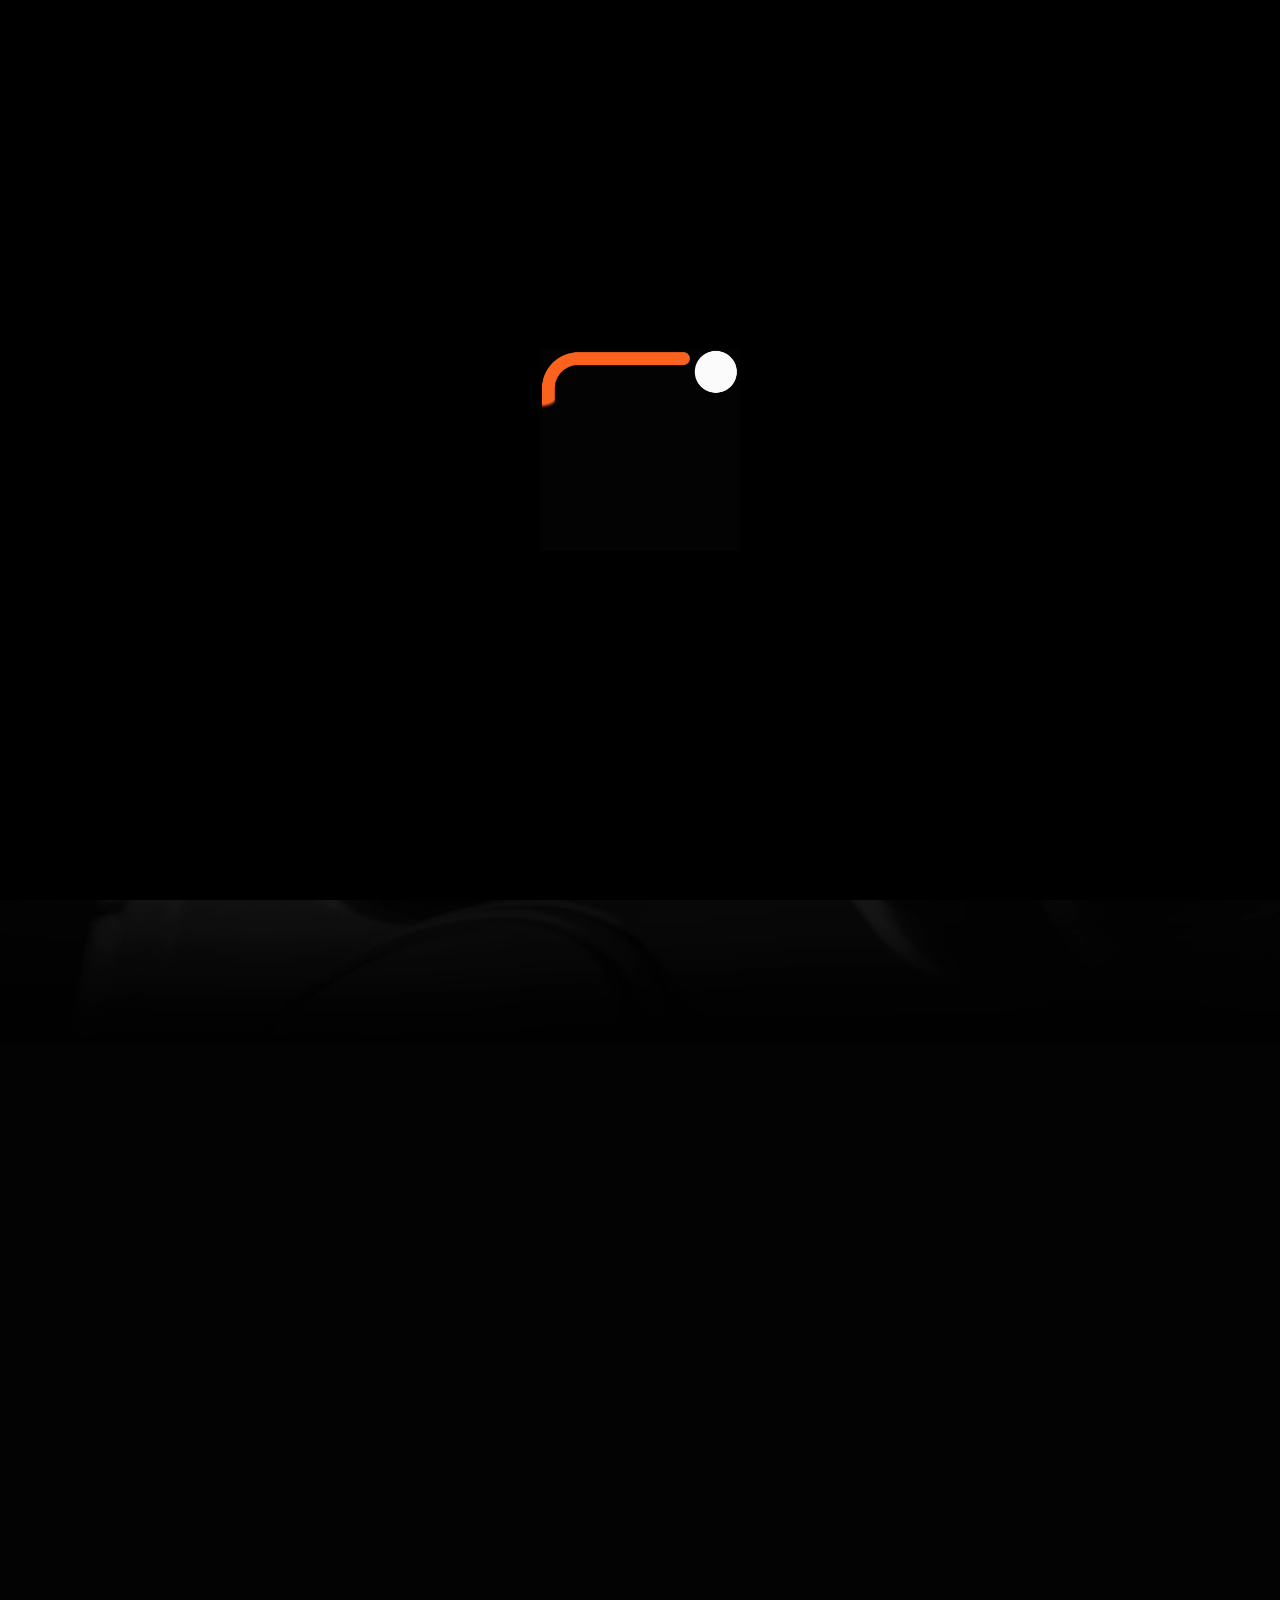
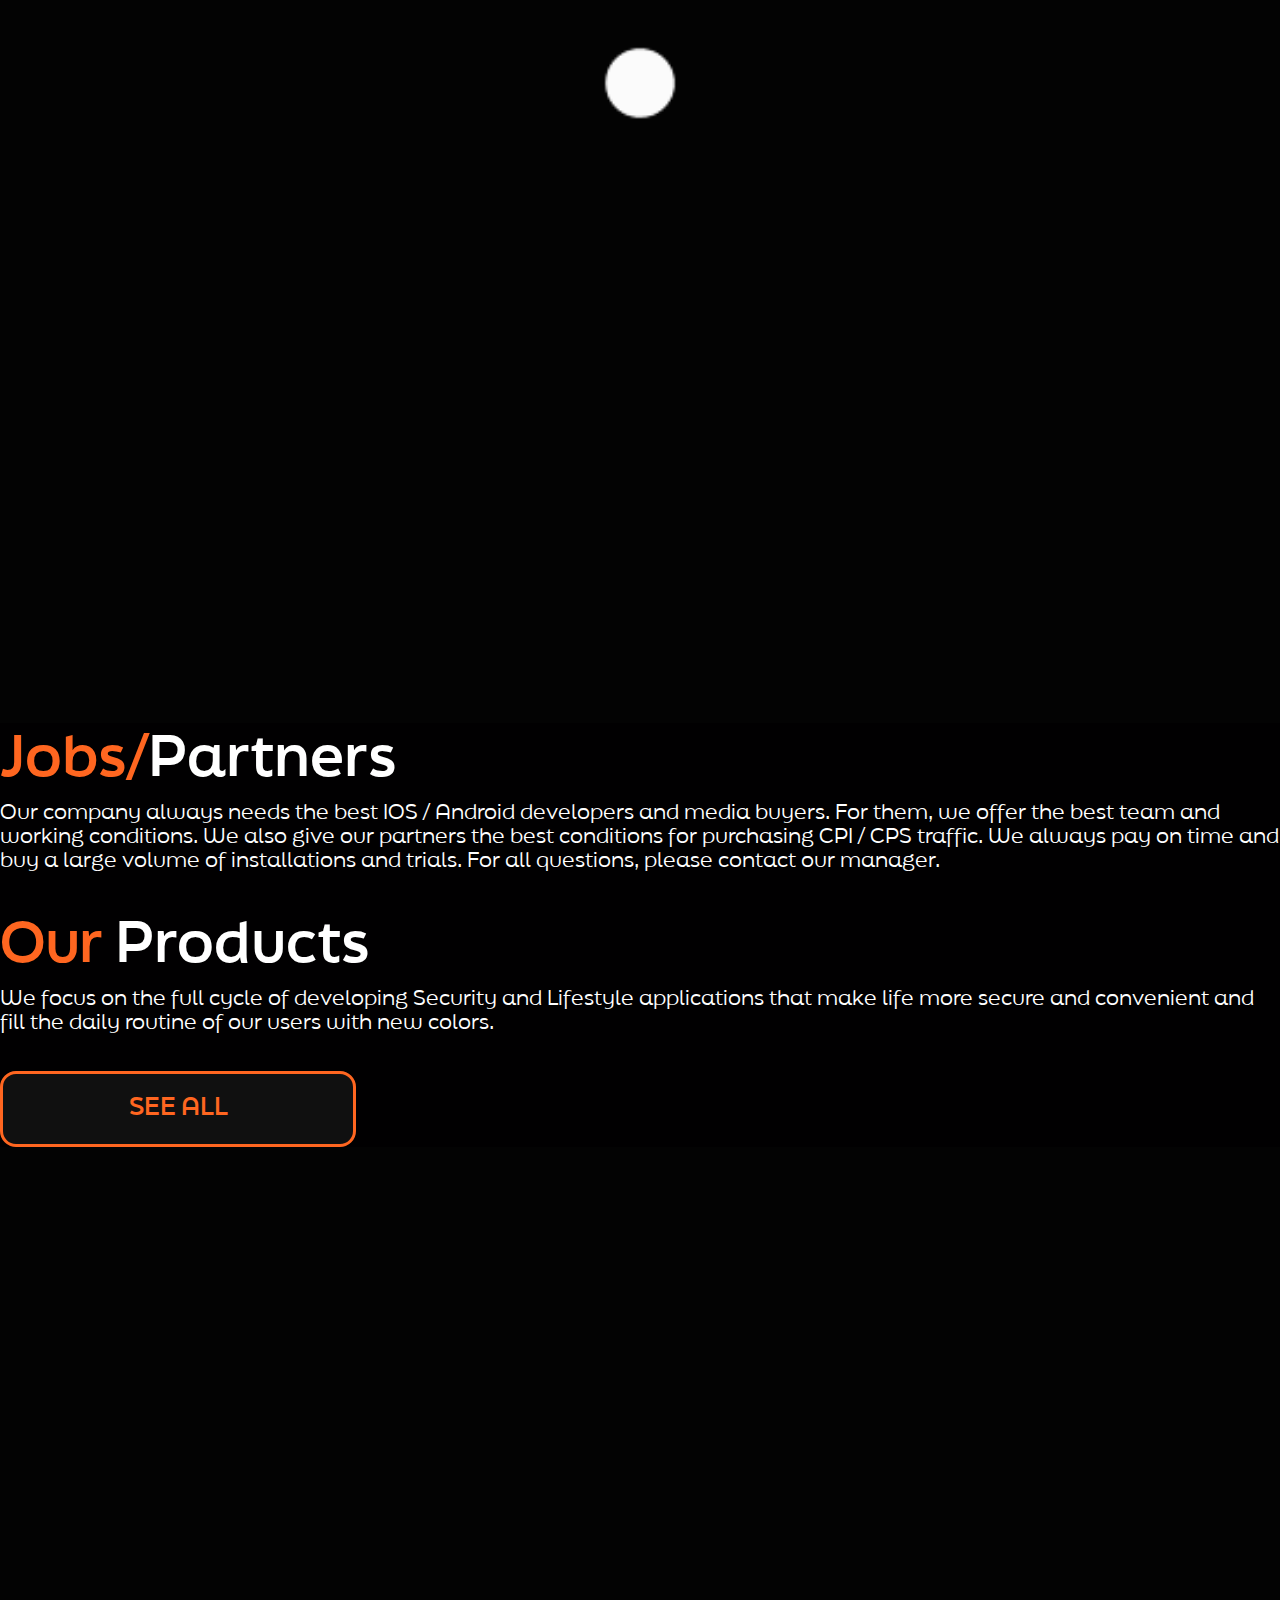
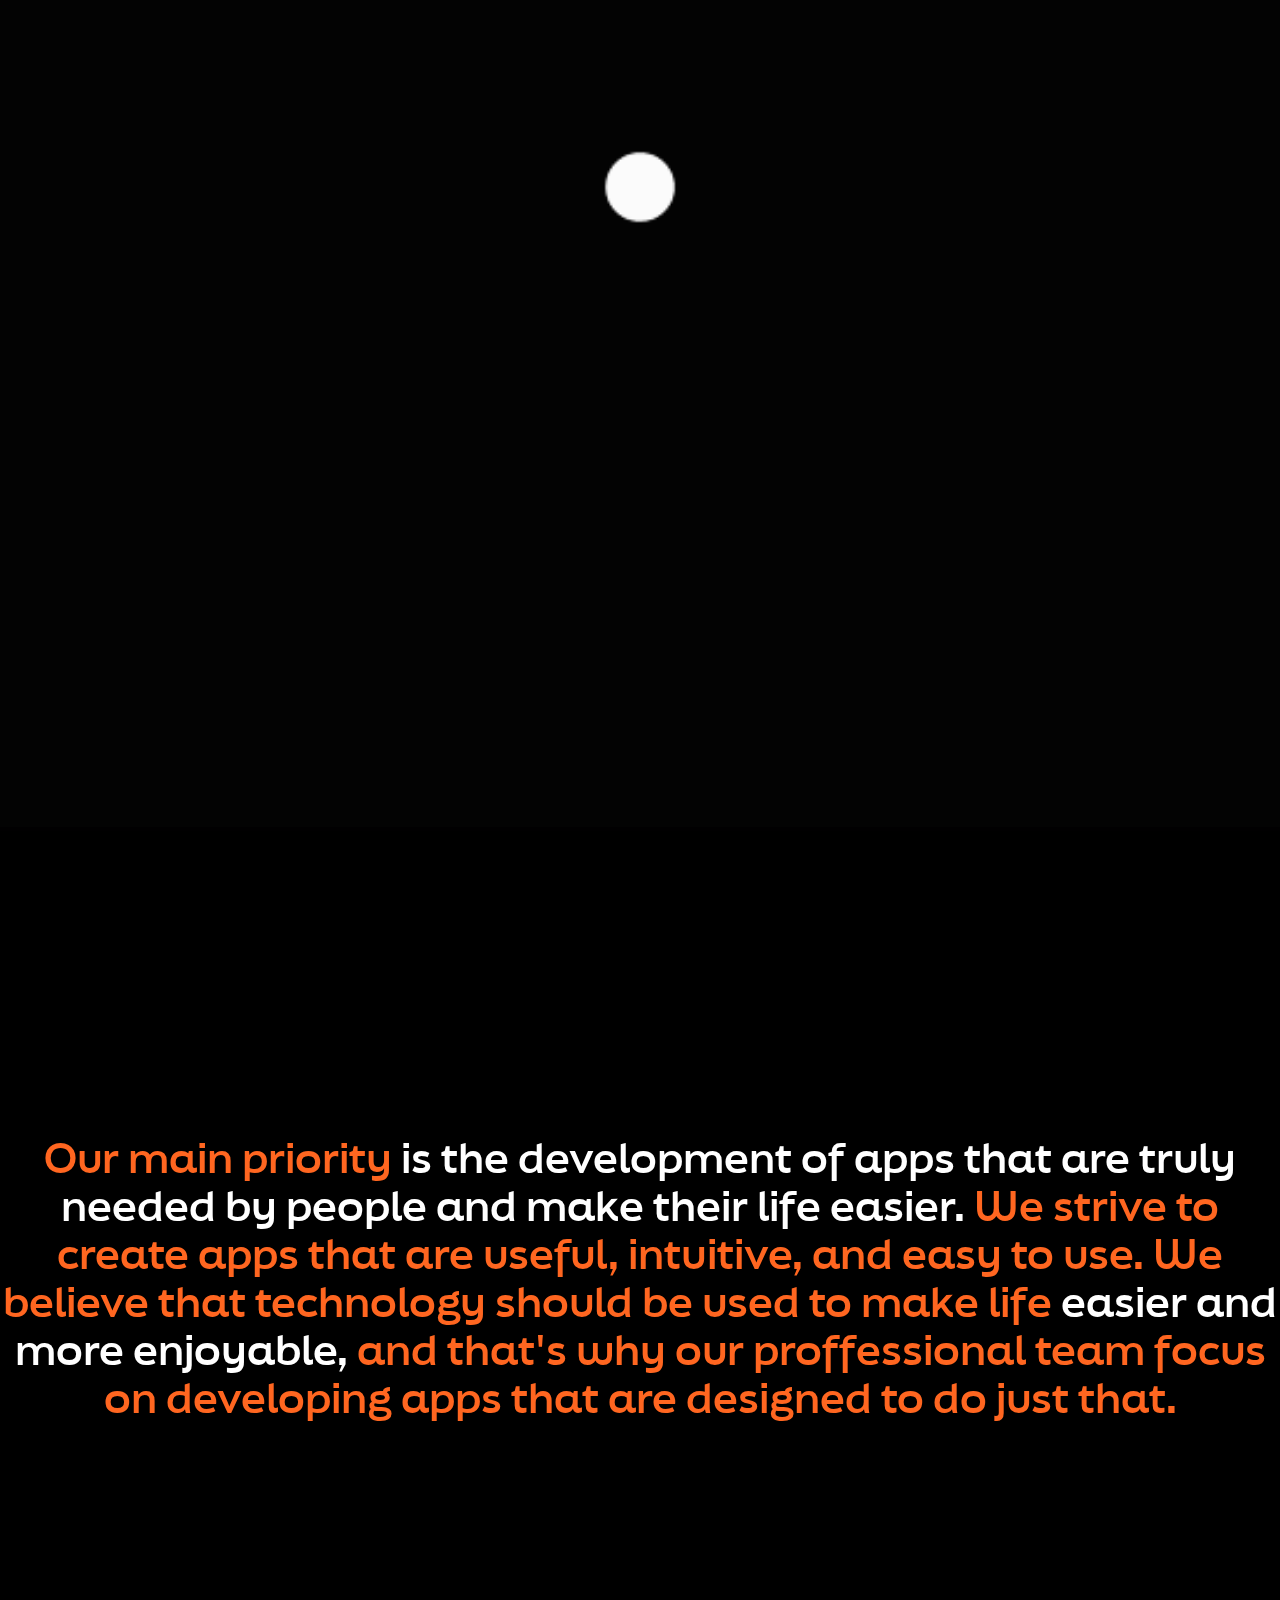
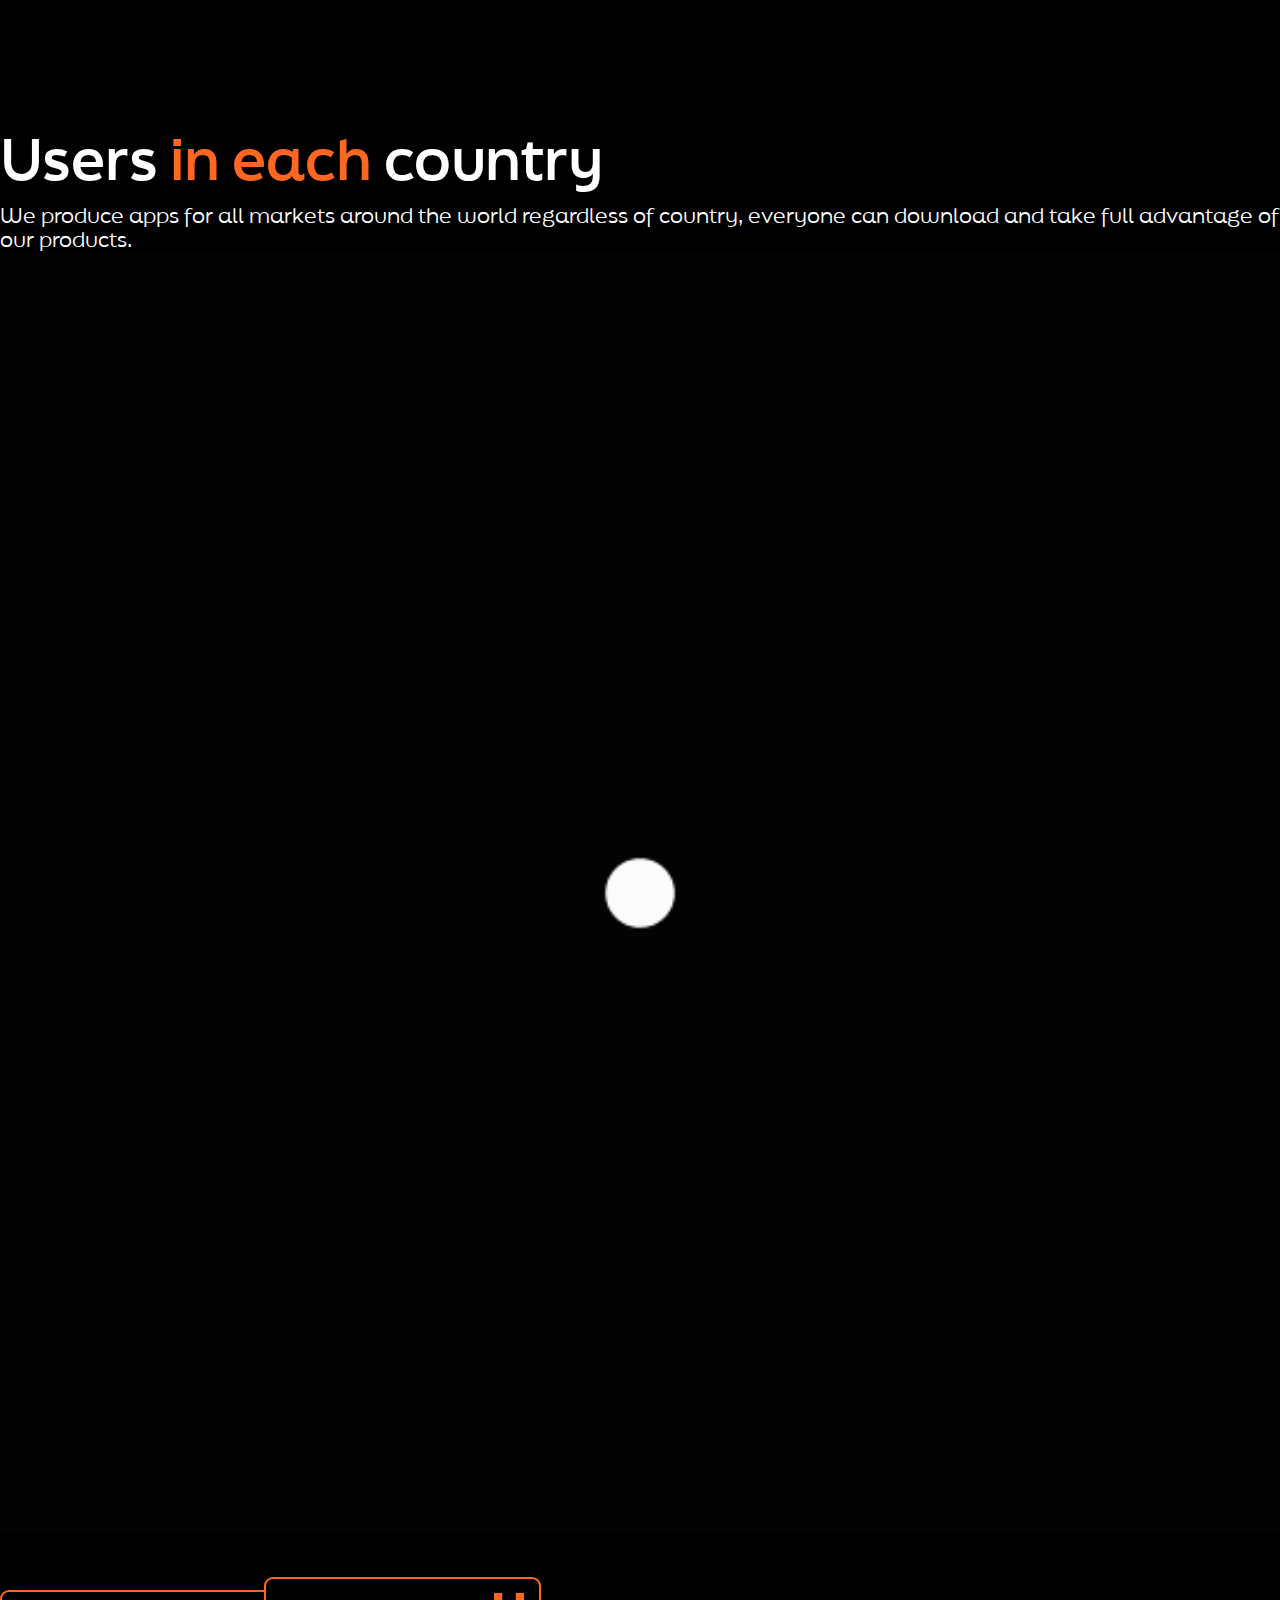
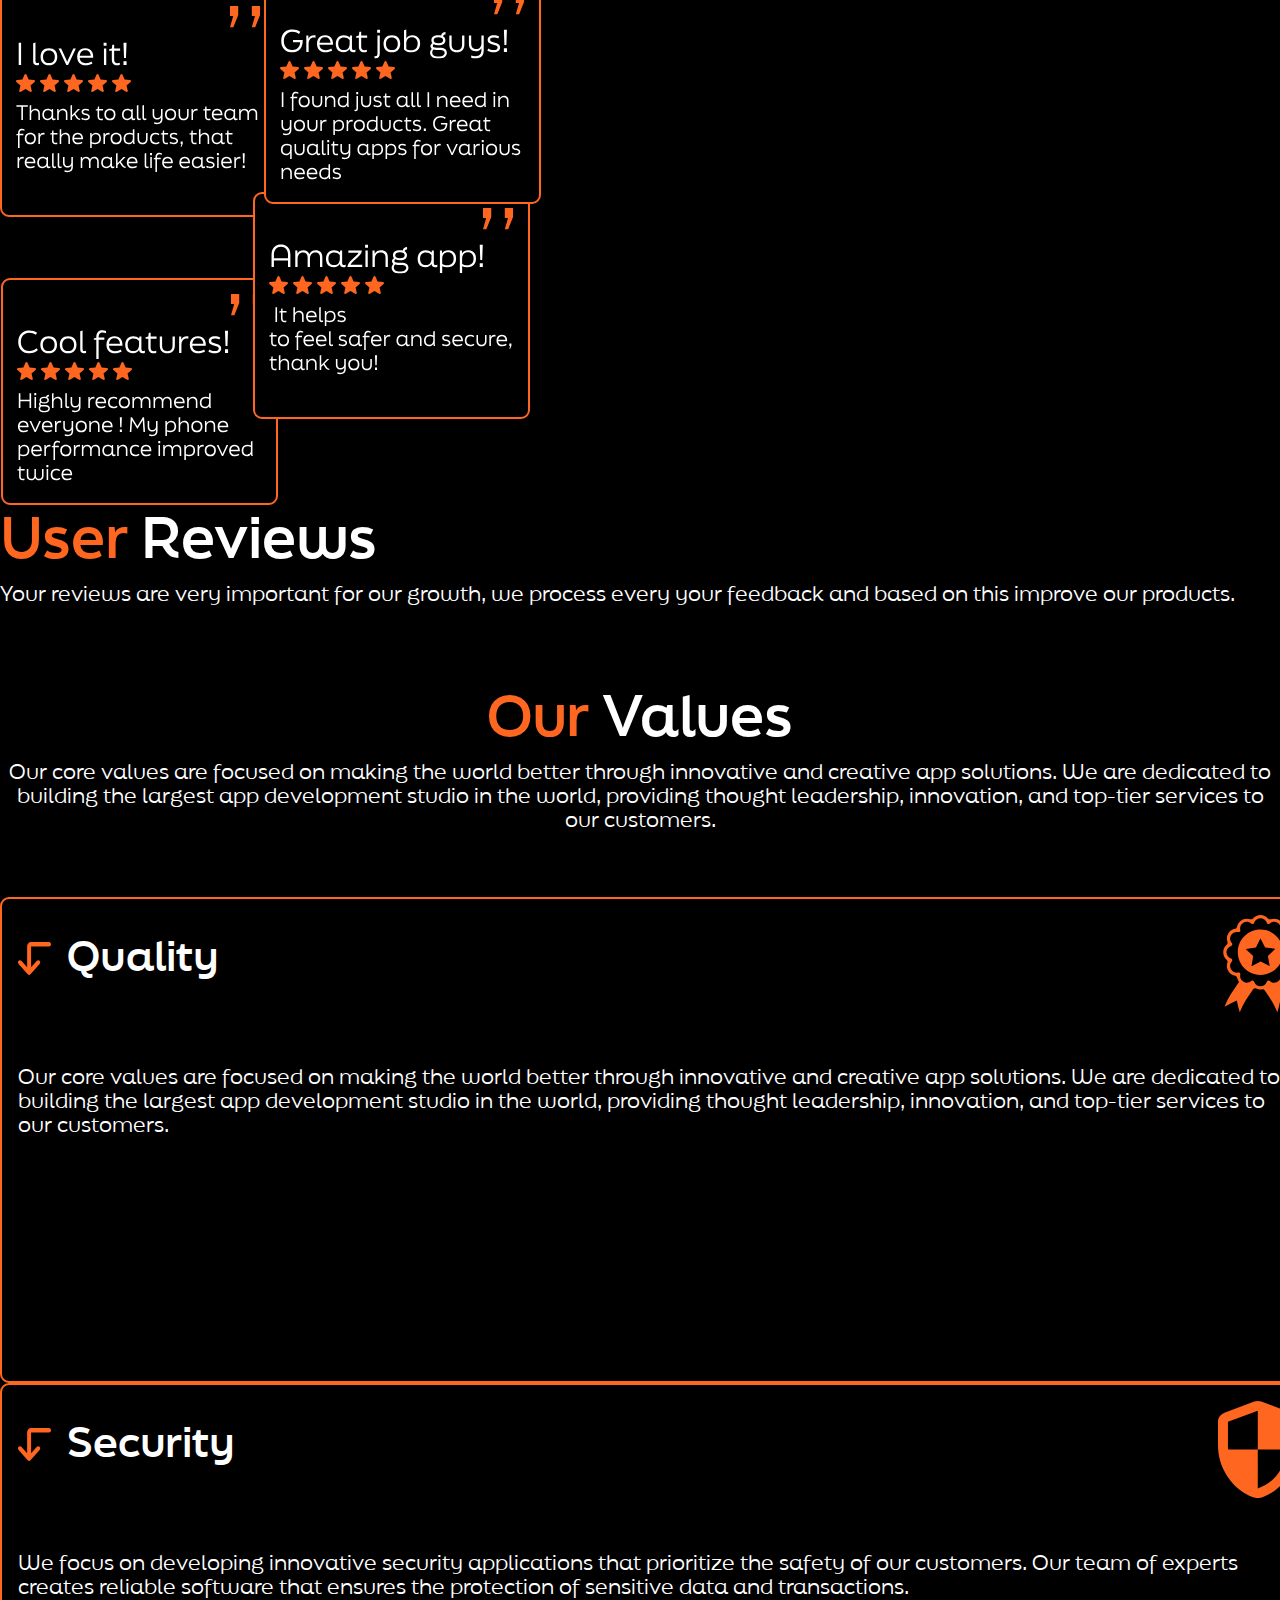
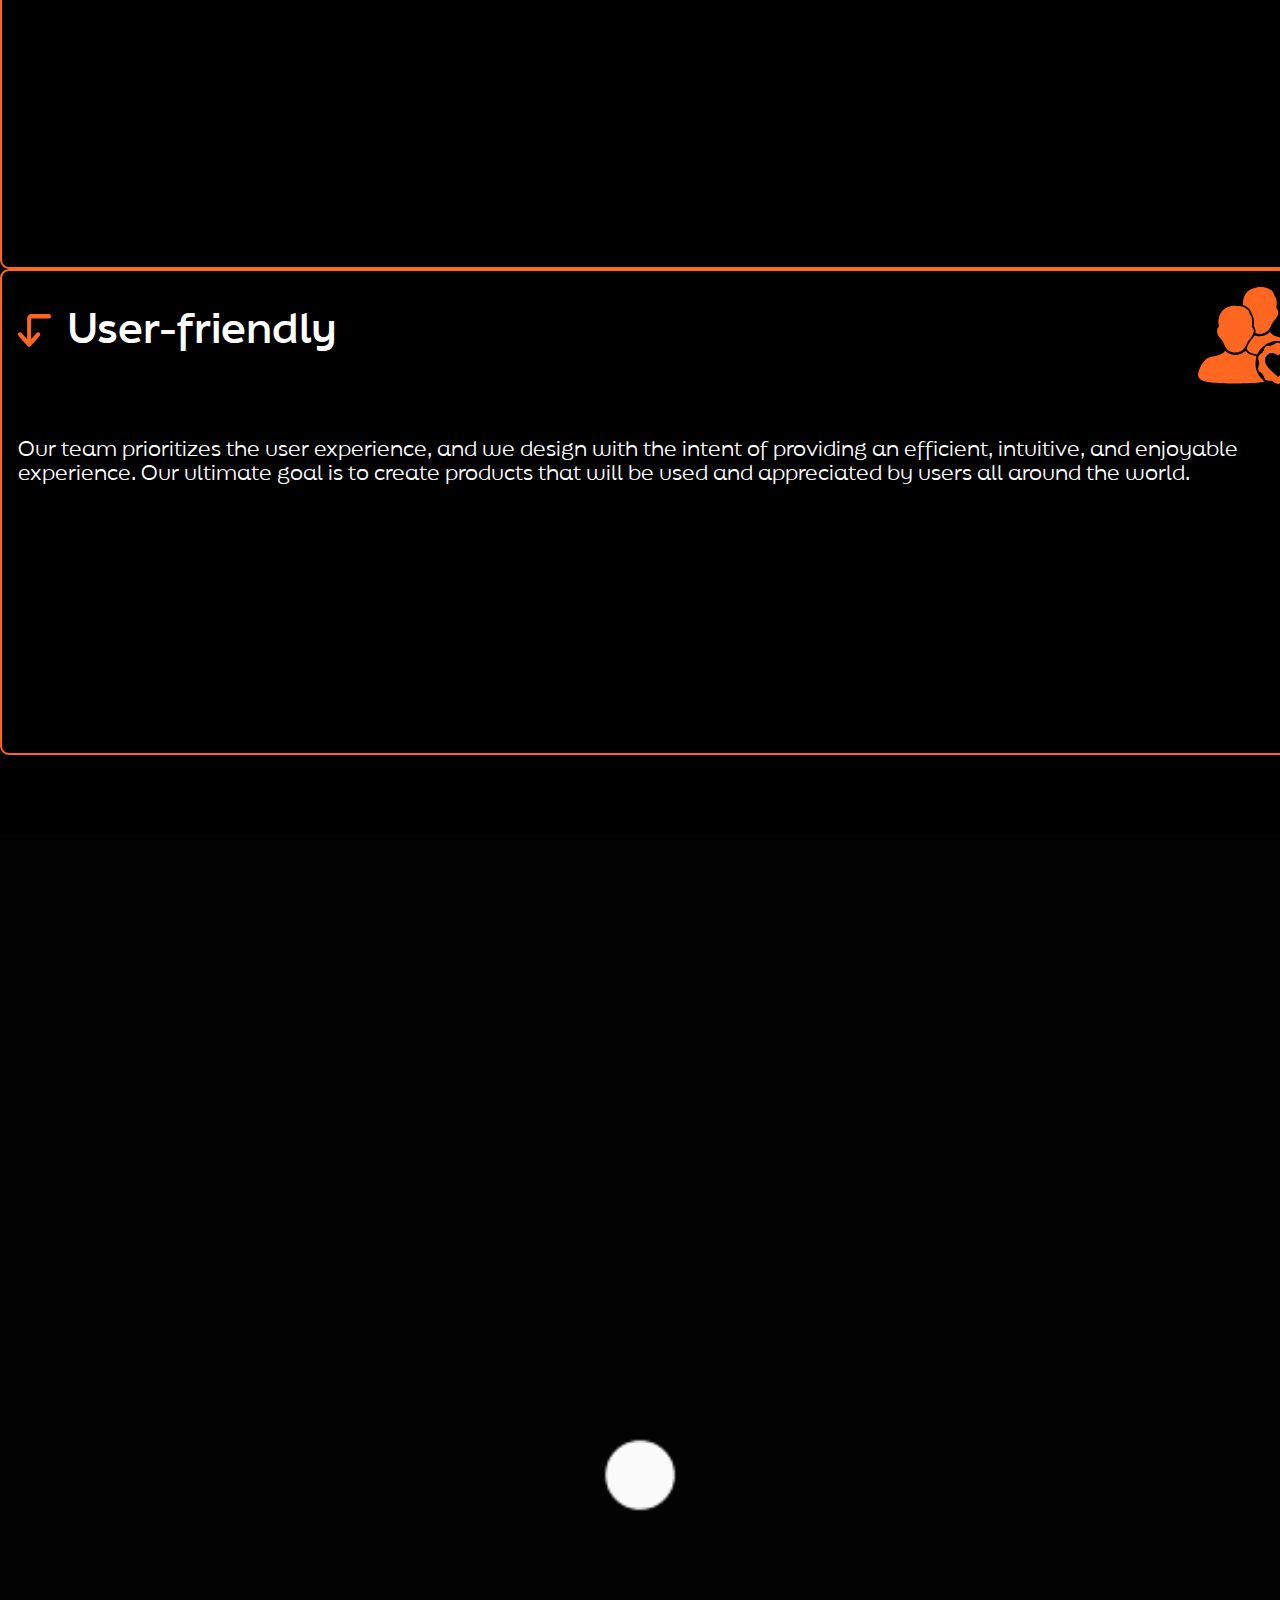
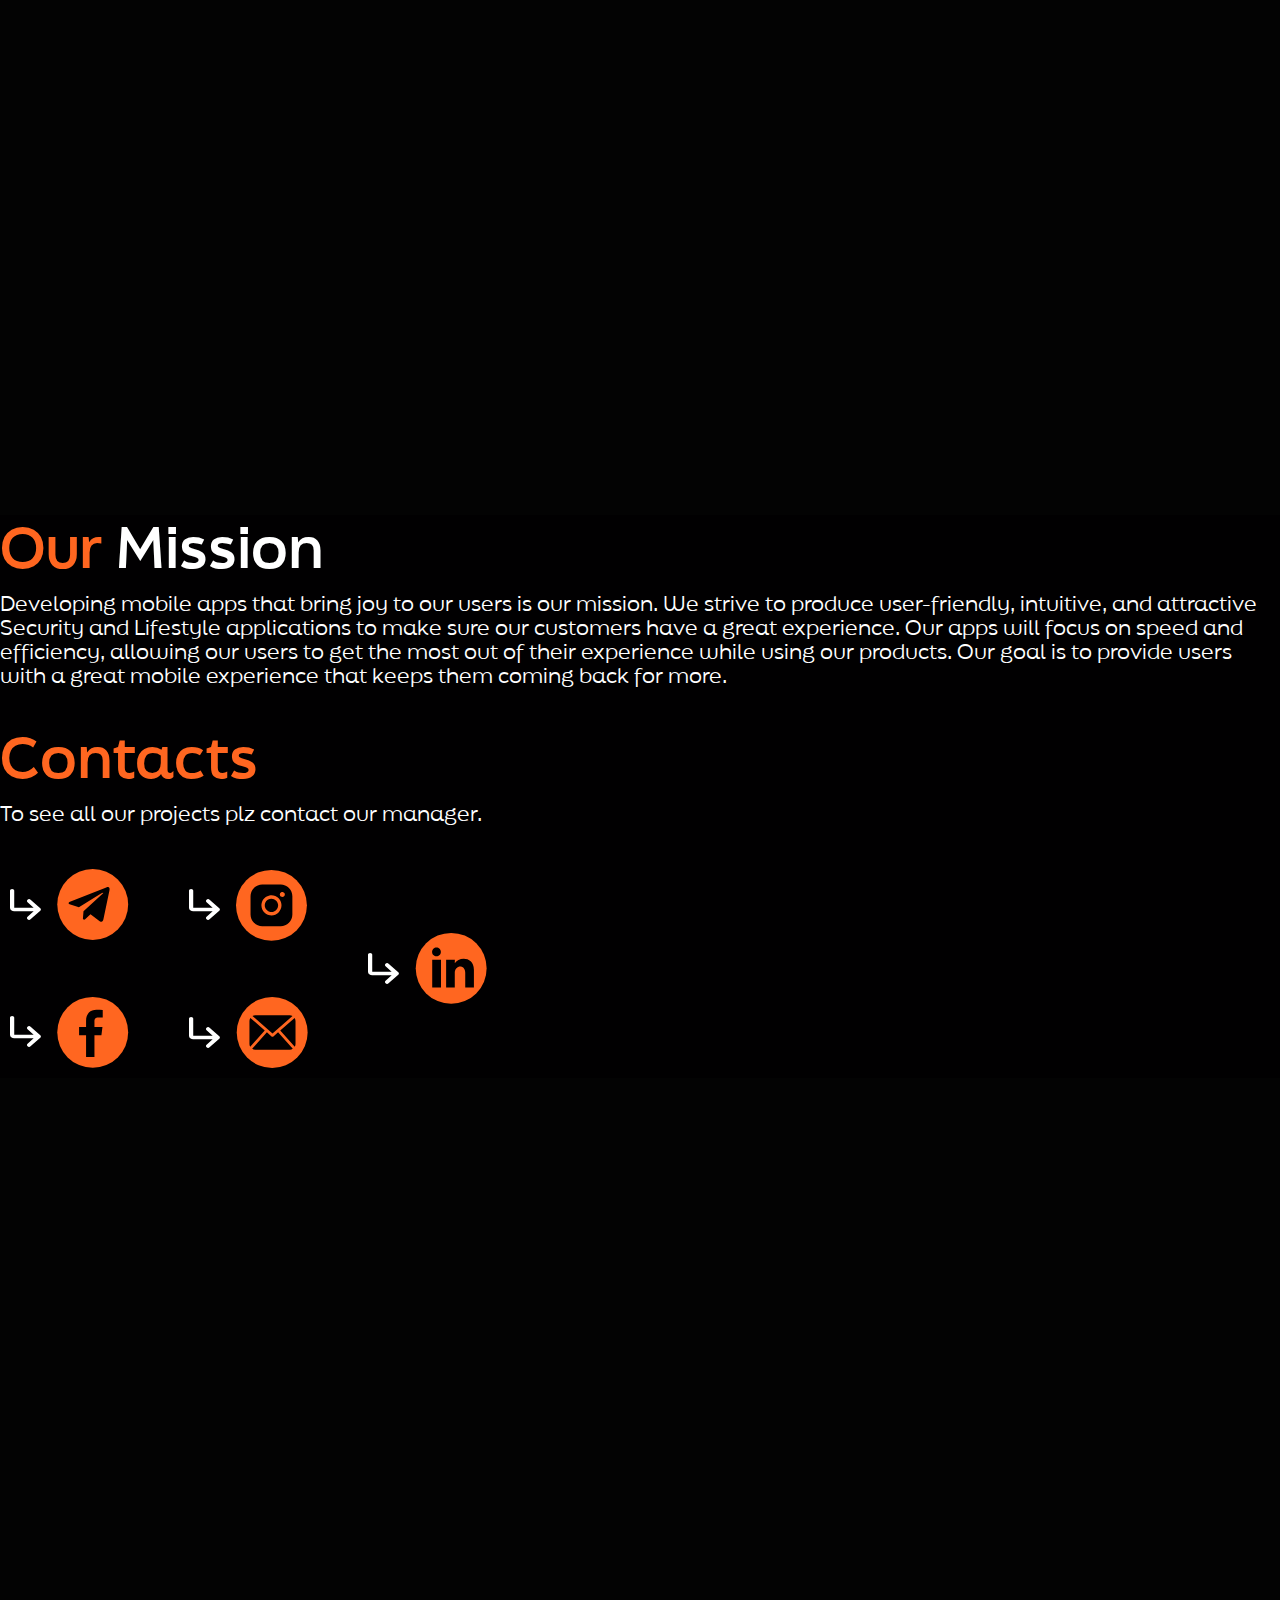
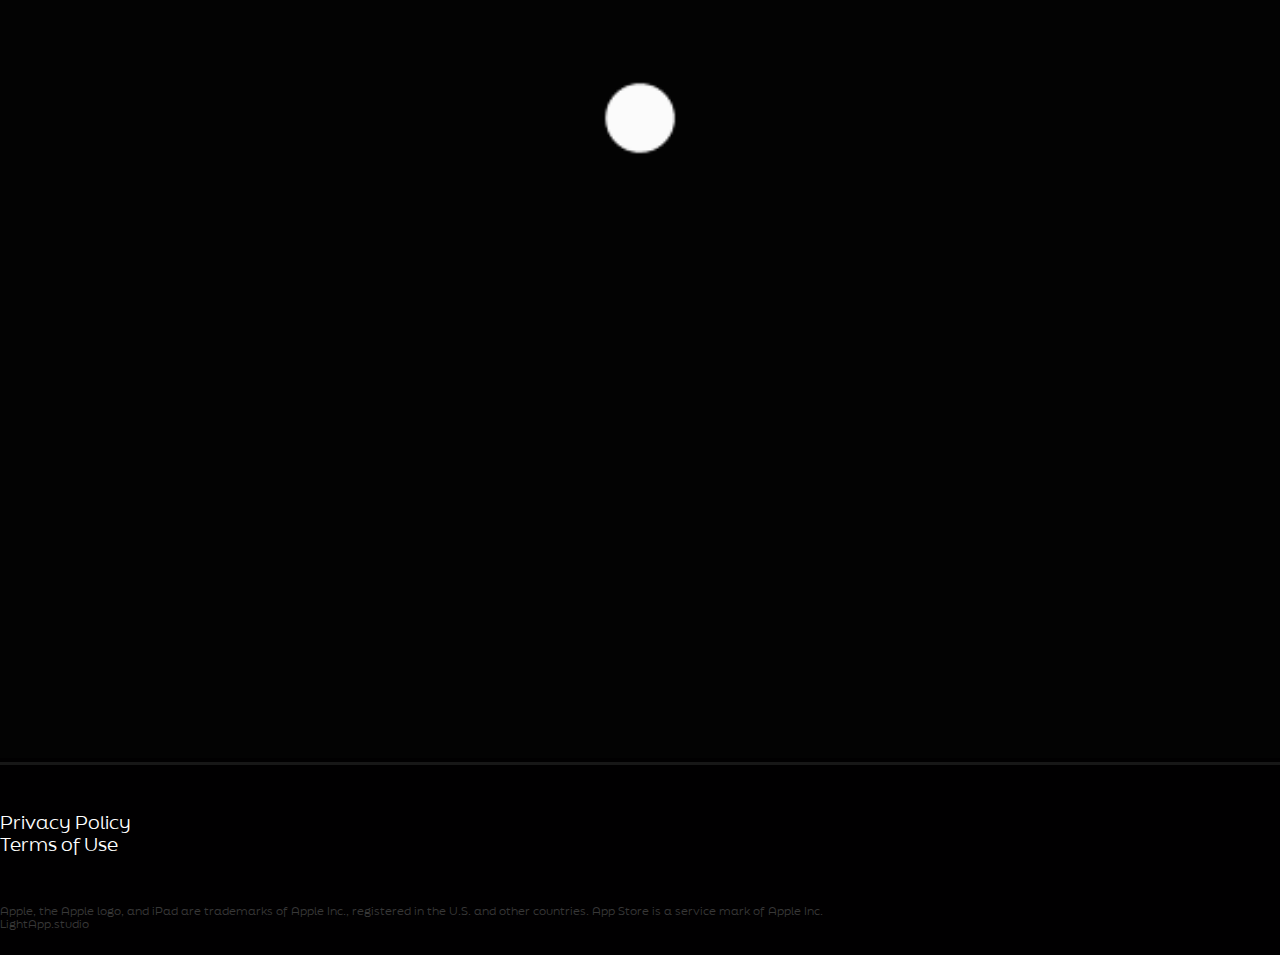
<file: index.html>
<!DOCTYPE html>
<html lang="en">

<head>
	<meta charset="UTF-8">
	<meta http-equiv="X-UA-Compatible" content="IE=edge">
	<meta name="viewport" content="width=device-width, initial-scale=1.0">

	<!-- bootstrap -->
	<link rel="stylesheet" href="https://cdn.jsdelivr.net/npm/bootstrap@5.2.2/dist/css/bootstrap.min.css"
		integrity="sha384-Zenh87qX5JnK2Jl0vWa8Ck2rdkQ2Bzep5IDxbcnCeuOxjzrPF/et3URy9Bv1WTRi" crossorigin="anonymous">
	<!-- style -->
	<link rel="stylesheet" href="./scr/css/examples.css">

	<link type="image/x-icon" href="./scr/img/logoicon.svg" rel="shortcut icon">

	<title>LightApps.studio.Home</title>
</head>

<body>

	<div id='preloader'>
		<img src="./scr/img/logo.gif" alt="preloader" width="200px">
	</div>

	<nav class="navbar navbar-expand-lg navbar-dark fixed-top" style="font-weight: 700; background-color: black;">
		<div class="container">
			<a class="navbar-brand" href="#">
				<img src="./scr/img/logo.svg" alt="" width="50px">
			</a>
			<button class="navbar-toggler" type="button" data-bs-toggle="collapse"
				data-bs-target="#navbarSupportedContent" aria-controls="navbarSupportedContent" aria-expanded="false"
				aria-label="Toggle navigation">
				<span class="navbar-toggler-icon"></span>
			</button>
			<div class="collapse navbar-collapse" id="navbarSupportedContent">
				<ul class="navbar-nav ms-auto">
					<li class="nav-item">
						<a class="nav-link" href="./index.html" href="#" style="color: #ff6620;">Home</a>
					</li>
					<li class="nav-item">
						<a class="nav-link" href="./products.html">Products</a>
					</li>
					<li class="nav-item">
						<a class="nav-link" href="./ourteam.html">Our Team </a>
					</li>

					<li class="nav-item">
						<a class="nav-link" href="./contacts.html">Contacts</a>
					</li>


				</ul>
			</div>
		</div>
	</nav>


	<!--section 1  -->
	<div class="section video_section" id="section1">
		<video autoplay loop muted id="myVideo">
			<source src="./scr/img/vid/av1.mp4" type="video/mp4">
		</video>

		<div class="container">
			<div class="row">
				<div class="col-12">

					<p class="p_sec1">Hello, we are LightApps.studio</p>



					<h2 class="red h2_sec1">We create <span class="up_white">IOS / Android</span> utility
						<br>
						applications that make life
						<br>
						easier for our <span class="up_white">users</span>
					</h2>


					<a href="#section2" class="btn btn_sec1">
						
							
							<div class="sec1_t3">Let`s go</div>

							<span class="btn_one_img"></span>
						
						
					
					</a>
				</div>


			</div>
			<div class="col-12 right_text">
				<p class="p_l_sec1">Our applications are in top of utilitie categories
					<br>
					in the App Store and Play Market
				</p>
			</div>
		</div>

	</div>

	<!-- ..... -->
	<!-- section2 -->
	<div class="section" id="section2">
		<div class="container">
			<div class="row">
				<div class="col-xl-6">
					<video style="width: 100%;" autoplay loop muted poster="./scr/img/load.gif">
						<source src="./scr/img/home_vid/a1.mp4" type="video/mp4">
						
					</video>
					<!-- <lottie-player id="fff" src="./scr/img/json/a1b.json" background="transparent"
						style="width: 100%; height: auto;" speed="1" loop autoplay></lottie-player> -->
				</div>
				<div class="col-xl-6">
					<h1><span class="red">Jobs/</span>Partners</h1>
					<p>Our company always needs the best IOS / Android developers and media buyers. For them, we offer
						the best team and working conditions. We also give our partners the best conditions for
						purchasing CPI / CPS traffic. We always pay on time and buy a large volume of installations and
						trials.
						For all questions, please contact our manager.</p>
				</div>
			</div>
		</div>
	</div>
	<!-- ..... -->
	<!-- section3 -->
	<div class="section" id="section3">
		<div class="container">
			<div class="row">
				<div class="col-xl-6 mob">
					<div class="f_lot">
						<video style="width: 100%;" autoplay loop muted poster="./scr/img/load.gif">
							<source src="./scr/img/home_vid/a2_1.mp4" type="video/mp4">
							
						</video>
					</div>
					<div class="t_lot">
						<video style="width: 100%;" autoplay loop muted poster="./scr/img/load.gif">
							<source src="./scr/img/home_vid/a2h.mp4" type="video/mp4">
							
						</video>
					</div>
				</div>
				<div class="col-xl-6">
					<h1><span class="red">Our</span> Products</h1>
					<p>We focus on the full cycle of developing Security and Lifestyle applications that make life more
						secure and convenient and fill the daily routine of our users with new colors.</p>
						
					
						<div class="btn btn_sec2">
						<div class="sec1_t3">See all</div>
						</div>
				</div>
				<div class="col-xl-6 des">
					<div class="f_lot">
						<video style="width: 100%;" autoplay loop muted poster="./scr/img/load.gif">
							<source src="./scr/img/home_vid/a2_1.mp4" type="video/mp4">
							
						</video>
					</div>
					<div class="t_lot">
						<video style="width: 100%;" autoplay loop muted poster="./scr/img/load.gif">
							<source src="./scr/img/home_vid/a2h.mp4" type="video/mp4">
							
						</video>
					</div>
				</div>

			</div>
		</div>
	</div>
	<!-- ..... -->
	<!-- section4 -->
	<div class="section video_section" id="section4">
		<video autoplay loop muted id="myVideo">
			<source src="./scr/img/vid/av2.mp4" type="video/mp4">
		</video>

		<div class="container">
			<div class="row">
				<div class="col-12">




					<h2 class="red">Our main priority
						<span class="white">
							is the development of apps that are truly needed by people and make their life
							easier.
						</span>
						We strive to create apps that are useful, intuitive, and easy to use. We believe that
						technology should be used to make life
						<span class="white">
							easier and more enjoyable,
						</span>
						and that's why our
						proffessional team focus on developing apps that are designed to do just that.

					</h2>



				</div>


			</div>

		</div>

	</div>
	<!-- ..... -->

	<!-- section5 -->
	<div class="section" id="section5">
		<div class="container">
			<div class="row">

				<div class="col-xl-6">
					<h1>Users <span class="red">in each</span> country</h1>
					<p>We produce apps for all markets around the world regardless of country, everyone can download and
						take full advantage of our products.</p>
				</div>
				<div class="col-xl-6">
					<video style="width: 100%;" autoplay loop muted poster="./scr/img/load.gif">
						<source src="./scr/img/home_vid/a3.mp4" type="video/mp4">
						
					</video>
				</div>
			</div>
		</div>
	</div>
	<!-- ..... -->
	<!-- section6 -->
	<div class="section" id="section6">
		<div class="container">
			<div class="row">
				<div class="col-xl-6 des">
					<img src="./scr/img/reviews.svg" alt="">
				</div>
				<div class="col-xl-6">
					<h1><span class="red">User</span> Reviews</h1>
					<p>Your reviews are very important for our growth, we process every your feedback and based on this
						improve our products.</p>
				</div>
				<div class="col-xl-6 mob" style="margin-top: 32px;">
					<img src="./scr/img/reviews.svg" alt="">
				</div>
			</div>
		</div>
	</div>
	<!-- ..... -->
	<!-- section7 -->
	<div class="section" id="section7">
		<div class="container">
			<div class="row">
				<div class="offset-xl-2 col-xl-8 center_text">
					<h1><span class="red">Our </span>Values</h1>
					<p>Our core values are focused on making the world better through innovative and creative app
						solutions. We are dedicated to building the largest app development studio in the world,
						providing thought leadership, innovation, and top-tier services to our customers.</p>
				</div>

			</div>
			<div class="row row_v_item">
				<div class="col-xl-4">
					<div class="values_item">
						<div class="">
							<div class="values_item_title">
								<div class="svg_img">
									<svg width="33" height="33" viewBox="0 0 33 33"
										xmlns="http://www.w3.org/2000/svg">
										<path
											d="M13.1067 25.2586L18.826 18.7603C19.1907 18.3459 19.6463 18.1387 20.1927 18.1387C20.7404 18.1387 21.2132 18.3459 21.6111 18.7603C22.0089 19.2123 22.2079 19.7488 22.2079 20.3696C22.2079 20.9919 22.0089 21.5291 21.6111 21.9812L12.5099 32.3219C12.112 32.774 11.6478 33 11.1173 33C10.5868 33 10.1227 32.774 9.72479 32.3219L0.573847 21.9247C0.209135 21.5103 0.0181591 20.9919 0.000918154 20.3696C-0.0149965 19.7488 0.17598 19.2123 0.573847 18.7603C0.938558 18.3459 1.40274 18.1387 1.96638 18.1387C2.53003 18.1387 2.9942 18.3459 3.35892 18.7603L9.12799 25.2586L9.12799 4.52055C9.12799 3.2774 9.51723 2.21281 10.2957 1.32678C11.0755 0.442261 12.0125 0 13.1067 0H31.0107C31.5743 0 32.0464 0.216988 32.4271 0.650959C32.809 1.08343 33 1.61986 33 2.26027C33 2.90068 32.809 3.43712 32.4271 3.86959C32.0464 4.30356 31.5743 4.52055 31.0107 4.52055L13.1067 4.52055L13.1067 25.2586Z" />
									</svg>

								</div>
								<h2 style="margin-left: 16px;">Quality</h2>
							</div>

							<div class="svg_img">
								<svg width="75" height="97" viewBox="0 0 75 97" xmlns="http://www.w3.org/2000/svg">
									<path
										d="M71.3948 29.7932C70.5484 29.0576 70.2203 27.8275 70.5873 26.7678C72.5397 21.13 68.8995 14.9834 63.1454 13.8554C62.0406 13.6388 61.1353 12.7346 60.9199 11.6297C59.7906 5.83778 53.6282 2.20203 47.993 4.17725C46.9327 4.54888 45.6973 4.22554 44.9558 3.38147C43.1057 1.27547 40.4129 0 37.4935 0C34.5825 0 31.8942 1.27443 30.0452 3.37796C29.3055 4.21949 28.0746 4.54243 27.0168 4.17303C21.3709 2.20135 15.2114 5.84359 14.0839 11.633C13.869 12.7367 12.9658 13.6404 11.8622 13.856C6.09136 14.9833 2.4691 21.113 4.43063 26.7644C4.79821 27.8235 4.47001 29.0538 3.62621 29.7919C1.51944 31.6346 0.243164 34.3257 0.243164 37.2511C0.243164 40.1778 1.51432 42.8704 3.61468 44.7164C4.45727 45.457 4.78296 46.6892 4.41603 47.7493C2.4686 53.3756 6.03403 59.6751 12.1513 60.6983C13.1075 60.8582 13.8831 61.639 14.0523 62.5936C14.333 64.1783 15.0085 65.6935 16.0156 66.9972C16.02 67.0029 16.0148 67.0114 16.0077 67.0099C16.0046 67.0093 16.0015 67.0105 15.9997 67.0131C10.6672 74.9228 4.90063 82.6555 1.69488 91.3223C1.63037 91.4513 1.7593 91.5639 1.8721 91.4834C5.52963 89.3727 9.50932 87.3748 13.6663 85.4413C13.6815 85.4352 13.6972 85.4315 13.7128 85.43C13.8411 85.4176 13.856 85.6016 13.8809 85.7281C14.5985 89.3727 15.4593 93.0808 16.6471 96.9133C16.6793 97.0261 16.8565 97.0261 16.9049 96.9294C19.916 88.8169 25.1528 81.5125 30.1772 74.1514C30.8309 73.1937 32.1539 73.0047 33.1932 73.5189C35.0222 74.4237 37.1151 74.774 39.281 74.3608C40.1704 74.1911 41.1172 74.4798 41.6296 75.2263C46.4317 82.2231 51.3025 89.2076 54.1726 96.9294C54.2049 97.0261 54.3821 97.0261 54.4144 96.9133C55.6026 93.0794 56.4792 89.37 57.1821 85.7241C57.206 85.6003 57.2209 85.4235 57.3469 85.4294C57.3642 85.4302 57.3808 85.4342 57.3951 85.4413C61.5118 87.3486 65.4403 89.3187 69.0569 91.3978C69.1559 91.4548 69.283 91.5564 69.3588 91.471C69.3902 91.4357 69.4046 91.3807 69.3827 91.3223C66.6757 84.1083 62.2318 77.5244 57.7293 70.9504C57.0954 70.0249 57.3653 68.771 58.1623 67.9815C59.5711 66.5861 60.5236 64.8133 60.9088 62.8939C61.1311 61.7863 62.0455 60.8818 63.1547 60.6675C68.9158 59.5547 72.5439 53.357 70.5999 47.747C70.2322 46.686 70.5573 45.453 71.4034 44.7147C75.8764 40.8117 75.877 33.6885 71.3948 29.7932ZM66.9756 43.615C66.4763 43.7254 66.0205 44.0981 65.8551 44.5819C65.6757 45.1068 65.587 45.7817 66.181 46.4921C70.4616 51.2332 66.1542 58.8099 59.8446 57.4772C58.8162 57.222 58.203 57.8464 57.8144 58.3714C57.5582 58.7177 57.5148 59.2243 57.7063 59.6102C57.7459 59.69 57.7749 59.7766 57.7895 59.8645C58.8287 66.1273 51.379 70.1398 46.6904 65.8984C46.0092 65.3282 45.2987 65.4505 44.7643 65.6494C44.3002 65.8221 43.9486 66.2752 43.8471 66.7599C41.7175 72.8654 33.1734 72.7069 31.1429 66.7544C31.0261 66.2418 30.659 65.8224 30.1663 65.6388L30.0777 65.6058C29.4766 65.3823 28.8079 65.5043 28.2745 65.9519C25.6737 68.2859 21.3831 68.3504 18.7676 65.3272C17.4081 63.7538 16.848 61.6296 17.2587 59.6297C17.4192 59.0727 17.2933 58.4685 16.9046 58.0224L16.7456 57.8652C16.3181 57.4423 15.6892 57.2957 15.1187 57.4859C8.82532 58.7568 4.53344 51.2472 8.86736 46.4432C9.28275 45.9445 9.40234 45.2663 9.18049 44.6731L9.03693 44.35C8.86244 43.9572 8.50135 43.6792 8.07704 43.6108C8.003 43.5989 7.92985 43.5807 7.85948 43.5547C5.22157 42.5827 3.46564 40.0793 3.46564 37.251C3.46564 34.3559 5.31919 31.799 8.09164 30.8856C8.89419 30.6141 9.16371 30.0081 9.2715 29.4874C9.3765 28.9802 9.17434 28.4172 8.82802 28.0321C4.50071 23.2049 8.96584 15.7044 15.1581 17.0422C16.1874 17.2964 16.8053 16.6607 17.1941 16.1301C17.4486 15.7827 17.4898 15.2764 17.2981 14.8907C17.2584 14.8107 17.2293 14.7239 17.2146 14.6358C16.201 8.527 23.5315 4.32841 28.2745 8.5864L28.4555 8.72566C28.97 9.07104 29.6088 9.13318 30.1705 8.8885L30.4935 8.72416C30.8443 8.54562 31.0888 8.21033 31.1516 7.82172C31.1637 7.7474 31.1822 7.67401 31.2087 7.60354C32.1981 4.97283 34.6941 3.22246 37.4935 3.22246C40.3729 3.22246 42.9267 5.06342 43.8629 7.80754C43.9742 8.27606 44.3136 8.70265 44.7614 8.87983C45.2459 9.07154 45.8766 9.19847 46.5503 8.74377L46.7344 8.60058C48.8948 6.64868 52.026 6.31669 54.531 7.7745C56.9903 9.20635 58.3042 12.1165 57.7472 14.8756C57.5166 15.6737 57.8678 16.2398 58.2595 16.6568C58.6603 17.0835 59.3388 17.2195 59.8934 17.032C66.1411 15.7345 70.4216 23.2944 66.2376 27.9684C65.6466 28.5593 65.6651 29.2191 65.7956 29.7448C65.9286 30.2806 66.4024 30.7167 66.9268 30.8895C73.0436 32.9052 73.0682 41.5543 66.9756 43.615Z" />
									<path
										d="M37.496 14.5957C24.9767 14.5957 14.8259 24.7464 14.8259 37.2657C14.8259 49.785 24.9767 59.9358 37.496 59.9358C50.0153 59.9358 60.1821 49.785 60.1821 37.2657C60.1821 24.7464 50.0153 14.5957 37.496 14.5957ZM52.0937 33.9626L44.956 41.0038C44.9237 41.036 44.9237 41.0682 44.9237 41.1005L46.68 50.9773C46.6961 51.074 46.6156 51.1223 46.535 51.0901L37.6249 46.4658C37.5926 46.4497 37.5604 46.4497 37.5282 46.4658L28.6665 51.2028C28.6019 51.2351 28.5053 51.1707 28.5214 51.09L30.1649 41.181C30.1649 41.1488 30.1488 41.1165 30.1326 41.1005L22.8982 34.1399C22.8499 34.0754 22.866 33.9788 22.9626 33.9626L32.8879 32.4642C32.9201 32.4481 32.9362 32.432 32.9523 32.3998L37.351 23.3769C37.3832 23.2963 37.496 23.2963 37.5282 23.3769L42.0235 32.3514C42.0397 32.3836 42.0719 32.3998 42.1041 32.3998L52.0454 33.7854C52.126 33.8015 52.1581 33.8982 52.0937 33.9626Z" />
								</svg>
							</div>
						</div>
						<div>
							<p>Our core values are focused on making the world better through innovative and
								creative
								app solutions. We are dedicated to building the largest app development studio in
								the
								world, providing thought leadership, innovation, and top-tier services to our
								customers.
							</p>
						</div>

					</div>

				</div>
				<div class="col-xl-4">
					<div class="values_item">
						<div class="">
							<div class="values_item_title">
								<div class="svg_img">
									<svg width="33" height="33" viewBox="0 0 33 33" fill="none"
										xmlns="http://www.w3.org/2000/svg">
										<path
											d="M13.1067 25.2586L18.826 18.7603C19.1907 18.3459 19.6463 18.1387 20.1927 18.1387C20.7404 18.1387 21.2132 18.3459 21.6111 18.7603C22.0089 19.2123 22.2079 19.7488 22.2079 20.3696C22.2079 20.9919 22.0089 21.5291 21.6111 21.9812L12.5099 32.3219C12.112 32.774 11.6478 33 11.1173 33C10.5868 33 10.1227 32.774 9.72479 32.3219L0.573847 21.9247C0.209135 21.5103 0.0181591 20.9919 0.000918154 20.3696C-0.0149965 19.7488 0.17598 19.2123 0.573847 18.7603C0.938558 18.3459 1.40274 18.1387 1.96638 18.1387C2.53003 18.1387 2.9942 18.3459 3.35892 18.7603L9.12799 25.2586L9.12799 4.52055C9.12799 3.2774 9.51723 2.21281 10.2957 1.32678C11.0755 0.442261 12.0125 0 13.1067 0H31.0107C31.5743 0 32.0464 0.216988 32.4271 0.650959C32.809 1.08343 33 1.61986 33 2.26027C33 2.90068 32.809 3.43712 32.4271 3.86959C32.0464 4.30356 31.5743 4.52055 31.0107 4.52055L13.1067 4.52055L13.1067 25.2586Z" />
									</svg>

								</div>
								<h2 style="margin-left: 16px;">Security</h2>
							</div>

							<div class="svg_img">
								<svg width="80" height="97" viewBox="0 0 80 97" fill="none"
									xmlns="http://www.w3.org/2000/svg">
									<path
										d="M39.7809 96.9999C38.8693 96.9999 38.0189 96.9375 37.2299 96.8128C36.441 96.688 35.7166 96.5042 35.0569 96.2613C24.7802 92.4864 16.3682 85.7571 9.82091 76.0735C3.27364 66.3899 0 55.7216 0 44.0685V20.8033C0 18.7517 0.601686 16.9052 1.80506 15.2639C3.00843 13.6227 4.56154 12.4327 6.4644 11.6941L36.3001 0.615481C37.4603 0.20516 38.6206 0 39.7809 0C40.9412 0 42.1014 0.20516 43.2617 0.615481L73.0974 11.6941C75.0036 12.4327 76.5583 13.6227 77.7617 15.2639C78.9651 16.9052 79.5651 18.7517 79.5618 20.8033V44.0685C79.5618 55.7216 76.2882 66.3899 69.7409 76.0735C63.1936 85.7571 54.7816 92.4864 44.5049 96.2613C43.8419 96.5075 43.1175 96.693 42.3318 96.8177C41.5462 96.9424 40.6959 97.0032 39.7809 96.9999ZM39.7809 87.3984C47.82 84.9364 54.533 80.075 59.92 72.8139C65.307 65.5529 68.4563 57.4482 69.3679 48.4999H39.7809V9.72461L9.94522 20.8033V46.2842C9.94522 46.8587 10.0281 47.5972 10.1939 48.4999H39.7809V87.3984Z" />
								</svg>
							</div>
						</div>
						<div>
							<p>We focus on developing innovative security applications that prioritize the safety of
								our customers. Our team of experts creates reliable software that ensures the
								protection of sensitive data and transactions.
							</p>
						</div>

					</div>

				</div>
				<div class="col-xl-4">
					<div class="values_item">
						<div class="">
							<div class="values_item_title">
								<div class="svg_img">
									<svg width="33" height="33" viewBox="0 0 33 33"
										xmlns="http://www.w3.org/2000/svg">
										<path
											d="M13.1067 25.2586L18.826 18.7603C19.1907 18.3459 19.6463 18.1387 20.1927 18.1387C20.7404 18.1387 21.2132 18.3459 21.6111 18.7603C22.0089 19.2123 22.2079 19.7488 22.2079 20.3696C22.2079 20.9919 22.0089 21.5291 21.6111 21.9812L12.5099 32.3219C12.112 32.774 11.6478 33 11.1173 33C10.5868 33 10.1227 32.774 9.72479 32.3219L0.573847 21.9247C0.209135 21.5103 0.0181591 20.9919 0.000918154 20.3696C-0.0149965 19.7488 0.17598 19.2123 0.573847 18.7603C0.938558 18.3459 1.40274 18.1387 1.96638 18.1387C2.53003 18.1387 2.9942 18.3459 3.35892 18.7603L9.12799 25.2586L9.12799 4.52055C9.12799 3.2774 9.51723 2.21281 10.2957 1.32678C11.0755 0.442261 12.0125 0 13.1067 0H31.0107C31.5743 0 32.0464 0.216988 32.4271 0.650959C32.809 1.08343 33 1.61986 33 2.26027C33 2.90068 32.809 3.43712 32.4271 3.86959C32.0464 4.30356 31.5743 4.52055 31.0107 4.52055L13.1067 4.52055L13.1067 25.2586Z" />
									</svg>

								</div>
								<h2 style="margin-left: 16px;">User-friendly</h2>
							</div>

							<div class="svg_img">
								<svg width="100" height="97" viewBox="0 0 100 97"
									xmlns="http://www.w3.org/2000/svg">
									<path fill-rule="evenodd" clip-rule="evenodd"
										d="M51.2448 3.14846C52.7302 2.20101 56.1557 0.87439 58.3509 0.396565C61.7166 -0.335654 66.2841 -0.0345093 69.6253 1.13971C72.9093 2.2939 75.67 4.99631 76.0386 7.41762C76.1372 8.06666 76.4572 8.87113 76.7495 9.20506C78.3922 11.0814 79.1341 15.0109 78.5719 18.856C78.227 21.2144 78.2316 21.2493 78.9811 21.9439C79.3979 22.3304 79.8946 23.2235 80.0843 23.9287C80.8041 26.601 79.5892 29.7321 76.5662 32.997C75.045 34.6403 74.3097 35.7714 73.4008 37.867C71.8487 41.4455 71.0642 42.6458 69.1587 44.3592C66.5798 46.6779 62.0954 47.6287 58.6824 46.5804C57.5503 46.2328 57.4726 46.1366 57.5352 45.1618C57.6411 43.5128 57.0509 41.0982 56.2902 40.067C55.653 39.2033 55.6163 38.9595 55.8634 37.2173C56.3118 34.0562 55.554 29.7473 54.1673 27.5713C53.7948 26.9869 53.3291 25.9559 53.1324 25.2799C52.3216 22.4922 49.5281 19.6331 46.4723 18.4641L45.0215 17.9091L45.0467 15.3785C45.0953 10.4649 47.6365 5.45046 51.2448 3.14846ZM24.1934 24.0392C25.6648 22.195 29.032 20.2967 32.4931 19.3605C34.3263 18.8645 35.394 18.7849 38.7983 18.8906C44.5358 19.0688 47.0306 19.9762 49.6768 22.8467C51.0253 24.3097 51.5484 25.3282 51.5484 26.4915C51.5484 26.8776 51.7633 27.3718 52.0259 27.5898C53.6476 28.9355 54.6184 33.6546 54.0647 37.4987L53.7265 39.8463L54.5902 40.8298C56.8509 43.4051 55.7902 47.7076 51.8413 51.9792C50.3562 53.5854 49.587 54.752 48.8193 56.5625C46.3242 62.4455 43.8501 64.7466 39.2421 65.4697C35.9538 65.9858 32.7192 65.1774 30.0438 63.1707C28.7646 62.2111 27.2206 59.8083 25.8982 56.7189C25.1745 55.028 24.2404 53.5875 22.7484 51.8605C20.1273 48.8275 19.2773 47.1381 19.117 44.6442C18.9837 42.5705 19.4021 41.1528 20.3413 40.495C20.889 40.1113 20.9038 39.9255 20.5778 37.5473C19.8844 32.4882 21.1124 27.9009 24.1934 24.0392ZM58.7394 49.0039C63.137 50.0369 68.7167 48.5027 71.3988 45.5228L71.9722 44.8856L73.1829 46.2608C75.079 48.4146 76.9405 49.1909 83.9791 50.7631C85.8707 51.1856 88.1779 51.8787 89.1059 52.3037C91.4249 53.3653 94.4731 56.5261 95.9943 59.4465L97.18 61.7233L95.5386 60.1909C90.8842 55.8467 86.0079 53.9072 79.7807 53.9233C75.8507 53.9336 72.8598 54.6637 69.3721 56.4648C66.061 58.1748 61.9103 62.2512 60.2697 65.4041L59.1444 67.5674L56.6612 66.9891C51.8298 65.864 49.4492 64.2281 48.9483 61.6884C48.6747 60.3023 51.1783 55.222 53.2238 53.0126C54.1309 52.0329 55.231 50.6207 55.6682 49.8745C56.1056 49.1283 56.51 48.5178 56.5674 48.5178C56.6247 48.5178 57.6019 48.7364 58.7394 49.0039ZM76.1658 57.3512C77.1918 56.6275 78.391 55.9253 78.8302 55.7906C80.1186 55.3959 81.308 55.7805 83.6768 57.3573C85.8853 58.8275 85.9229 58.8393 88.3822 58.8415C91.9841 58.8442 92.8131 59.4775 94.025 63.1516C94.7059 65.2162 94.8128 65.3446 97.956 67.8798C99.8117 69.3767 100.108 70.6975 99.2213 73.5244C98.4733 75.9099 98.4887 76.5923 99.3633 79.7859C99.8569 81.5888 99.8633 81.8542 99.4362 82.8596C99.1417 83.5527 98.1742 84.5939 96.823 85.6719C94.8392 87.2547 94.6318 87.5322 94.0684 89.3564C92.9036 93.1274 92.3851 93.5299 88.3958 93.7597C85.6649 93.917 85.548 93.9552 83.5241 95.348C82.3836 96.1328 81.0229 96.8595 80.5008 96.9627C79.3958 97.1813 77.5874 96.4303 75.6224 94.9367C74.4594 94.053 74.0954 93.9516 71.4686 93.7819C67.9171 93.5527 67.1736 93.0955 66.1891 90.5352C64.9994 87.4411 64.5304 86.7569 62.7411 85.5016C59.9352 83.5332 59.6456 82.4355 60.8171 78.2095L61.3805 76.1777L60.6702 73.9124C59.8857 71.4109 59.948 69.8105 60.8702 68.7826C61.1695 68.449 62.1883 67.5789 63.134 66.8494C64.4484 65.8352 64.9779 65.1822 65.3804 64.0781C67.1044 59.3509 67.4402 59.0622 71.4856 58.829C74.2065 58.6724 74.3616 58.6232 76.1658 57.3512ZM14.5185 69.6113C22.2399 67.7893 24.4526 66.8998 26.0755 64.967L27.0585 63.7961L28.9819 65.252C34.1406 69.1566 41.6637 68.8473 46.5825 64.5286C47.6165 63.6209 47.6784 63.6051 47.9908 64.1692C49.0457 66.0726 51.631 67.5161 55.8822 68.5756C58.03 69.1108 58.5178 69.3348 58.3979 69.7313C57.4669 72.8125 57.2234 78.3446 57.8955 81.1383C58.9295 85.4348 61.2032 89.415 64.4506 92.6119C65.5953 93.7388 66.4581 94.661 66.3673 94.661C66.2769 94.661 65.4669 94.804 64.5674 94.9789C55.7586 96.6916 24.8084 96.9688 13.2981 95.4379C4.95894 94.3286 1.20859 92.5348 0.201334 89.1727C-0.0952569 88.1831 -0.0724886 87.5519 0.325193 85.7199C1.38618 80.8299 3.90129 76.1008 6.97467 73.2166C9.16434 71.162 10.3498 70.5952 14.5185 69.6113ZM78.115 88.2736L80 90L81.885 88.2736C88.58 82.1657 93 78.1243 93 73.1935C93 69.152 89.854 66 85.85 66C83.588 66 81.417 67.0594 80 68.7204C78.583 67.0594 76.412 66 74.15 66C70.146 66 67 69.152 67 73.1935C67 78.1243 71.42 82.1657 78.115 88.2736Z" />
								</svg>
							</div>
						</div>
						<div>
							<p>Our team prioritizes the user experience, and we design with the intent of providing
								an efficient, intuitive, and enjoyable experience. Our ultimate goal is to create
								products that will be used and appreciated by users all around the world.
							</p>
						</div>

					</div>

				</div>
			</div>
		</div>
	</div>
	<!-- ..... -->
	<!-- section8 -->
	<div class="section" id="section8">
		<div class="container">
			<div class="row">
				<div class="col-xl-6">
					<video style="width: 100%;" autoplay loop muted poster="./scr/img/load.gif">
						<source src="./scr/img/home_vid/a4.mp4" type="video/mp4">
						
					</video>
				</div>
				<div class="col-xl-6">
					<h1><span class="red">Our </span>Mission</h1>
					<p>Developing mobile apps that bring joy to our users is our mission. We strive to produce
						user-friendly, intuitive, and attractive Security and Lifestyle applications to make sure our
						customers have a great experience. Our apps will focus on speed and efficiency, allowing our
						users to get the most out of their experience while using our products. Our goal is to provide
						users with a great mobile experience that keeps them coming back for more.</p>
				</div>
			</div>
		</div>
	</div>
	<!-- ..... -->
	<!-- Contacts -->
	<div class="section" id="contacts">
		<div class="container">
			<div class="row">

				<div class="col-xl-6">
					<h1><span class="red">Contacts</span></h1>
					<p>To see all our projects plz contact our manager.</p>
					<div class="con_data">
						<div>

							<a class="con_data_item" href="https://telegram.me/lightapps">
								<img src="./scr/img/c_arrow.svg" alt="">
								<img src="./scr/img/telegram.svg" alt="">
							</a>
							<a class="con_data_item" href="https://www.facebook.com/lightappsstudio">
								<img src="./scr/img/c_arrow.svg" alt="">
								<img src="./scr/img/facebook.svg" alt="">
							</a>

						</div>
						<div>
                            <a class="con_data_item" href="https://instagram.com/lightappsstudio?igshid=YmMyMTA2M2Y=">
								<img src="./scr/img/c_arrow.svg" alt="">
								<img src="./scr/img/instagram.svg" alt="">
							</a>
							<a class="con_data_item" href="mailto:info@lightapps.studio">
								<img src="./scr/img/c_arrow.svg" alt="">
								<img src="./scr/img/mail.svg" alt="">
							</a>
						</div>
				
                        <a class="con_data_item" href="https://www.linkedin.com/company/light-apps-studio/">
                            <img src="./scr/img/c_arrow.svg" alt="">
                            <img src="./scr/img/in.svg" alt="">
                        </a>
					</div>

				</div>
				<div class="col-xl-6">
					<video style="width: 100%;" autoplay loop muted poster="./scr/img/load.gif">
						<source src="./scr/img/home_vid/a5.mp4" type="video/mp4">
						
					</video>
				</div>
			</div>
		</div>
	</div>
	<!-- ..... -->
	<!-- footer -->
	<div class="section" id="footer">
		<div class="container">
			<div class="row footer_pp">
				<div class="col-6 col-xl-2">
					<a href="./pp/ppindex.html">Privacy Policy</a>
				</div>
				<div class="col-6 col-xl-2">
					<a href="./pp/Termsind.html">Terms of Use</a>
				</div>
			</div>
			<div class="row footer_text">
				<div class="col-12 col-xl-10">
					<p>Apple, the Apple logo, and iPad are trademarks of Apple Inc., registered in the U.S. and other countries. App Store is a service mark of Apple Inc.</p>
					
				</div>
				<div class="col-12 col-xl-2 left_text">
					<p>LightApp.studio</p>
				</div>
			</div>
		</div>
	</div>
	<!-- ..... -->



<script src="https://code.jquery.com/jquery-3.6.3.js" integrity="sha256-nQLuAZGRRcILA+6dMBOvcRh5Pe310sBpanc6+QBmyVM=" crossorigin="anonymous"></script>
	<script src="https://cdn.jsdelivr.net/npm/bootstrap@5.2.2/dist/js/bootstrap.min.js"></script>
	
	<script src="./scr/js/script.js"></script>

</body>

</html>
</file>
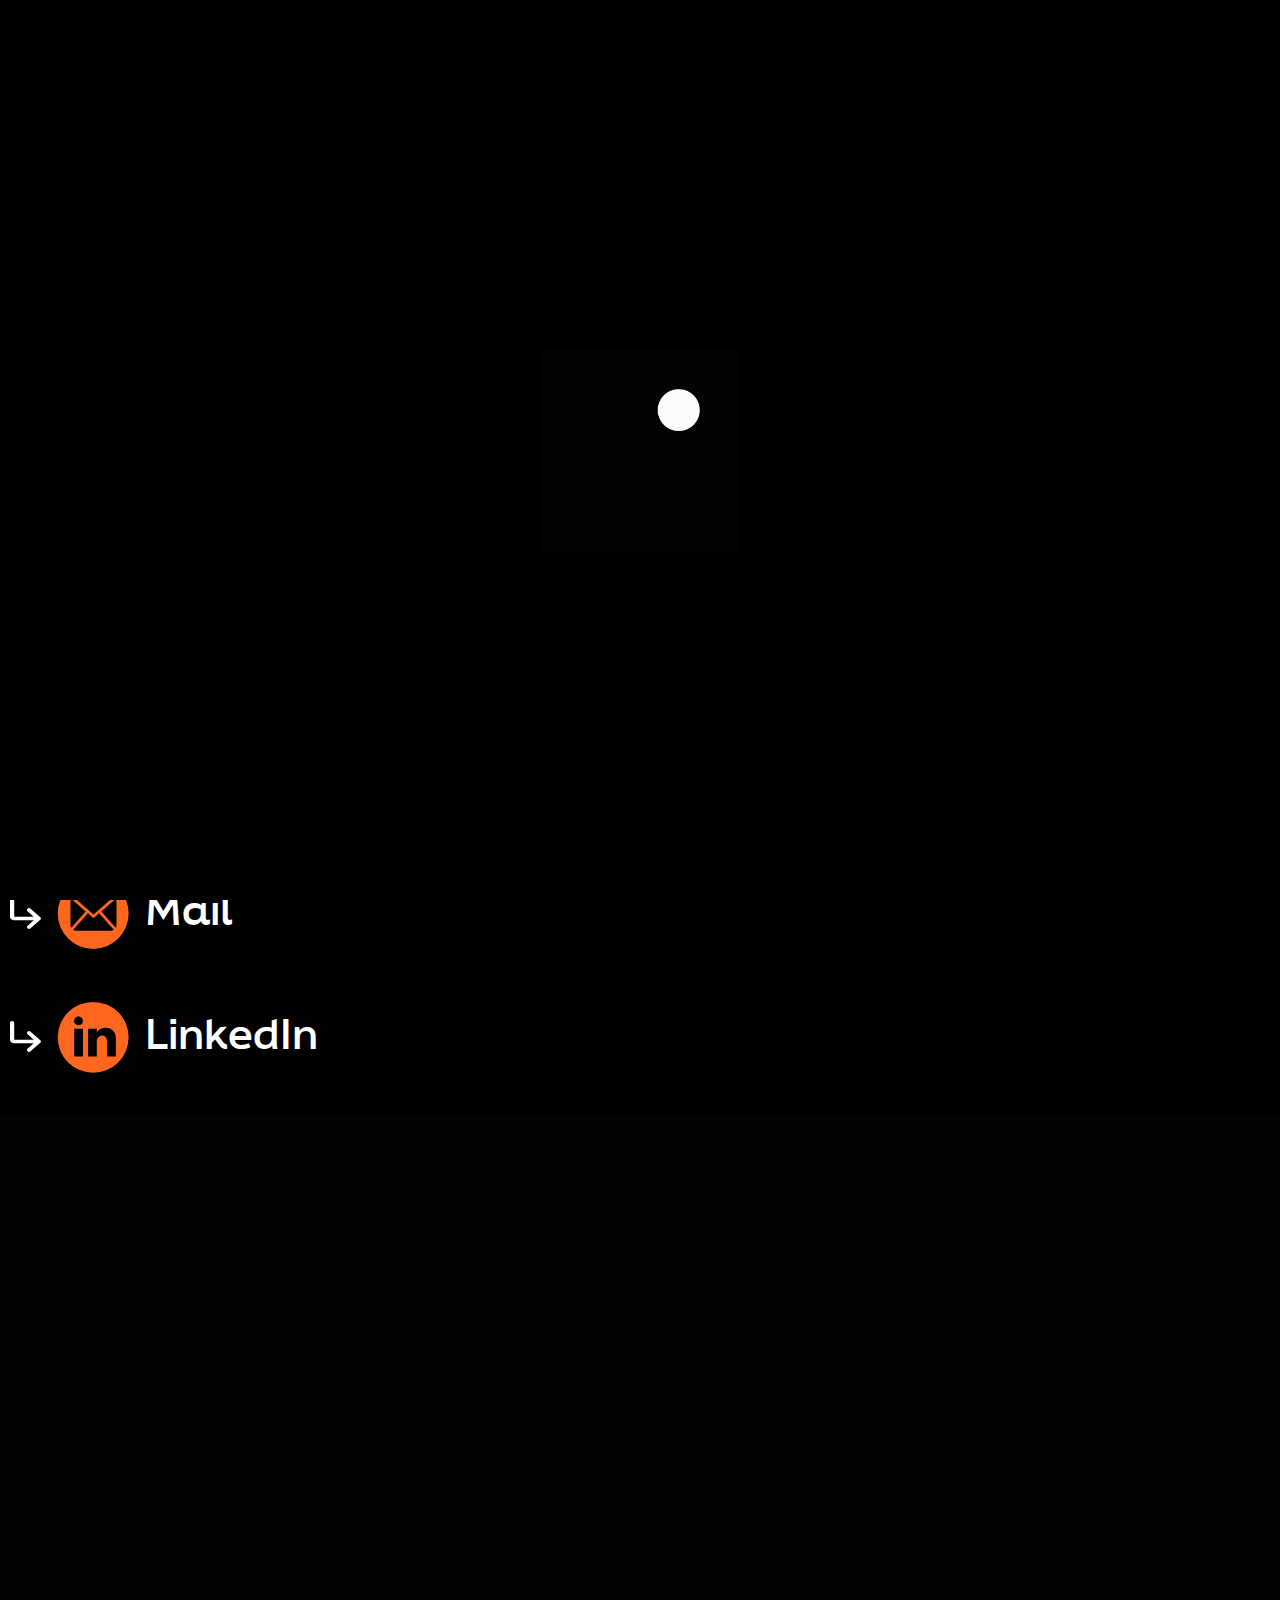
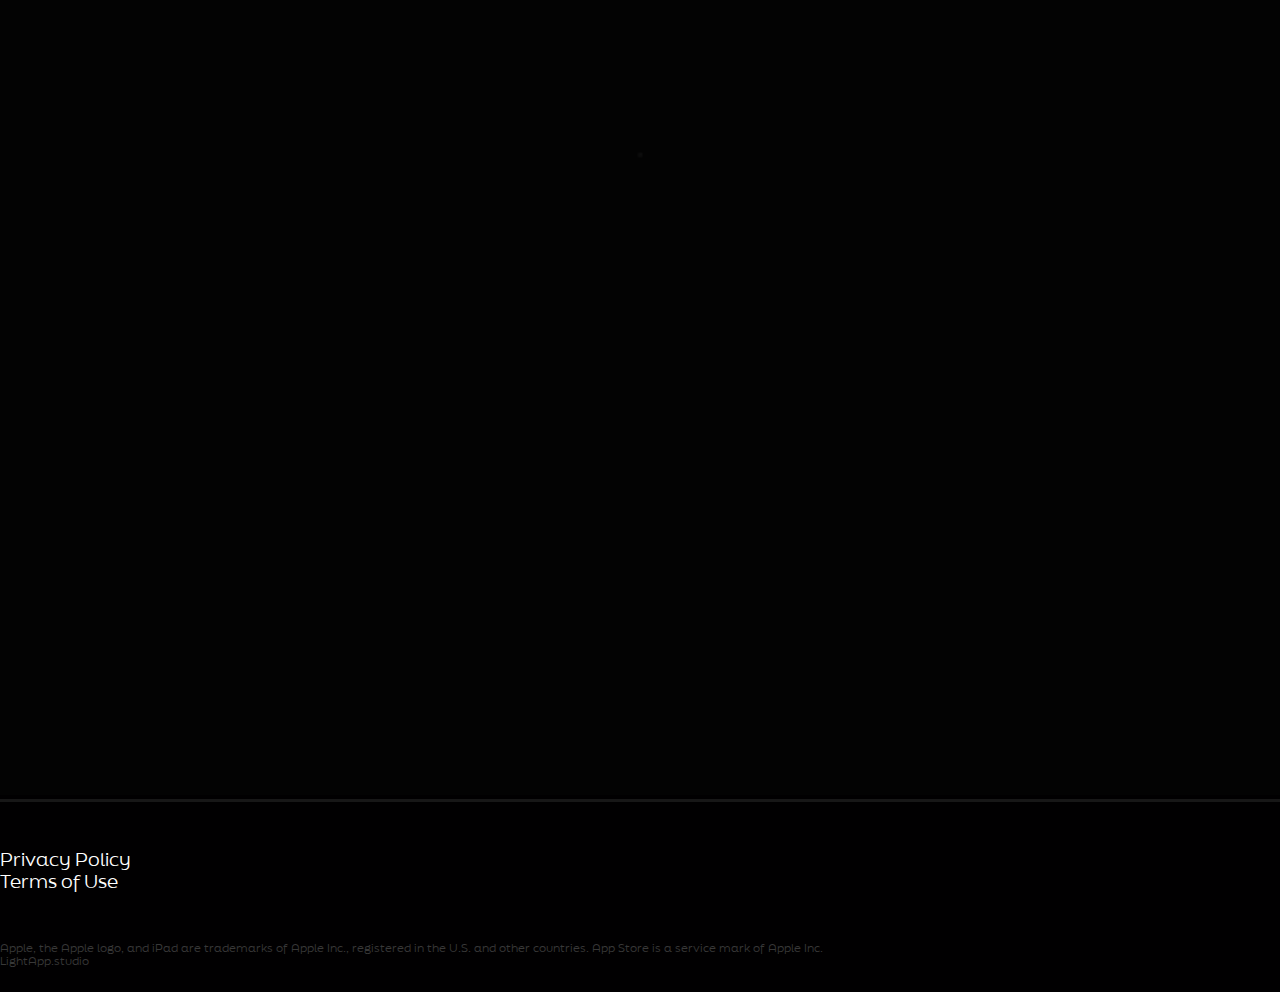
<file: contacts.html>
<!DOCTYPE html>
<html lang="en">
<head>
    <meta charset="UTF-8">
    <meta http-equiv="X-UA-Compatible" content="IE=edge">
    <meta name="viewport" content="width=device-width, initial-scale=1.0">

    <!-- bootstrap -->
    <link rel="stylesheet" href="https://cdn.jsdelivr.net/npm/bootstrap@5.2.2/dist/css/bootstrap.min.css"
        integrity="sha384-Zenh87qX5JnK2Jl0vWa8Ck2rdkQ2Bzep5IDxbcnCeuOxjzrPF/et3URy9Bv1WTRi" crossorigin="anonymous">
    <!-- style -->
    <link rel="stylesheet" href="./scr/css/examples.css">


	<link type="image/x-icon" href="./scr/img/logoicon.svg" rel="shortcut icon">

    <title>LightApps.studio.Contacts</title>
</head>

<body>

    <div id='preloader'>
        <img src="./scr/img/logo.gif" alt="preloader" width="200px">
    </div>
    <nav class="navbar navbar-expand-lg navbar-dark fixed-top" style="font-weight: 700; background-color: black;">
        <div class="container">
            <a class="navbar-brand" href="#">
                <img src="./scr/img/logo.svg" alt="" width="50px">
            </a>
            <button class="navbar-toggler" type="button" data-bs-toggle="collapse"
                data-bs-target="#navbarSupportedContent" aria-controls="navbarSupportedContent" aria-expanded="false"
                aria-label="Toggle navigation">
                <span class="navbar-toggler-icon"></span>
            </button>
            <div class="collapse navbar-collapse" id="navbarSupportedContent">
                <ul class="navbar-nav ms-auto">
                    <li class="nav-item">
                        <a class="nav-link" aria-current="page" href="./index.html">Home</a>
                    </li>
                    <li class="nav-item">
                        <a class="nav-link" href="./products.html" >Products</a>
                    </li>
                    <li class="nav-item">
                        <a class="nav-link" href="./ourteam.html">Our Team </a>
                    </li>

                    <li class="nav-item">
                        <a class="nav-link" href="#" style="color: #ff6620;">Contacts</a>
                    </li>


                </ul>
            </div>
        </div>
    </nav>



    <!-- Contacts -->
    <div class="section" id="contacts_page">
        <div class="container">
            <div class="row">

                <div class="col-xl-6">
                    <p>it's simple</p>
                    <h1><span class="red">Contacts</span> Us</h1>
                    <p>Write us by email or contact us on any available social network. You're always welcome!</p>
                    <div class="con_data">
                        <div>

                            <a class="con_data_item" target="_blank" href="https://telegram.me/lightapps">
                                <img src="./scr/img/c_arrow.svg" alt="">
                                <img src="./scr/img/telegram.svg" alt="">
                                <h2 style="margin-left: 16px;">Telegram</h2>
                            </a>
                            <a class="con_data_item" target="_blank" href="https://www.facebook.com/lightappsstudio">
                                <img src="./scr/img/c_arrow.svg" alt="">
                                <img src="./scr/img/facebook.svg" alt="">
                                <h2 style="margin-left: 16px;">Facebook</h2>
                            </a>
                            
                            <a class="con_data_item" target="_blank" href="https://instagram.com/lightappsstudio?igshid=YmMyMTA2M2Y=">
                                <img src="./scr/img/c_arrow.svg" alt="">
                                <img src="./scr/img/instagram.svg" alt="">
                                <h2 style="margin-left: 16px;">Instagram</h2>
                            </a>
                            
                            <a class="con_data_item"  href="mailto:info@lightapps.studio">
                                <img src="./scr/img/c_arrow.svg" alt="">
                                <img src="./scr/img/mail.svg" alt="">
                                <h2 style="margin-left: 16px;">Mail</h2>
                            </a>
                            <a class="con_data_item" target="_blank" href="https://www.linkedin.com/company/light-apps-studio/">
                                <img src="./scr/img/c_arrow.svg" alt="">
                                <img src="./scr/img/in.svg" alt="">
                                <h2 style="margin-left: 16px;">LinkedIn</h2>
                            </a>

                        </div>
                      
                       
                    </div>

                </div>
                <div class="col-xl-6">
                    <video style="width: 100%;" autoplay loop muted poster="./scr/img/load.gif">
                        <source src="./scr/img/home_vid/a6.mp4" type="video/mp4">
                        
                    </video>
                </div>
            </div>
        </div>
    </div>
    <!-- ..... -->
    <!-- footer -->

	<div class="section" id="footer">
		<div class="container">
			<div class="row footer_pp">
				<div class="col-6 col-xl-2">
					<a href="./pp/ppindex.html">Privacy Policy</a>
				</div>
				<div class="col-6 col-xl-2">
					<a href="./pp/Termsind.html">Terms of Use</a>
				</div>
			</div>
			<div class="row footer_text">
				<div class="col-12 col-xl-10">
					<p>Apple, the Apple logo, and iPad are trademarks of Apple Inc., registered in the U.S. and other countries. App Store is a service mark of Apple Inc.</p>
					
				</div>
				<div class="col-12 col-xl-2 left_text">
					<p>LightApp.studio</p>
				</div>
			</div>
		</div>
	</div>
    
    <!-- ..... -->

<script src="https://code.jquery.com/jquery-3.6.3.js" integrity="sha256-nQLuAZGRRcILA+6dMBOvcRh5Pe310sBpanc6+QBmyVM=" crossorigin="anonymous"></script>
    <script src="https://cdn.jsdelivr.net/npm/bootstrap@5.2.2/dist/js/bootstrap.min.js"></script>
    
    <script src="./scr/js/script.js"></script>
    <!-- <script src="./scr/js/text.js"></script> -->
</body>

</html>
</file>
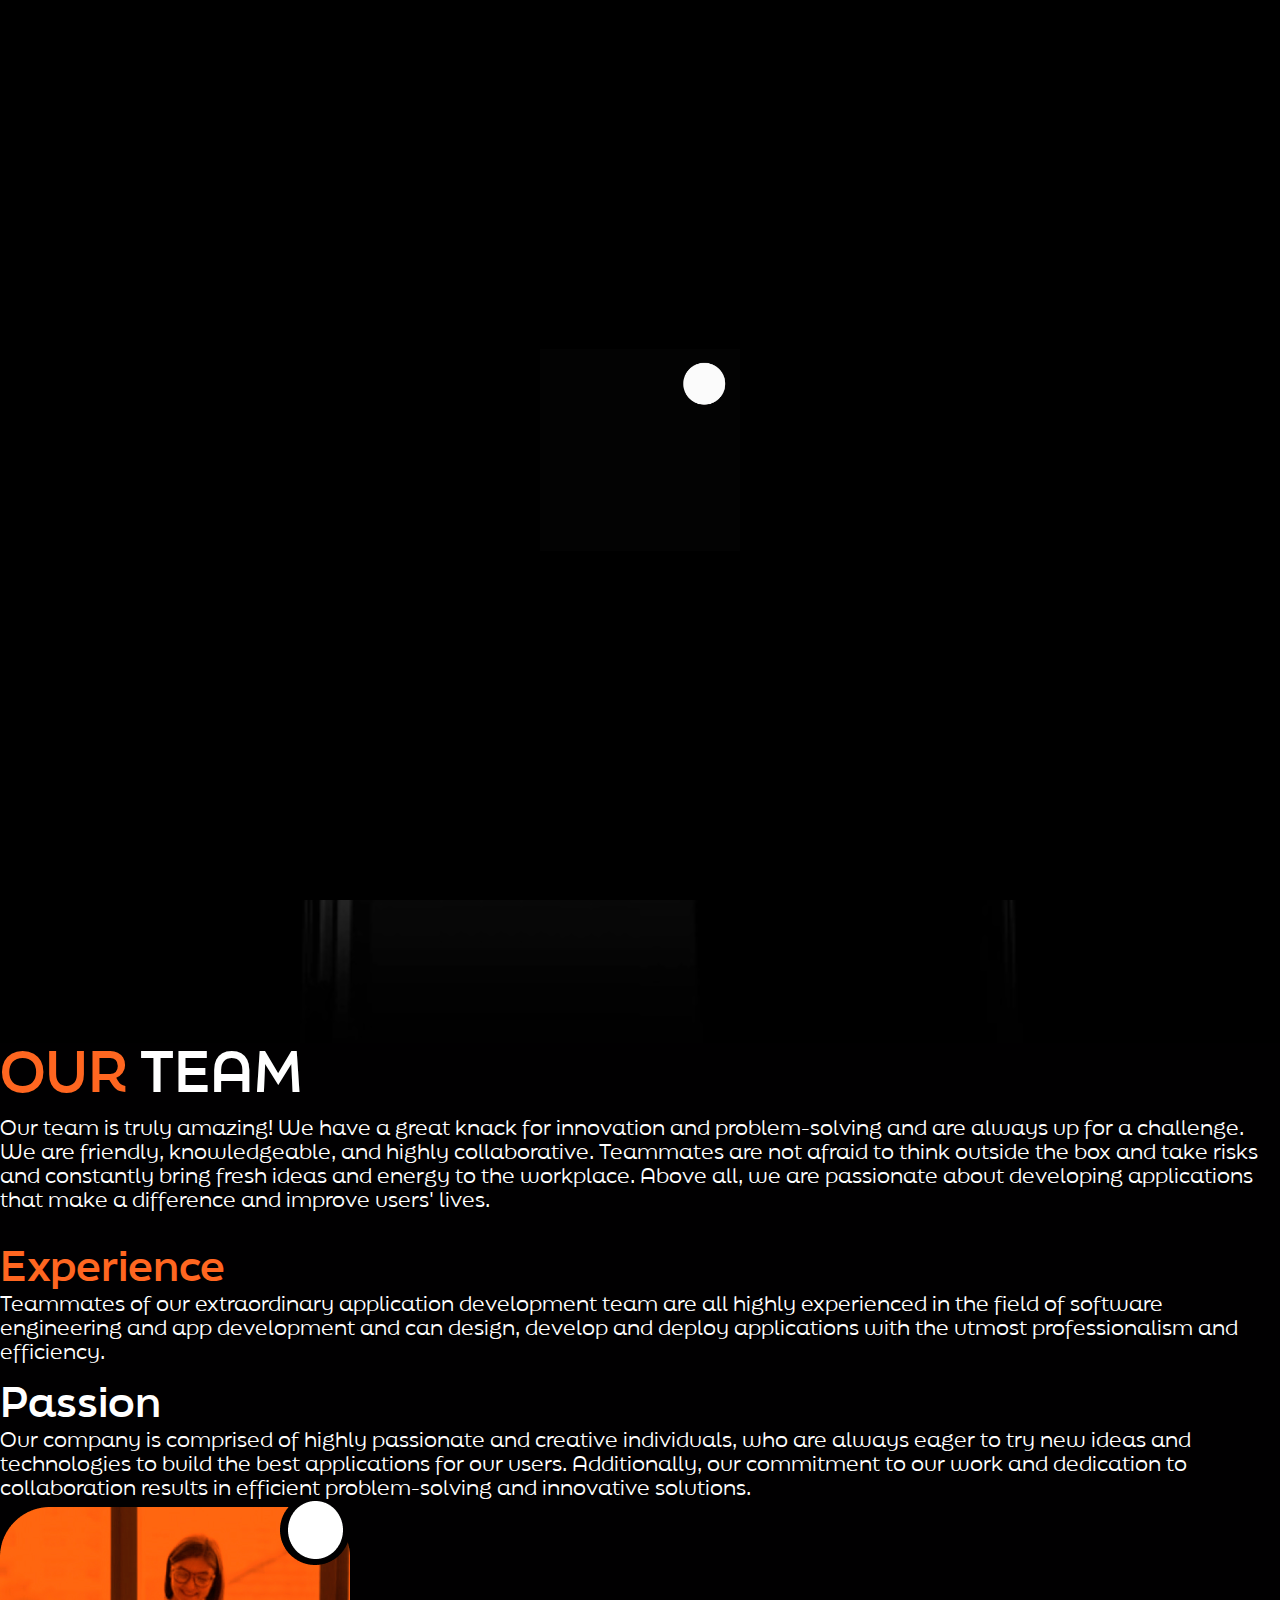
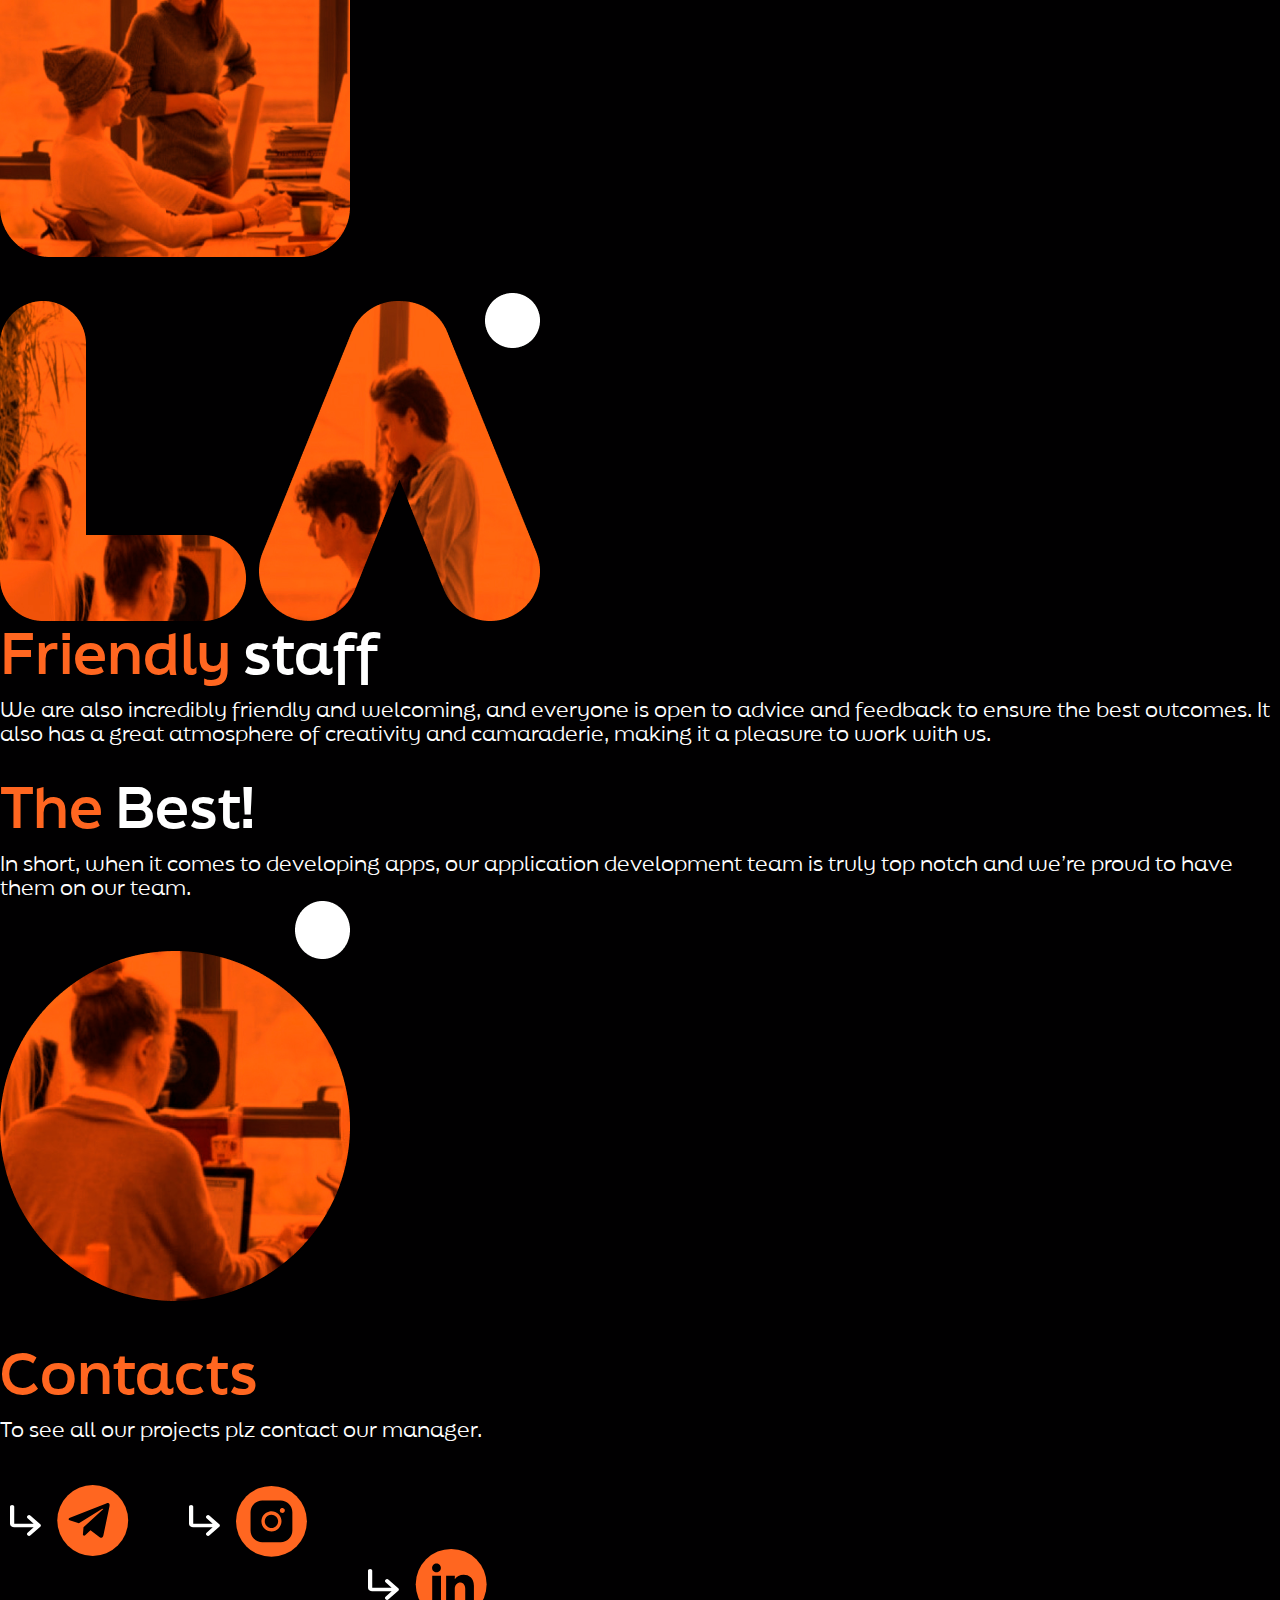
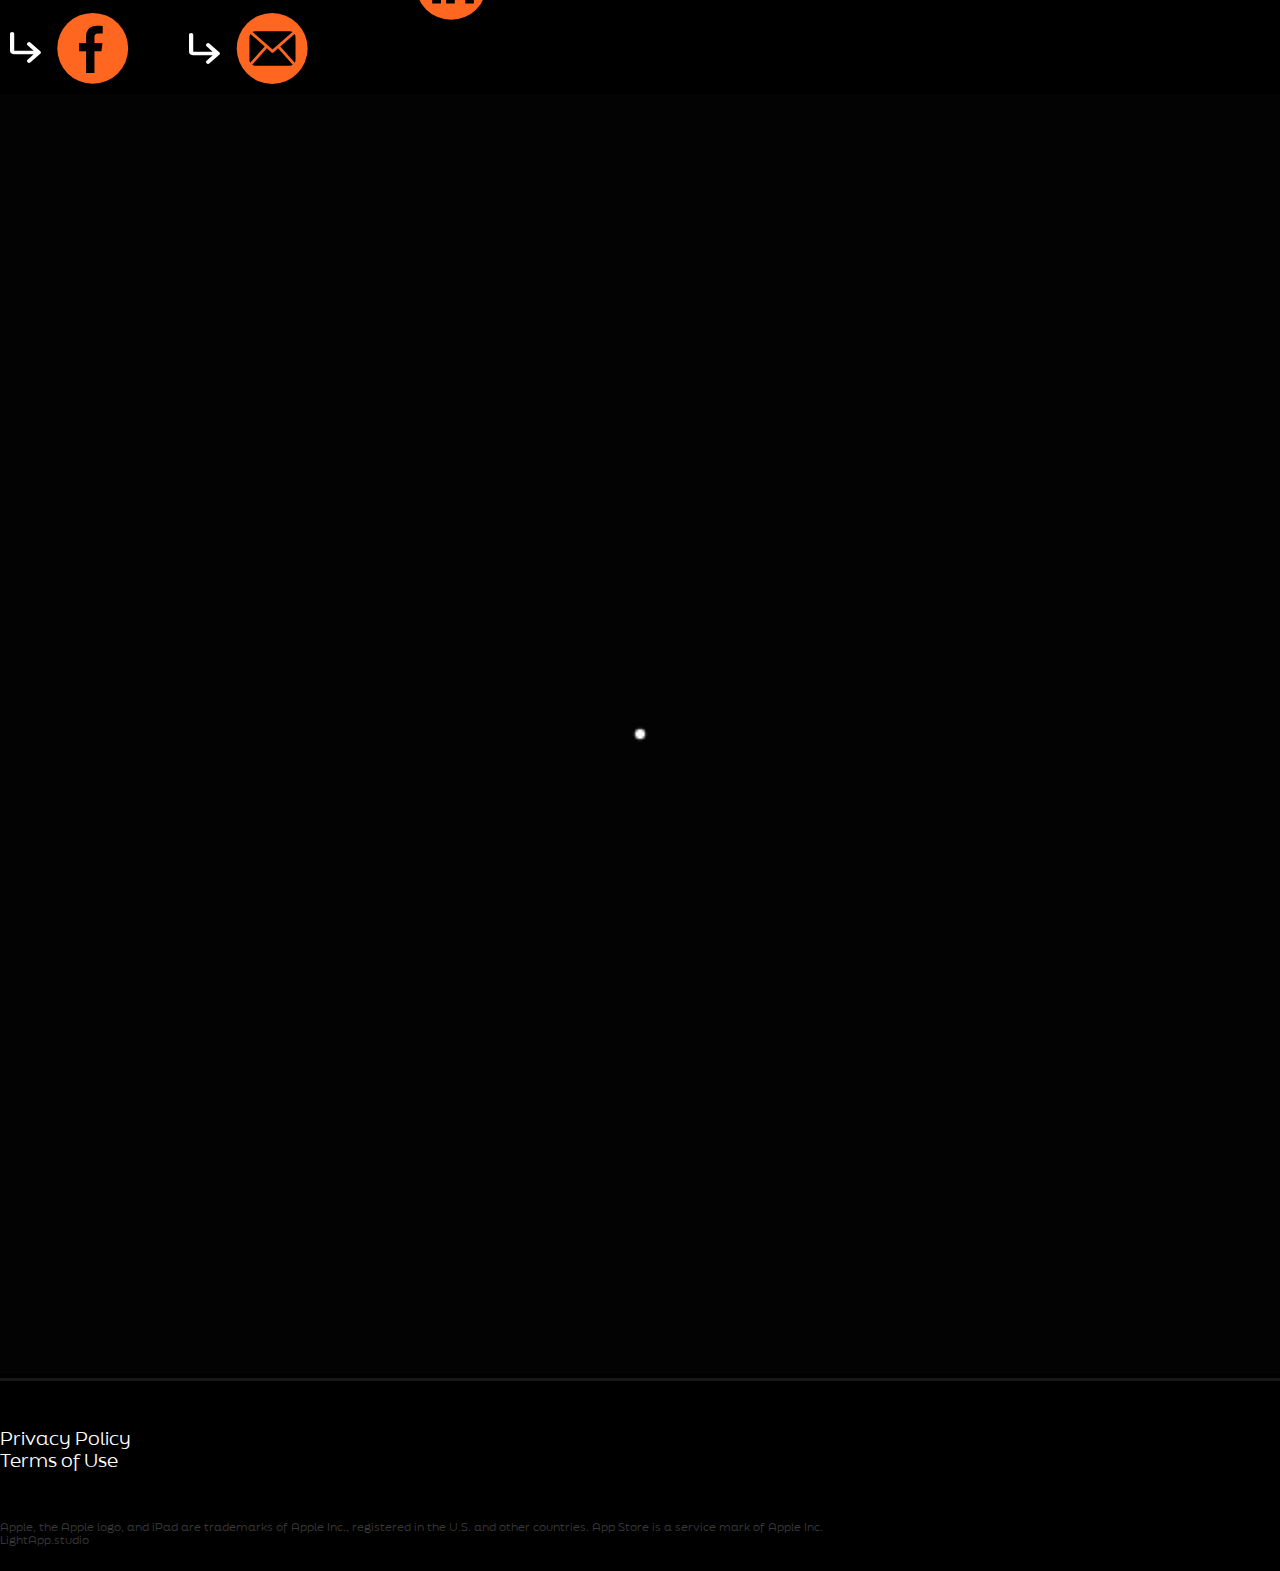
<file: ourteam.html>
<!DOCTYPE html>
<html lang="en">

<head>
    <meta charset="UTF-8">
    <meta http-equiv="X-UA-Compatible" content="IE=edge">
    <meta name="viewport" content="width=device-width, initial-scale=1.0">

    <!-- bootstrap -->
    <link rel="stylesheet" href="https://cdn.jsdelivr.net/npm/bootstrap@5.2.2/dist/css/bootstrap.min.css"
        integrity="sha384-Zenh87qX5JnK2Jl0vWa8Ck2rdkQ2Bzep5IDxbcnCeuOxjzrPF/et3URy9Bv1WTRi" crossorigin="anonymous">
    <!-- style -->
    <link rel="stylesheet" href="./scr/css/examples.css">

	<link type="image/x-icon" href="./scr/img/logoicon.svg" rel="shortcut icon">


    <title>LightApps.studio.OurTeam</title>
</head>

<body>
    <div id='preloader'>
		<img src="./scr/img/logo.gif" alt="preloader" width="200px">
	</div>
    <nav class="navbar navbar-expand-lg navbar-dark fixed-top" style="font-weight: 700; background-color: black;">
        <div class="container">
            <a class="navbar-brand" href="#">
                <img src="./scr/img/logo.svg" alt="" width="50px">
            </a>
            <button class="navbar-toggler" type="button" data-bs-toggle="collapse"
                data-bs-target="#navbarSupportedContent" aria-controls="navbarSupportedContent" aria-expanded="false"
                aria-label="Toggle navigation">
                <span class="navbar-toggler-icon"></span>
            </button>
            <div class="collapse navbar-collapse" id="navbarSupportedContent">
                <ul class="navbar-nav ms-auto">
                    <li class="nav-item">
                        <a class="nav-link" aria-current="page" href="./index.html">Home</a>
                    </li>
                    <li class="nav-item">
                        <a class="nav-link" href="./products.html">Products</a>
                    </li>
                    <li class="nav-item">
                        <a class="nav-link" href="#" style="color: #ff6620;">Our Team </a>
                    </li>

                    <li class="nav-item">
                        <a class="nav-link" href="./contacts.html">Contacts</a>
                    </li>


                </ul>
            </div>
        </div>
    </nav>

    <!--section 11  -->
    <div class="section video_section" id="section11">
        <video autoplay loop muted id="myVideo">
            <source src="./scr/img/vid/av3.mp4" type="video/mp4">
        </video>

        <div class="container">
            <div class="row">
                <div class="col-12">

                    <img src="./scr/img/logo.svg" alt="" class="teamlogo">

                </div>


            </div>

        </div>

    </div>
    <!-- ..... -->

    <!-- section12 -->
    <div class="section" id="section12">
        <div class="container">
            <div class="row">

                <div class="col-xl-12">
                    <h1><span class="red">OUR </span>TEAM</h1>
                    <p>Our team is truly amazing! We have a great knack for innovation and problem-solving and are
                        always up for a challenge. We are friendly, knowledgeable, and highly collaborative. Teammates
                        are not afraid to think outside the box and take risks and constantly bring fresh ideas and
                        energy to the workplace. Above all, we are passionate about developing applications that make a
                        difference and improve users' lives.</p>
                </div>



            </div>
            <div class="row">

                <div class="col-xl-8">
                    <h2><span class="red">Experience </span></h2>
                    <p>Teammates of our extraordinary application development team are all highly experienced in the
                        field of software engineering and app development and can design, develop and deploy
                        applications with the utmost professionalism and efficiency.</p>
                    <h2 style="margin-top: 16px;">Passion</h2>
                    <p>Our company is comprised of highly passionate and creative individuals, who are always eager to
                        try new ideas and technologies to build the best applications for our users. Additionally, our
                        commitment to our work and dedication to collaboration results in efficient problem-solving and
                        innovative solutions.</p>
                </div>

                <div class="col-xl-4">
                    <img src="./scr/img/ourteam/1.png" alt="">
                </div>


            </div>
            <div class="row">
                <div class="col-xl-6">
                    <img src="./scr/img/ourteam/2.png" alt="">
                </div>
                <div class="col-xl-6">
                    <h1><span class="red">Friendly </span>staff</h1>
                    <p>We are also incredibly friendly and welcoming, and everyone is open to advice and feedback to
                        ensure the best outcomes. It also has a great atmosphere of creativity and camaraderie, making
                        it a pleasure to work with us.</p>
                  
                </div>




            </div>
            <div class="row">

                <div class="col-xl-8">
                    <h1><span class="red">The </span>Best!</h1>
                    <p>In short, when it comes to developing apps, our application development team is truly top notch and we’re proud to have them on our team.</p>
                    
                </div>

                <div class="col-xl-4">
                    <img src="./scr/img/ourteam/3.png" alt="">
                </div>


            </div>
        </div>
    </div>
    <!-- ..... -->

    <!-- Contacts -->
	<div class="section" id="contacts">
		<div class="container">
			<div class="row">

				<div class="col-xl-6">
					<h1><span class="red">Contacts</span></h1>
					<p>To see all our projects plz contact our manager.</p>
					<div class="con_data">
						<div>

							<a class="con_data_item" href="https://telegram.me/lightapps">
								<img src="./scr/img/c_arrow.svg" alt="">
								<img src="./scr/img/telegram.svg" alt="">
							</a>
							<a class="con_data_item" href="https://www.facebook.com/lightappsstudio">
								<img src="./scr/img/c_arrow.svg" alt="">
								<img src="./scr/img/facebook.svg" alt="">
							</a>

						</div>
						<div>
                            <a class="con_data_item" href="https://instagram.com/lightappsstudio?igshid=YmMyMTA2M2Y=">
								<img src="./scr/img/c_arrow.svg" alt="">
								<img src="./scr/img/instagram.svg" alt="">
							</a>
							<a class="con_data_item" href="mailto:info@lightapps.studio">
								<img src="./scr/img/c_arrow.svg" alt="">
								<img src="./scr/img/mail.svg" alt="">
							</a>
						</div>
				
                        <a class="con_data_item" href="https://www.linkedin.com/company/light-apps-studio/">
                            <img src="./scr/img/c_arrow.svg" alt="">
                            <img src="./scr/img/in.svg" alt="">
                        </a>
					</div>

				</div>
				<div class="col-xl-6">
					<video style="width: 100%;" autoplay loop muted poster="./scr/img/load.gif">
						<source src="./scr/img/home_vid/a5.mp4" type="video/mp4">
						
					</video>
				</div>
			</div>
		</div>
	</div>
    <!-- ..... -->
    <!-- footer -->
	<div class="section" id="footer">
		<div class="container">
			<div class="row footer_pp">
				<div class="col-6 col-xl-2">
					<a href="./pp/ppindex.html">Privacy Policy</a>
				</div>
				<div class="col-6 col-xl-2">
					<a href="./pp/Termsind.html">Terms of Use</a>
				</div>
			</div>
			<div class="row footer_text">
				<div class="col-12 col-xl-10">
					<p>Apple, the Apple logo, and iPad are trademarks of Apple Inc., registered in the U.S. and other countries. App Store is a service mark of Apple Inc.</p>
					
				</div>
				<div class="col-12 col-xl-2 left_text">
					<p>LightApp.studio</p>
				</div>
			</div>
		</div>
	</div>
    <!-- ..... -->

<script src="https://code.jquery.com/jquery-3.6.3.js" integrity="sha256-nQLuAZGRRcILA+6dMBOvcRh5Pe310sBpanc6+QBmyVM=" crossorigin="anonymous"></script>
    <script src="https://cdn.jsdelivr.net/npm/bootstrap@5.2.2/dist/js/bootstrap.min.js"></script>
    
    <script src="./scr/js/script.js"></script>
    <!-- <script src="./scr/js/text.js"></script> -->
</body>

</html>
</file>
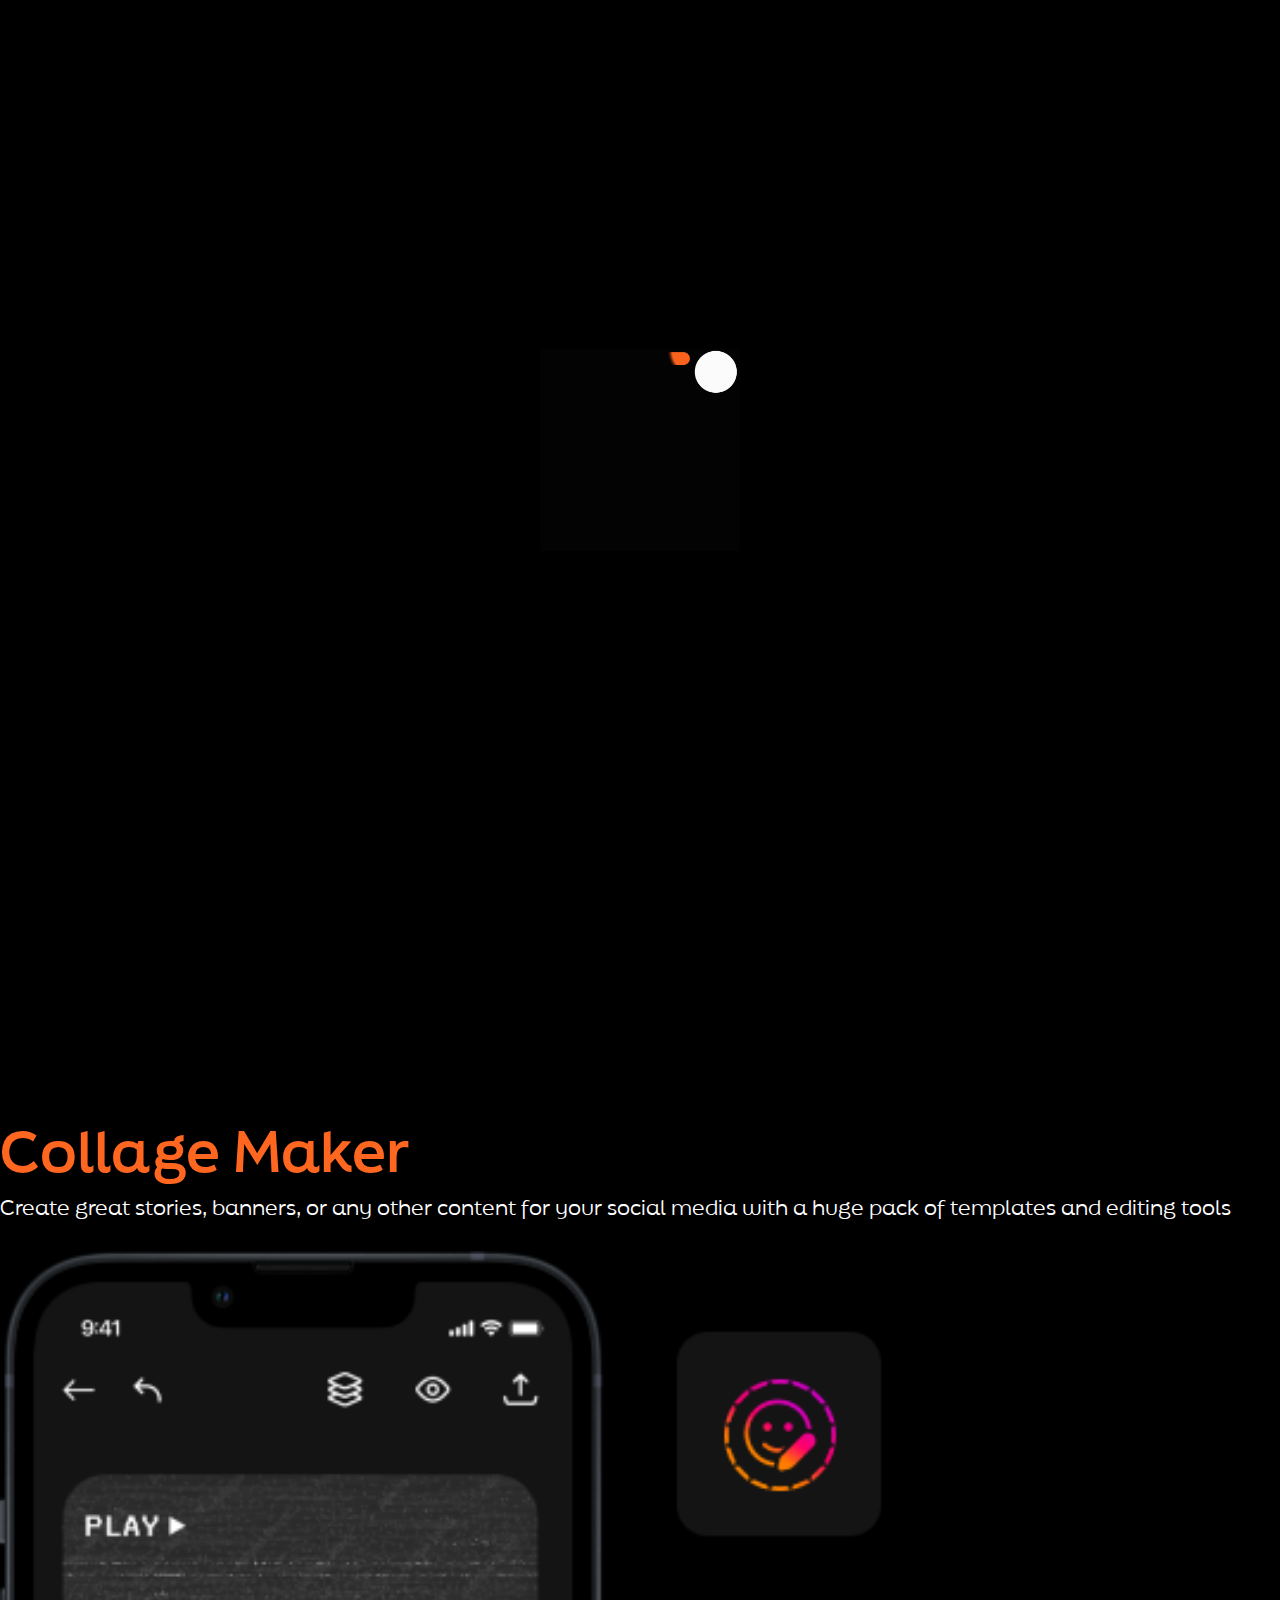
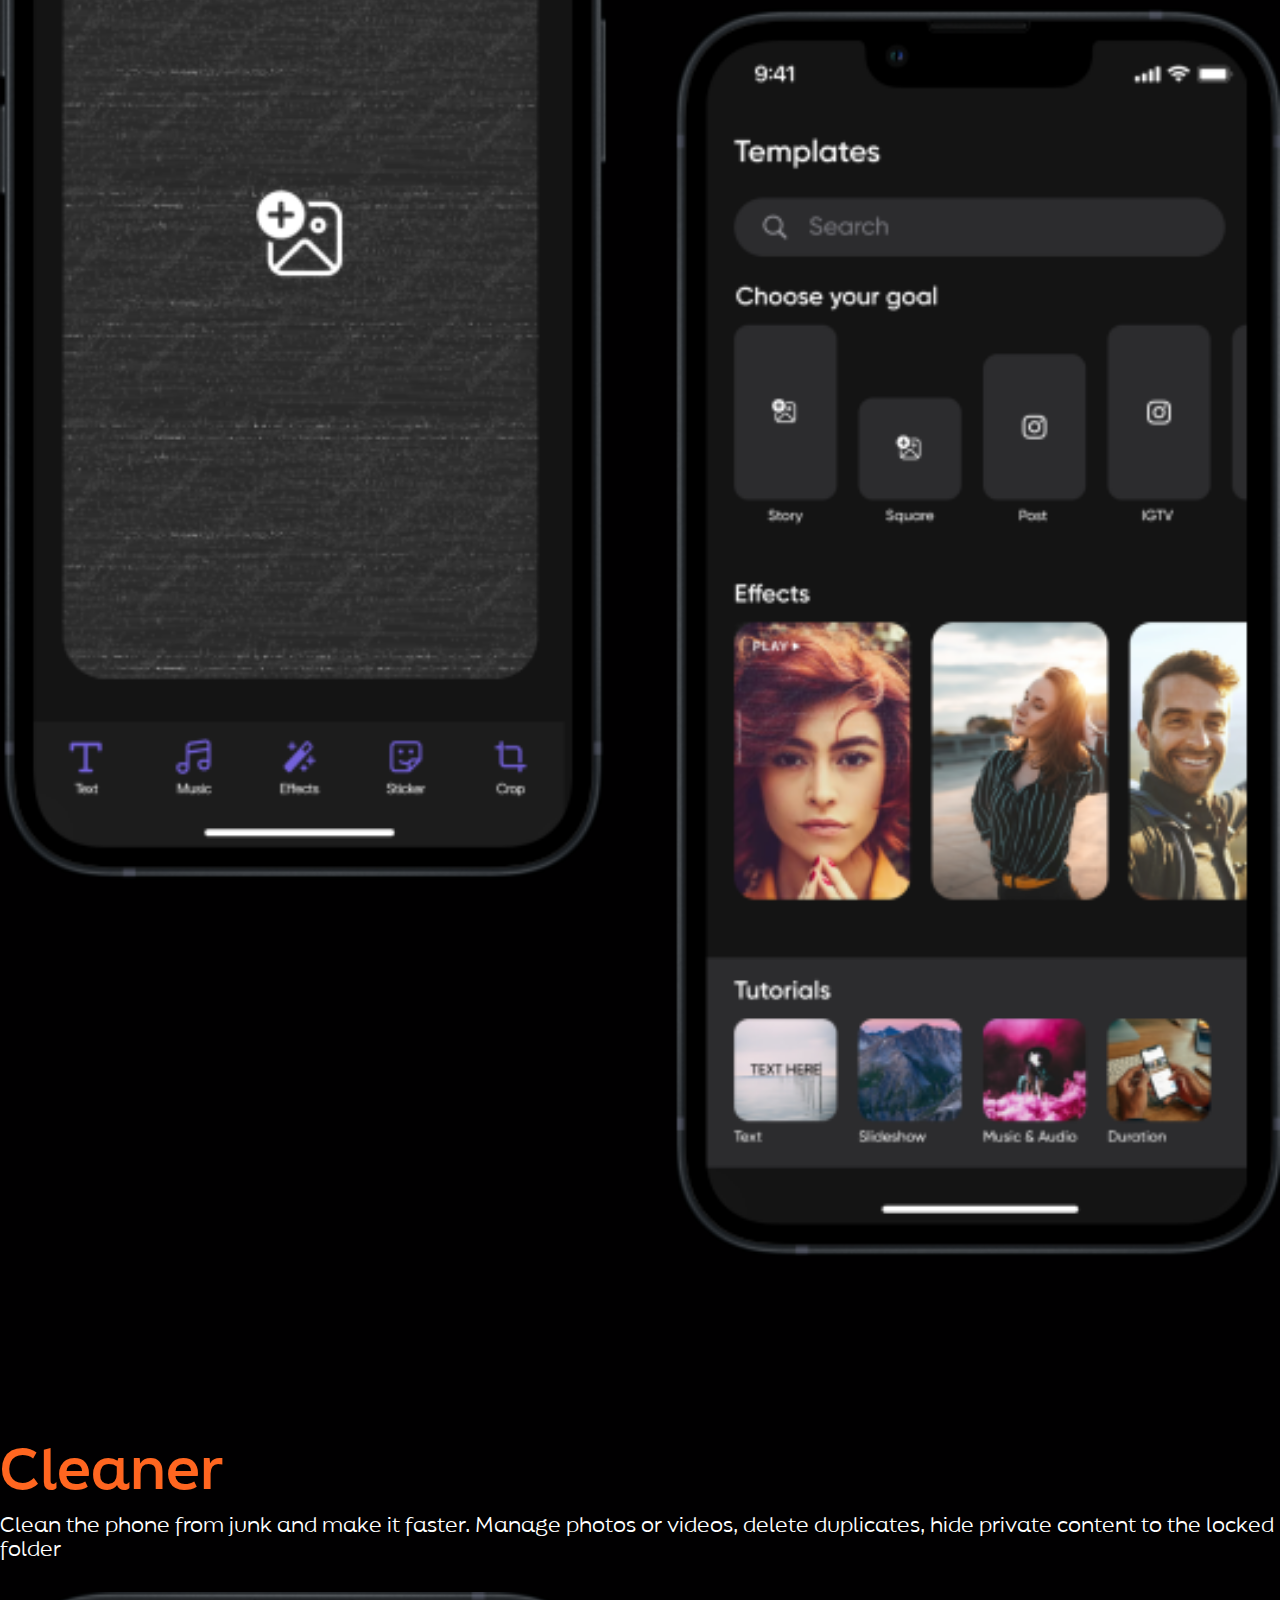
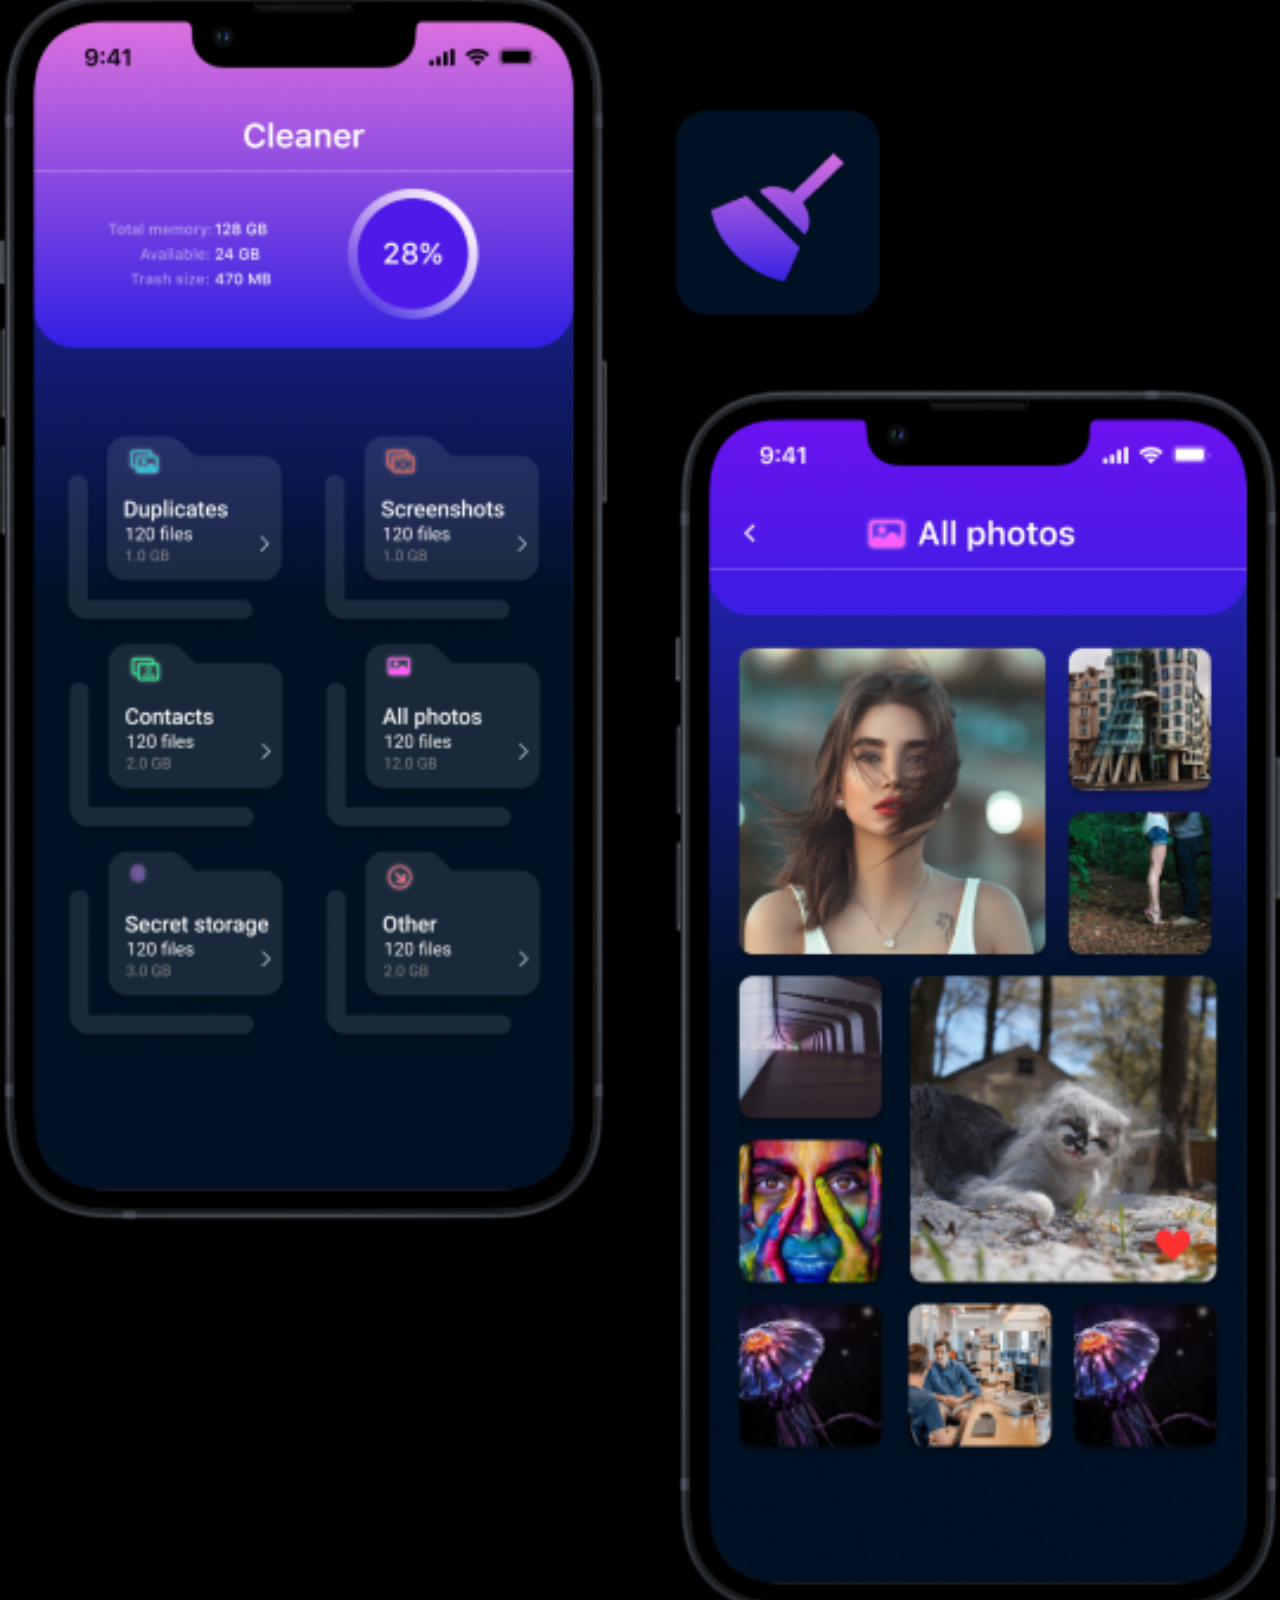
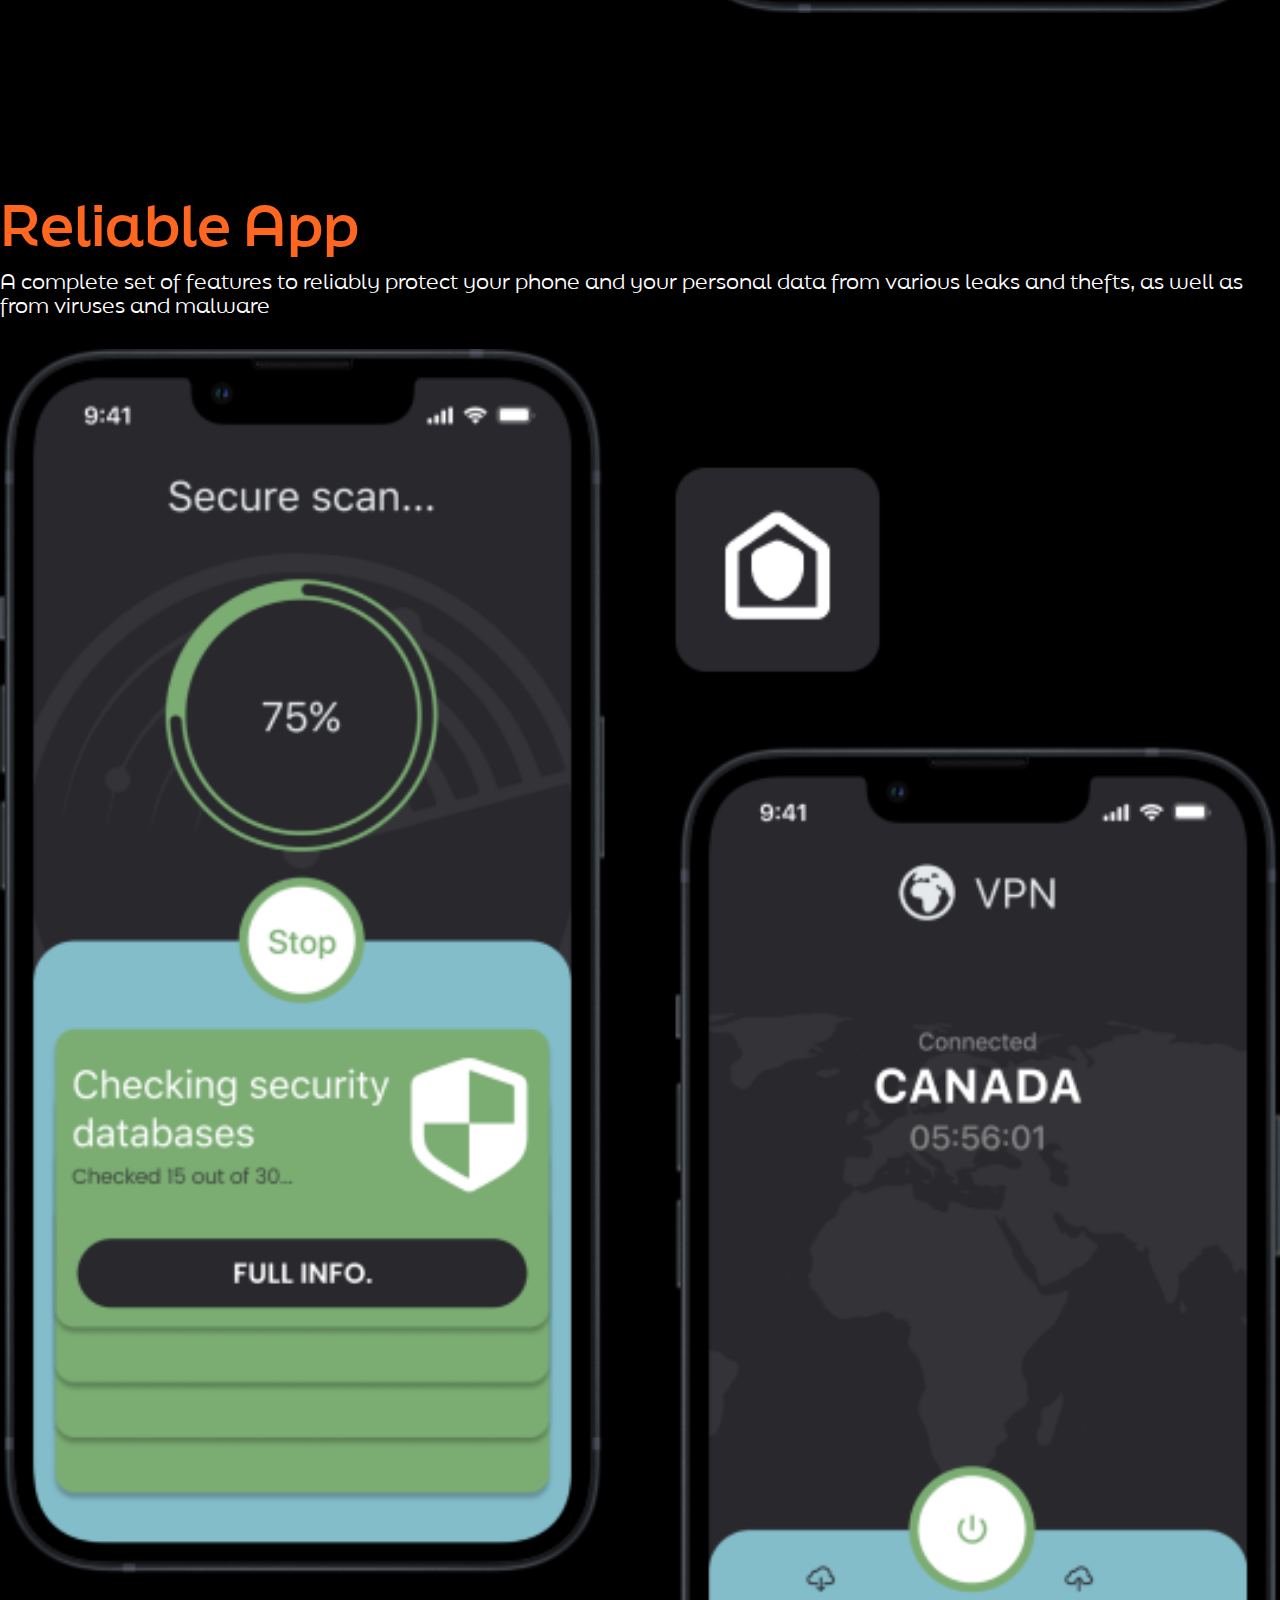
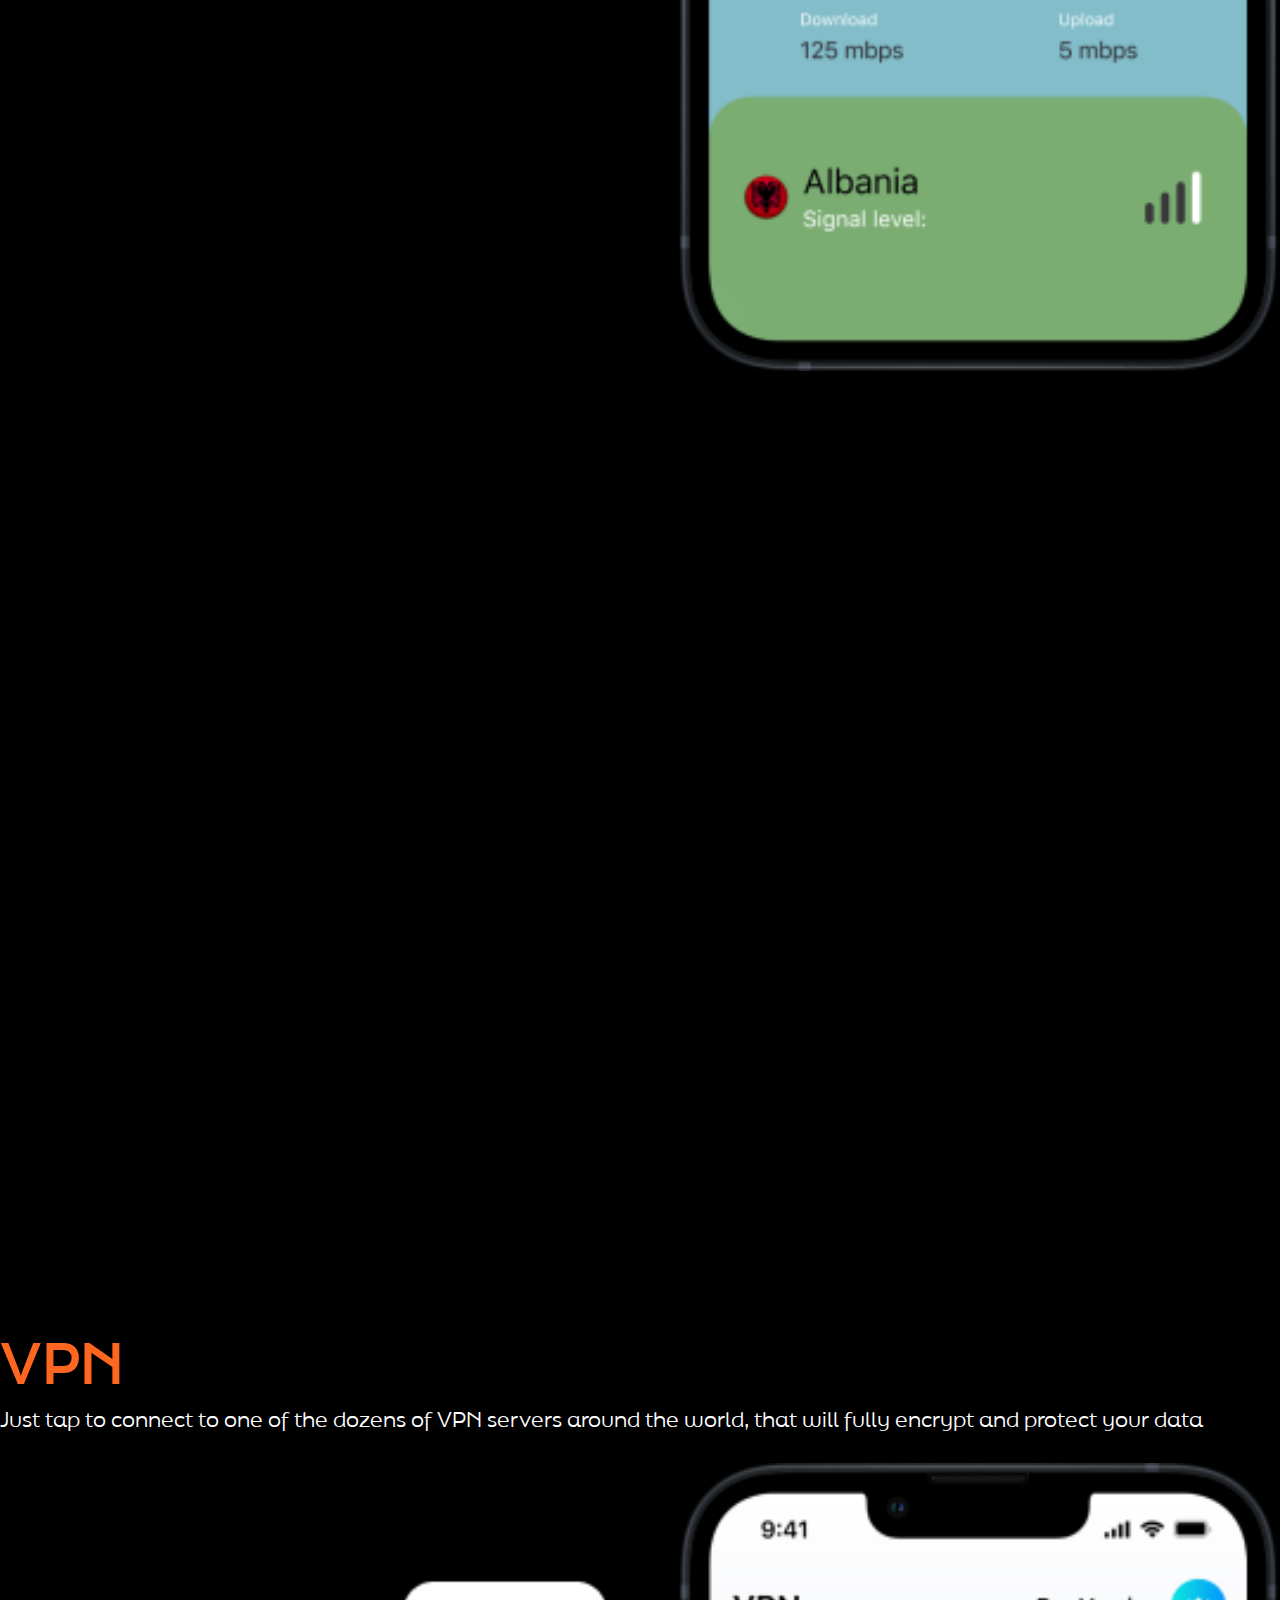
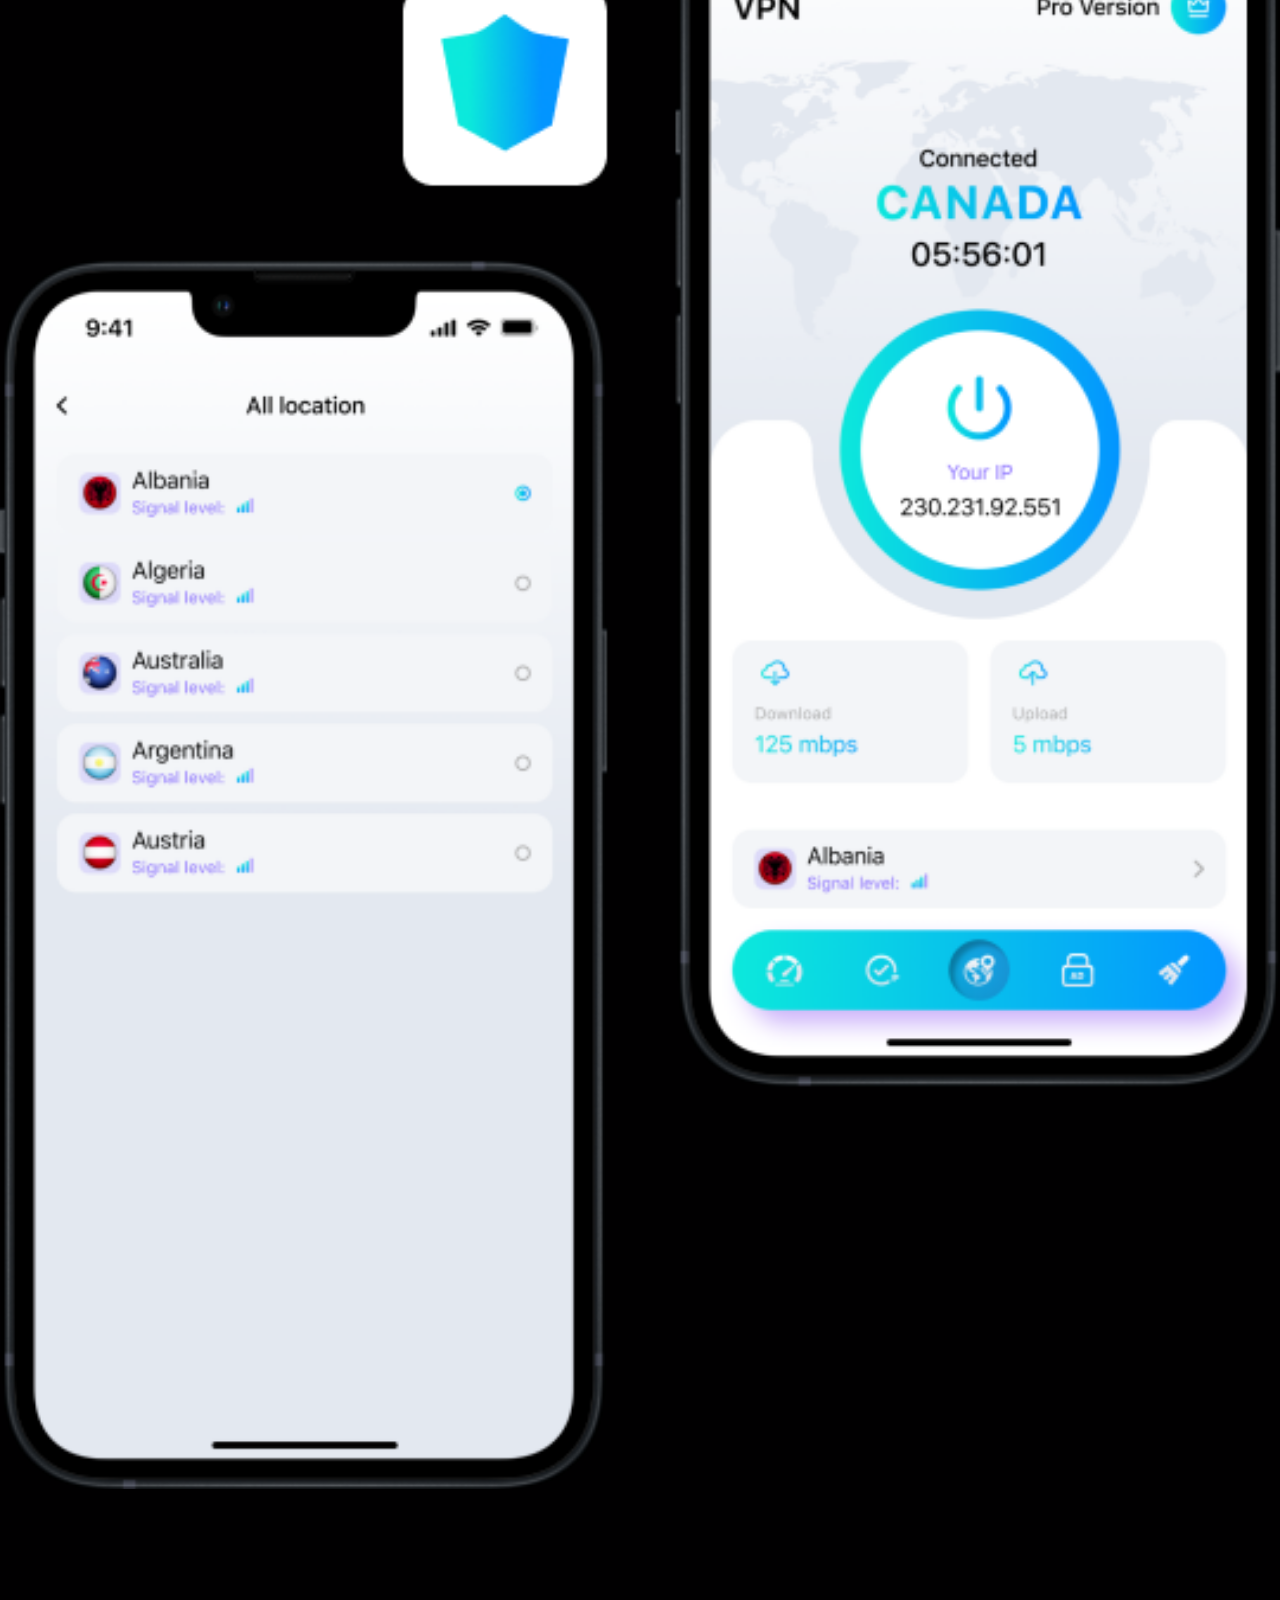
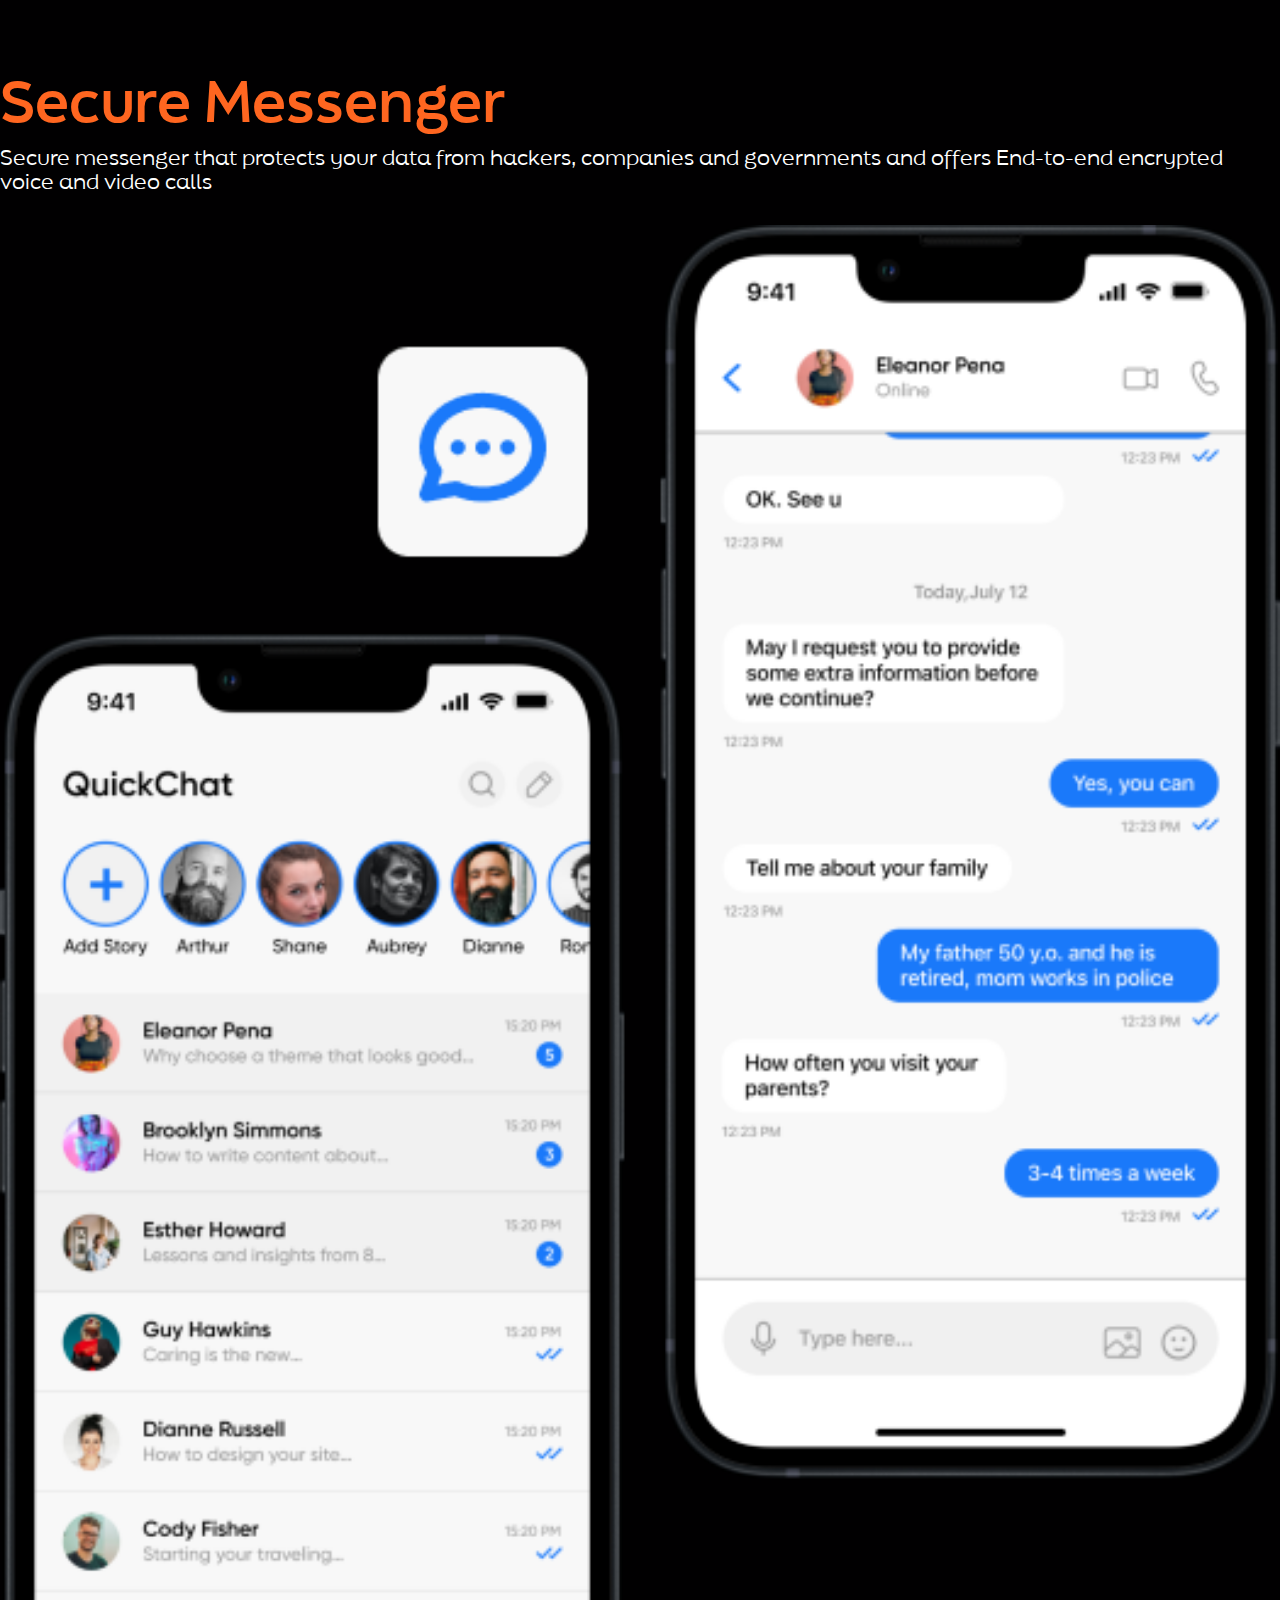
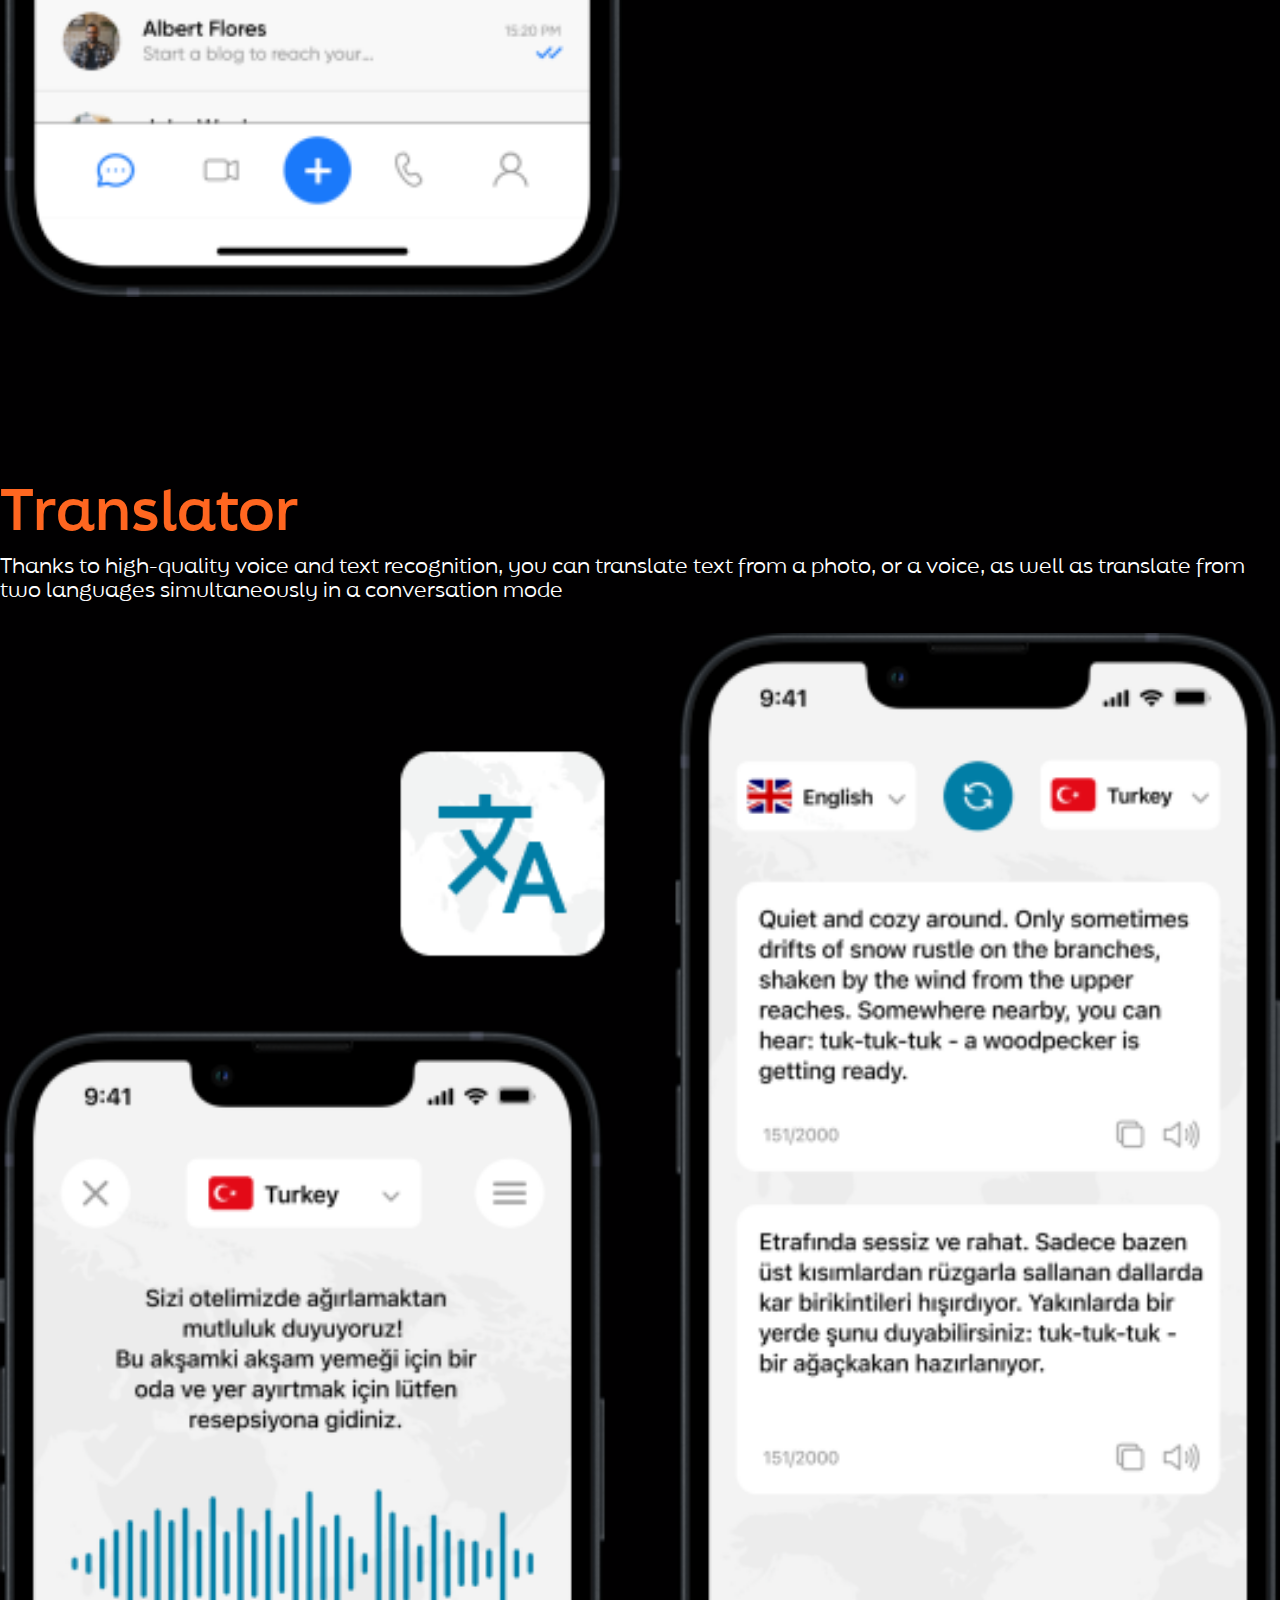
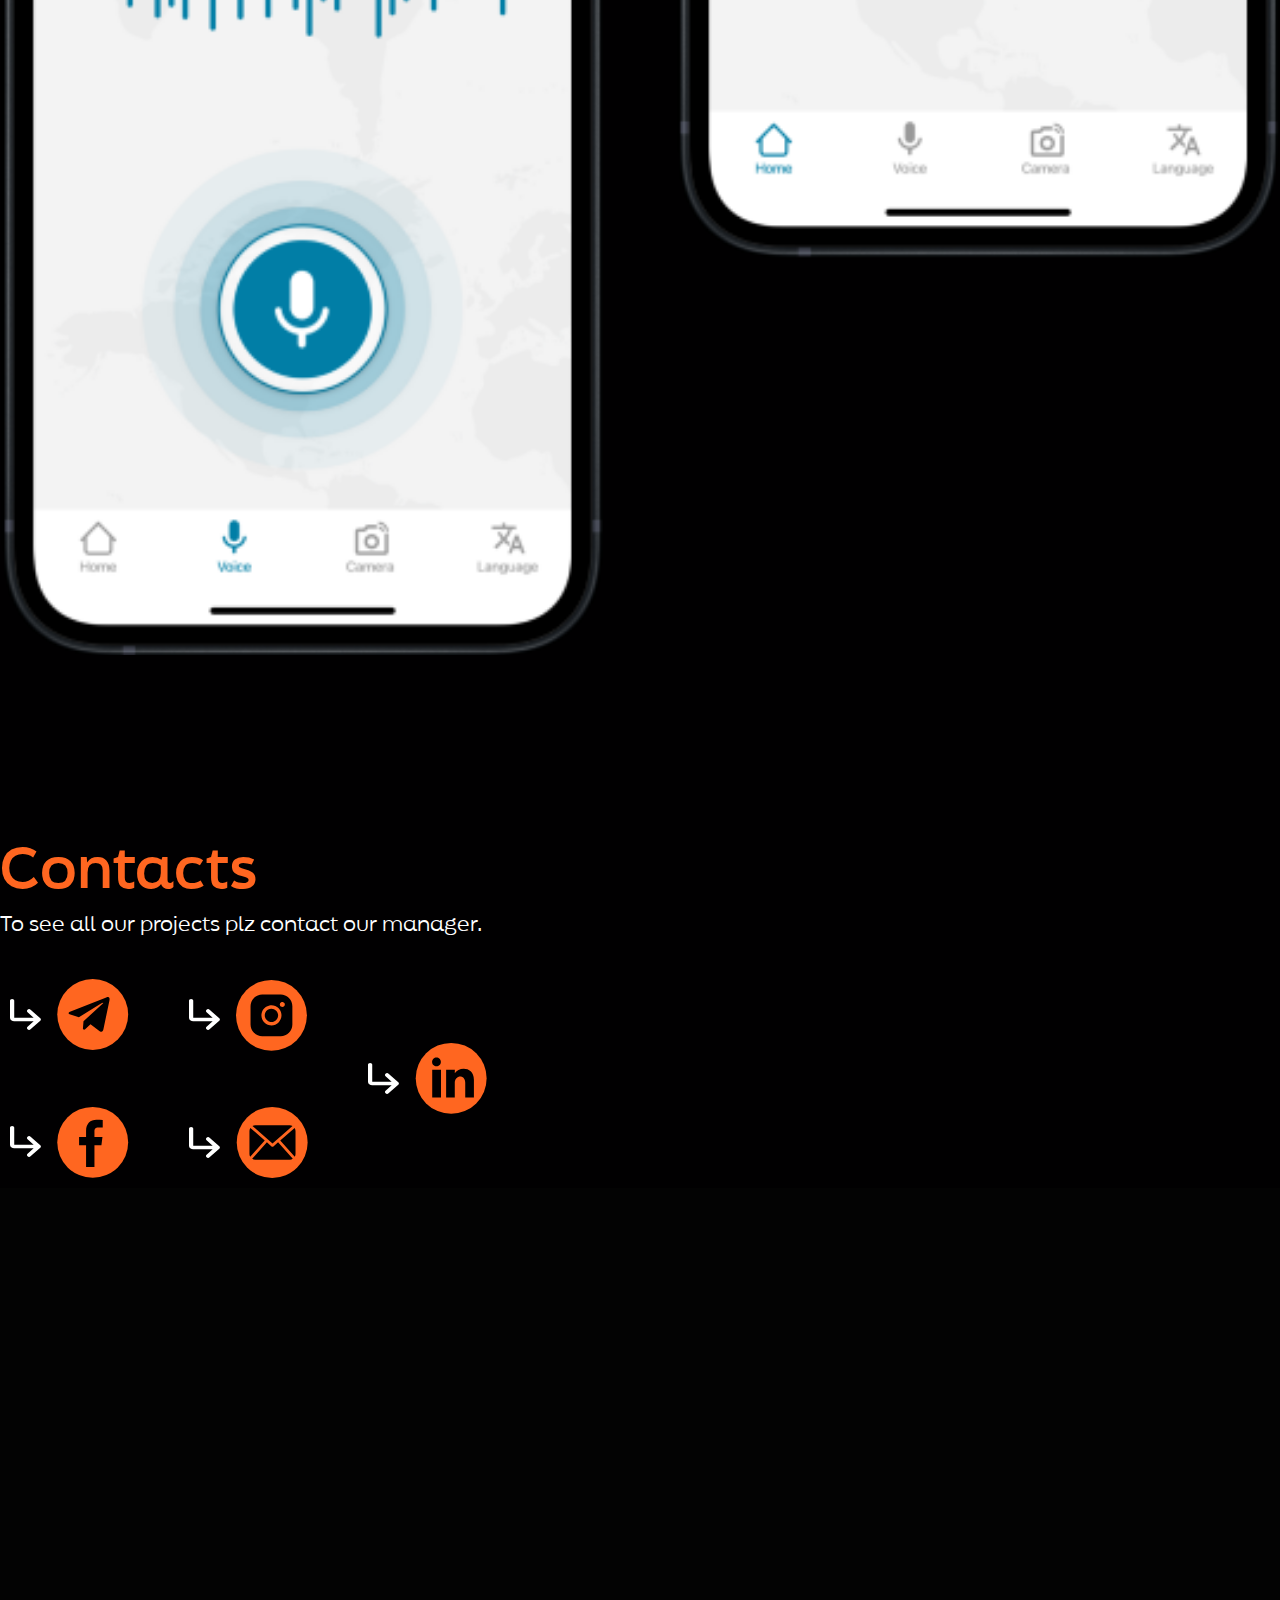
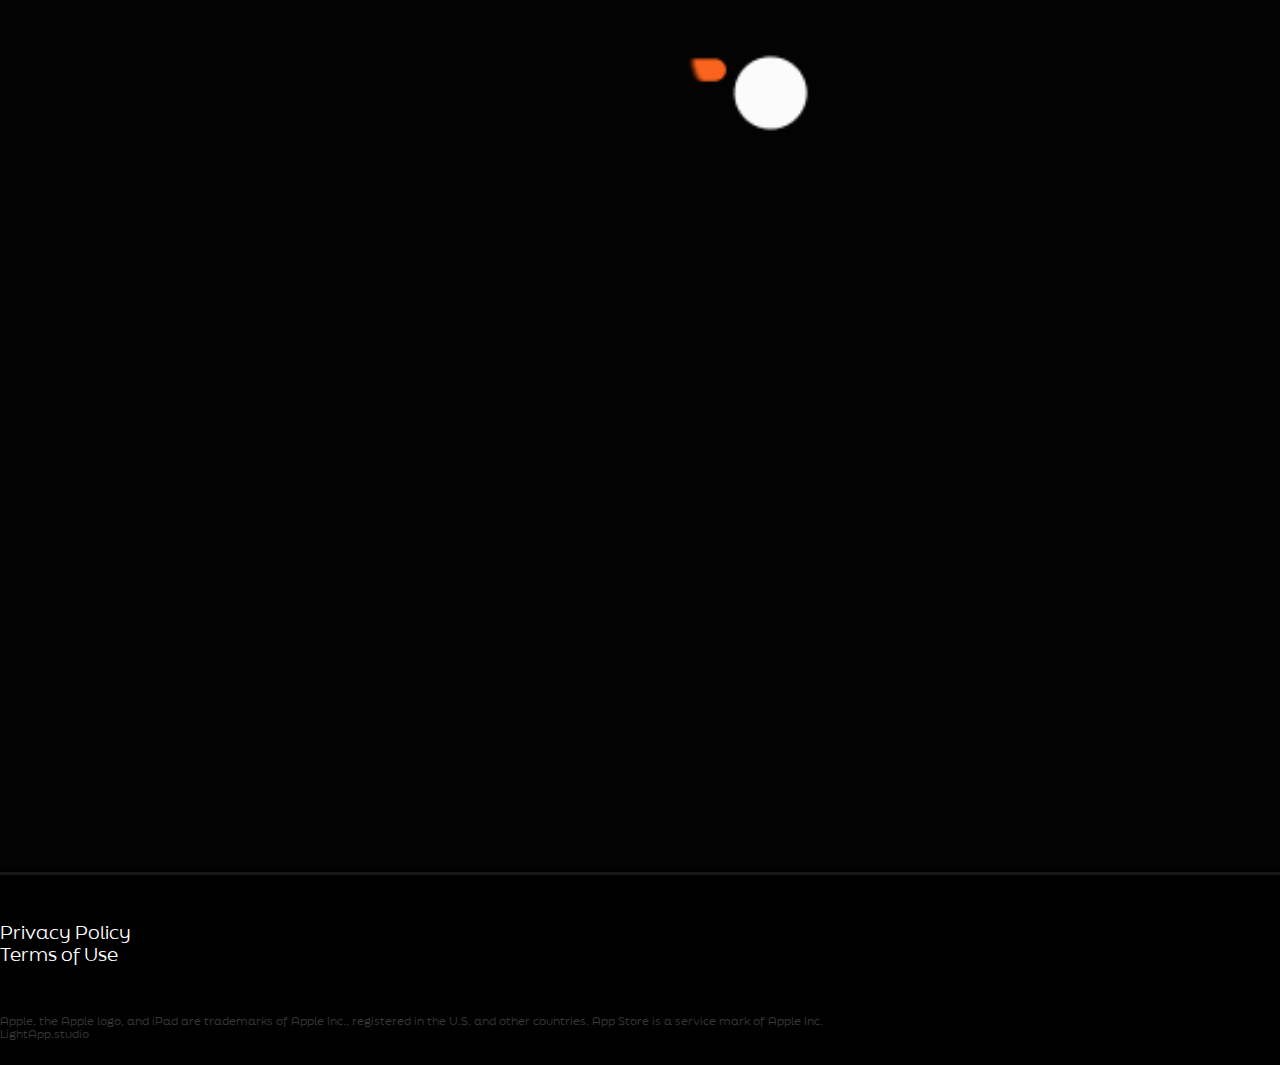
<file: products.html>
<!DOCTYPE html>
<html lang="en">

<head>
    <meta charset="UTF-8">
    <meta http-equiv="X-UA-Compatible" content="IE=edge">
    <meta name="viewport" content="width=device-width, initial-scale=1.0">

    <!-- bootstrap -->
    <link rel="stylesheet" href="https://cdn.jsdelivr.net/npm/bootstrap@5.2.2/dist/css/bootstrap.min.css"
        integrity="sha384-Zenh87qX5JnK2Jl0vWa8Ck2rdkQ2Bzep5IDxbcnCeuOxjzrPF/et3URy9Bv1WTRi" crossorigin="anonymous">
    <!-- style -->
    <link rel="stylesheet" href="./scr/css/examples.css">


	<link type="image/x-icon" href="./scr/img/logoicon.svg" rel="shortcut icon">

    <title>LightApps.studio.Products</title>
</head>

<body>

    <div id='preloader'>
        <img src="./scr/img/logo.gif" alt="preloader" width="200px">
    </div>
    <nav class="navbar navbar-expand-lg navbar-dark fixed-top" style="font-weight: 700; background-color: black;">
        <div class="container">
            <a class="navbar-brand" href="#">
                <img src="./scr/img/logo.svg" alt="" width="50px">
            </a>
            <button class="navbar-toggler" type="button" data-bs-toggle="collapse"
                data-bs-target="#navbarSupportedContent" aria-controls="navbarSupportedContent" aria-expanded="false"
                aria-label="Toggle navigation">
                <span class="navbar-toggler-icon"></span>
            </button>
            <div class="collapse navbar-collapse" id="navbarSupportedContent">
                <ul class="navbar-nav ms-auto">
                    <li class="nav-item">
                        <a class="nav-link" aria-current="page" href="./index.html">Home</a>
                    </li>
                    <li class="nav-item">
                        <a class="nav-link" href="./products.html" style="color: #ff6620;">Products</a>
                    </li>
                    <li class="nav-item">
                        <a class="nav-link" href="./ourteam.html">Our Team </a>
                    </li>

                    <li class="nav-item">
                        <a class="nav-link" href="./contacts.html">Contacts</a>
                    </li>


                </ul>
            </div>
        </div>
    </nav>

    <!--section 9  -->
    <div class="section video_section" id="section9">
        <video autoplay loop muted id="myVideo">
            <source type="video/mp4">
        </video>

        <div class="container">
            <div class="row">
                <div class="offset-xl-3 col-xl-6">

                    <p>Our Apps </p>



                    <h2 class="red">OUR BEST <span class="white">DESIGN</span> AND
                        <br>
                        DEVELOPMENT <span class="white">WORKS</span>
                    </h2>

                    <video class="sec9_vid" style="width: 100%;" autoplay loop muted poster="./scr/img/load.gif">
						<source src="./scr/img/home_vid/a7.mp4" type="video/mp4">
					</video>
                    
                        <a href="#section10" class="btn btn_sec1">
                            <div class="sec1_t3">See All</div>

                            <span class="btn_one_img"></span>
                       
                    </a>
                </div>


            </div>

        </div>

    </div>
    <!-- ..... -->

    <!-- section10 -->
    <div class="section" id="section10">
        <div class="container">
            <div class="row">

                <div class="col-xl-6">
                    <div class="apps_item">
                        <div class="app_item">
                            <h1 class="red">Collage Maker</h1>
                            <p>Create great stories, banners, or any other content for your social media with a huge pack of
                                templates and editing tools</p>
                            <img class="app_img" src="./scr/img/apps/col_1_1.png" alt="">
                        </div>
                        <div class="app_item">
                            <h1 class="red">Cleaner</h1>
                            <p>Clean the phone from junk and make it faster. Manage photos or videos, delete duplicates,
                                hide private content to the locked folder</p>
                            <img class="app_img" src="./scr/img/apps/col_1_2.png" alt="">
                        </div>
                        <div class="app_item">
                            <h1 class="red">Reliable App</h1>
                            <p>A complete set of features to reliably protect your phone and your personal data from various
                                leaks and thefts, as well as from viruses and malware</p>
                            <img class="app_img" src="./scr/img/apps/col_1_3.png" alt="">
                        </div>
                    </div>



                </div>

                <div class="col-xl-6">
                    <div class="apps_item2">
                        <div class="app_item">
                            <h1 class="red">VPN</h1>
                            <p>Just tap to connect to one of the dozens of VPN servers around the world, that will fully
                                encrypt and protect your data</p>
                            <img class="app_img" src="./scr/img/apps/col_2_1.png" alt="">
                        </div>
                        <div class="app_item">
                            <h1 class="red">Secure Messenger</h1>
                            <p>Secure messenger that protects your data from hackers, companies and governments and offers
                                End-to-end encrypted voice and video calls</p>
                            <img class="app_img" src="./scr/img/apps/col_2_2.png" alt="">
                        </div>
                        <div class="app_item">
                            <h1 class="red">Translator</h1>
                            <p>Thanks to high-quality voice and text recognition, you can translate text from a photo, or a
                                voice, as well as translate from two languages simultaneously in a conversation mode</p>
                            <img class="app_img" src="./scr/img/apps/col_2_3.png" alt="">
                        </div>

                    </div>


                </div>

            </div>
        </div>
    </div>
    <!-- ..... -->

    <!-- Contacts -->
	<div class="section" id="contacts">
		<div class="container">
			<div class="row">

				<div class="col-xl-6">
					<h1><span class="red">Contacts</span></h1>
					<p>To see all our projects plz contact our manager.</p>
					<div class="con_data">
						<div>

							<a class="con_data_item" href="https://telegram.me/lightapps">
								<img src="./scr/img/c_arrow.svg" alt="">
								<img src="./scr/img/telegram.svg" alt="">
							</a>
							<a class="con_data_item" href="https://www.facebook.com/lightappsstudio">
								<img src="./scr/img/c_arrow.svg" alt="">
								<img src="./scr/img/facebook.svg" alt="">
							</a>

						</div>
						<div>
                            <a class="con_data_item" href="https://instagram.com/lightappsstudio?igshid=YmMyMTA2M2Y=">
								<img src="./scr/img/c_arrow.svg" alt="">
								<img src="./scr/img/instagram.svg" alt="">
							</a>
							<a class="con_data_item" href="mailto:info@lightapps.studio">
								<img src="./scr/img/c_arrow.svg" alt="">
								<img src="./scr/img/mail.svg" alt="">
							</a>
						</div>
				
                        <a class="con_data_item" href="https://www.linkedin.com/company/light-apps-studio/">
                            <img src="./scr/img/c_arrow.svg" alt="">
                            <img src="./scr/img/in.svg" alt="">
                        </a>
					</div>

				</div>
				<div class="col-xl-6">
					<video style="width: 100%;" autoplay loop muted poster="./scr/img/load.gif">
						<source src="./scr/img/home_vid/a5.mp4" type="video/mp4">
						
					</video>
				</div>
			</div>
		</div>
	</div>
    <!-- ..... -->
    <!-- footer -->
	<div class="section" id="footer">
		<div class="container">
			<div class="row footer_pp">
				<div class="col-6 col-xl-2">
					<a href="./pp/ppindex.html">Privacy Policy</a>
				</div>
				<div class="col-6 col-xl-2">
					<a href="./pp/Termsind.html">Terms of Use</a>
				</div>
			</div>
			<div class="row footer_text">
				<div class="col-12 col-xl-10">
					<p>Apple, the Apple logo, and iPad are trademarks of Apple Inc., registered in the U.S. and other countries. App Store is a service mark of Apple Inc.</p>
					
				</div>
				<div class="col-12 col-xl-2 left_text">
					<p>LightApp.studio</p>
				</div>
			</div>
		</div>
	</div>
    <!-- ..... -->

<script src="https://code.jquery.com/jquery-3.6.3.js" integrity="sha256-nQLuAZGRRcILA+6dMBOvcRh5Pe310sBpanc6+QBmyVM=" crossorigin="anonymous"></script>
    <script src="https://cdn.jsdelivr.net/npm/bootstrap@5.2.2/dist/js/bootstrap.min.js"></script>
    
    <script src="./scr/js/script.js"></script>
    <!-- <script src="./scr/js/text.js"></script> -->
</body>

</html>
</file>
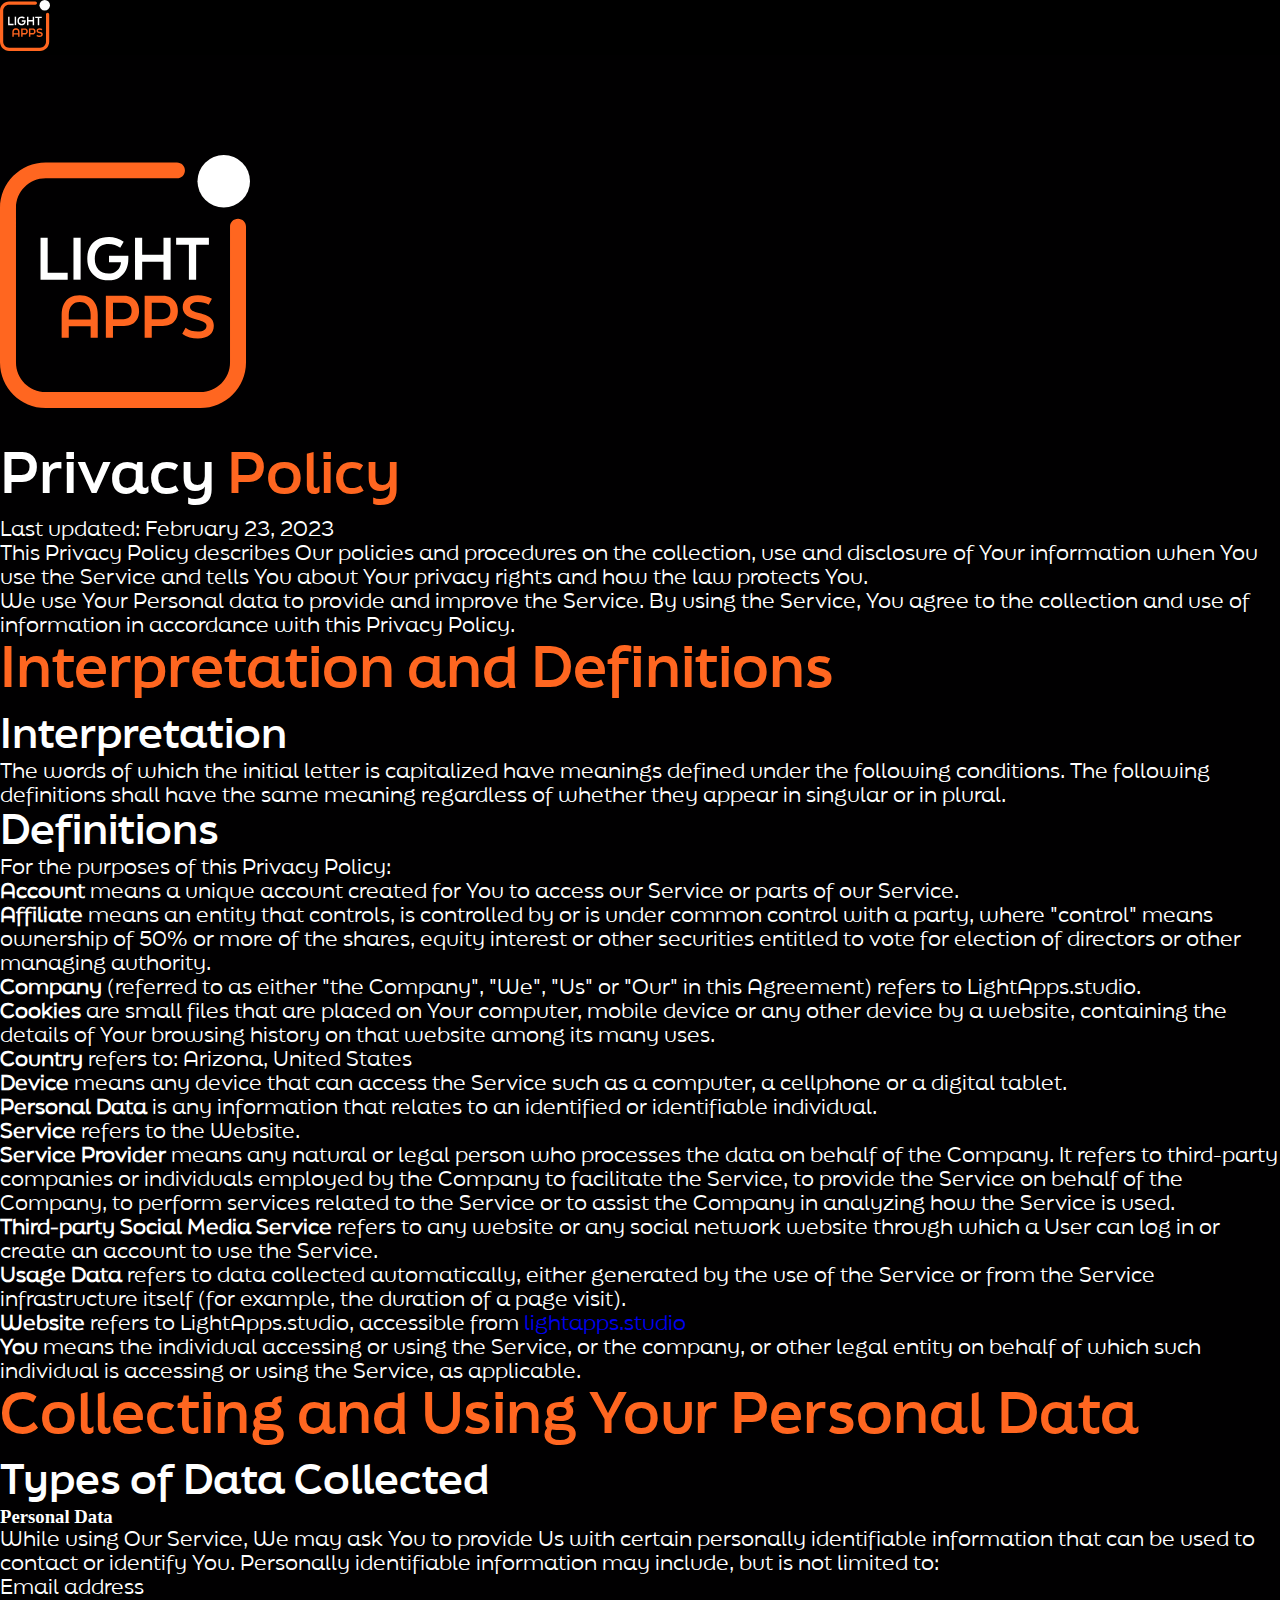
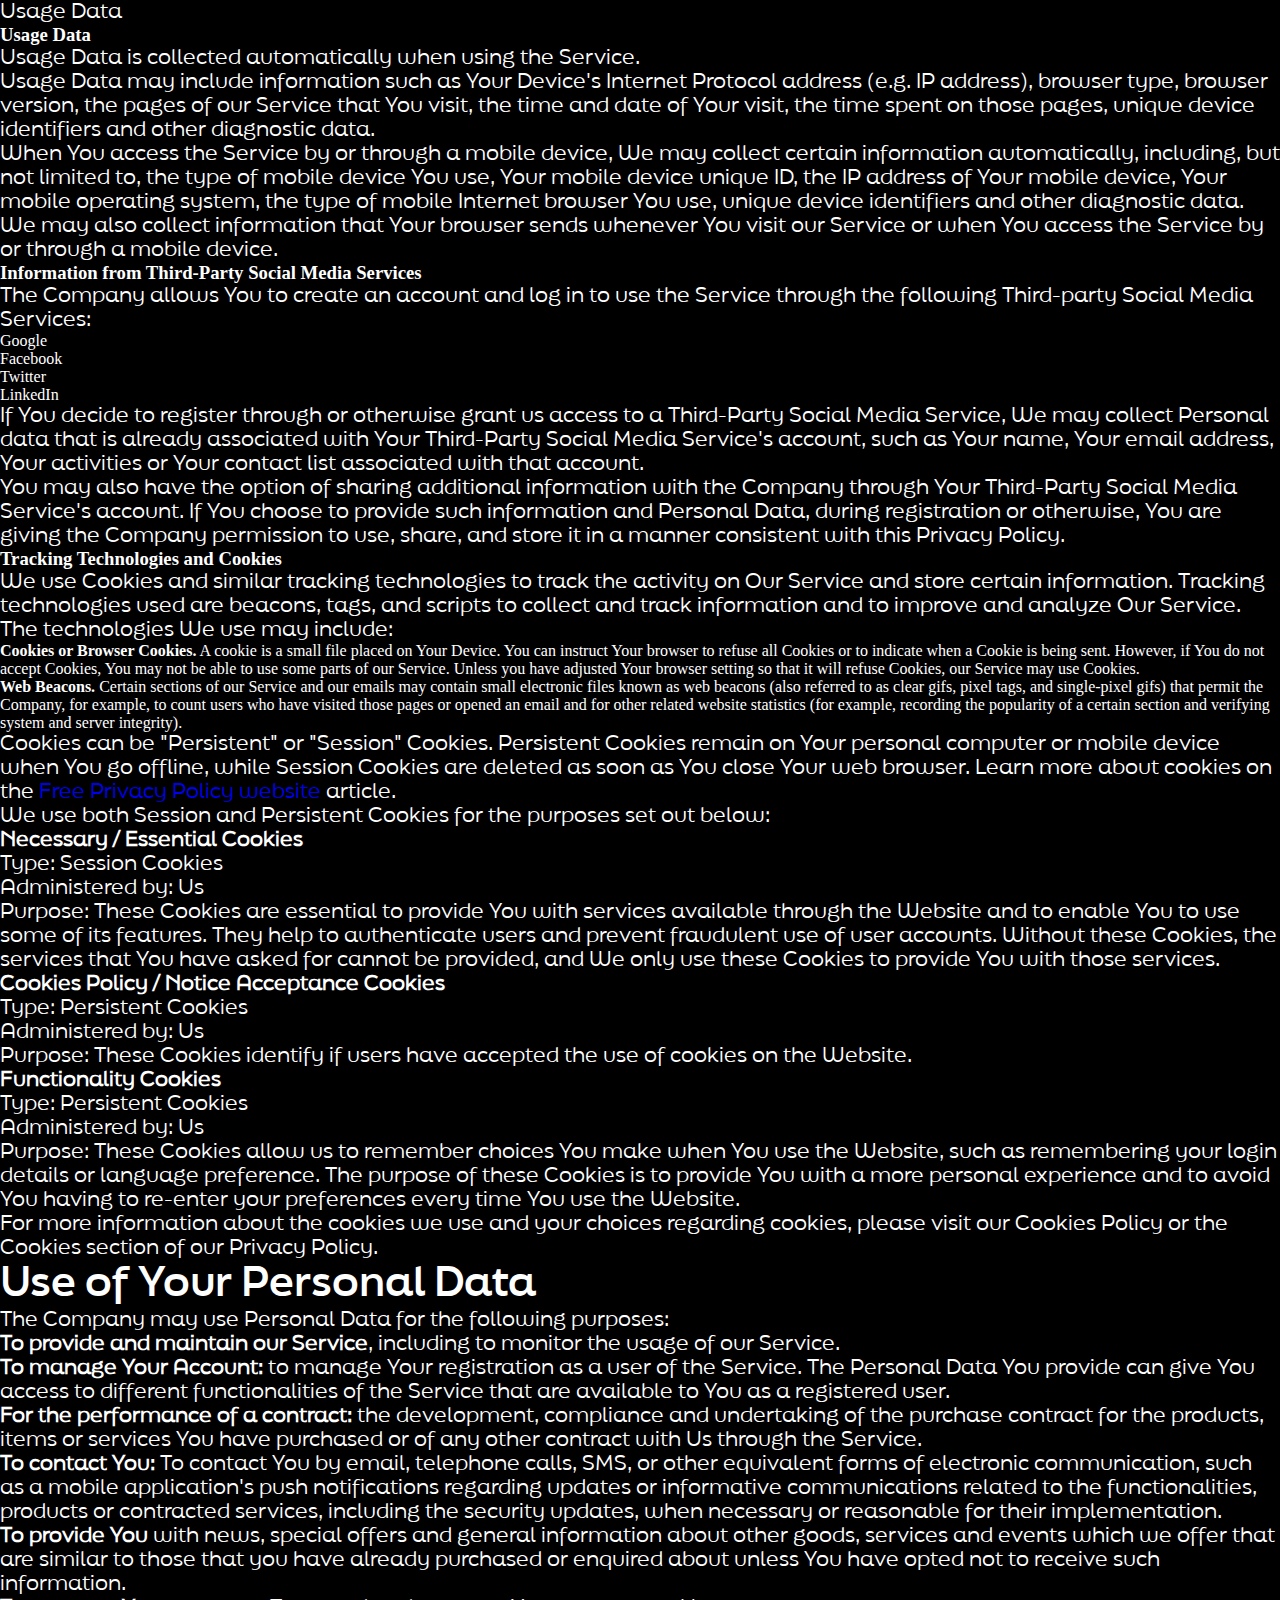
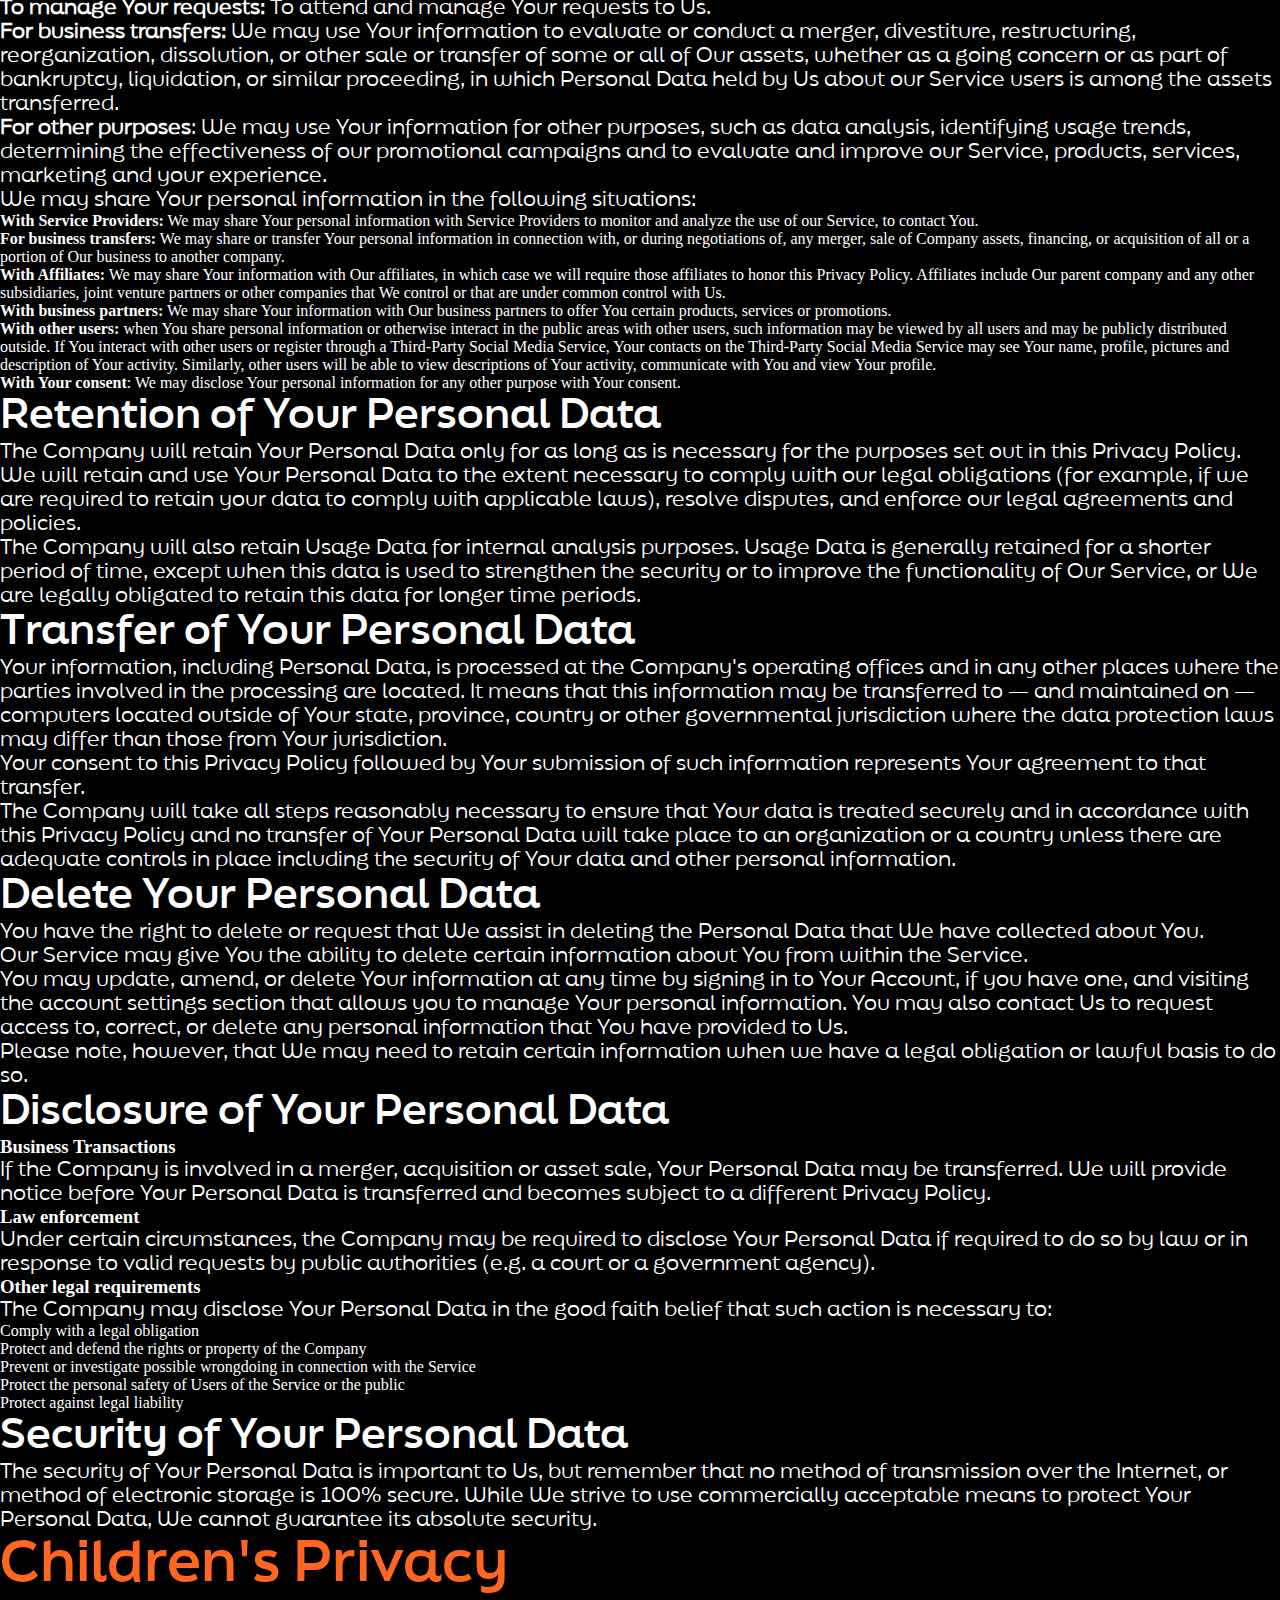
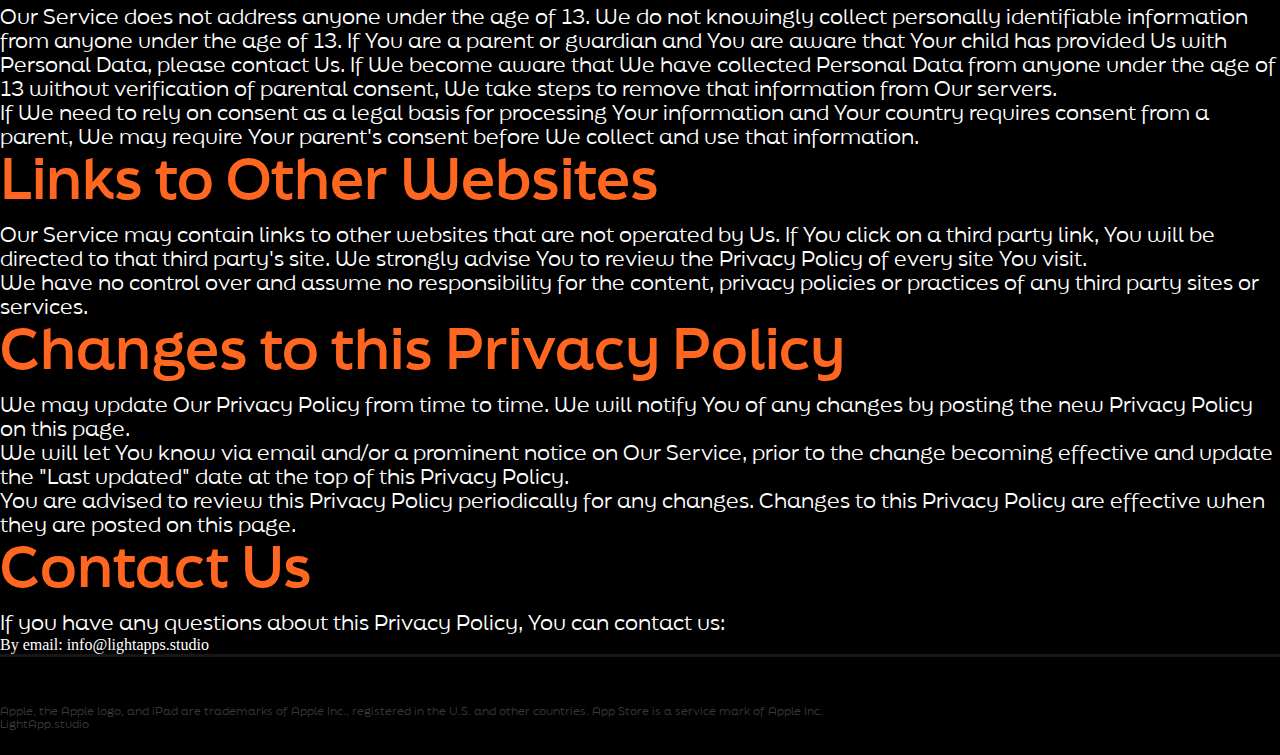
<file: pp/ppindex.html>
<!DOCTYPE html>
<html lang="en">

<head>
    <meta charset="UTF-8">
    <meta http-equiv="X-UA-Compatible" content="IE=edge">
    <meta name="viewport" content="width=device-width, initial-scale=1.0">

    <!-- bootstrap -->
    <link rel="stylesheet" href="https://cdn.jsdelivr.net/npm/bootstrap@5.2.2/dist/css/bootstrap.min.css"
        integrity="sha384-Zenh87qX5JnK2Jl0vWa8Ck2rdkQ2Bzep5IDxbcnCeuOxjzrPF/et3URy9Bv1WTRi" crossorigin="anonymous">
    <!-- style -->
    <link rel="stylesheet" href="../scr/css/examples.css">
    <link type="image/x-icon" href="../scr/img/logoicon.svg" rel="shortcut icon">
    <title>LightApps.studio.Privacy Policy</title>
</head>

<body>

    <nav class="navbar navbar-expand-lg navbar-dark fixed-top" style="font-weight: 700; background-color: black;">
        <div class="container">
            <a class="navbar-brand" href="../index.html">
                <img src="../scr/img/logo.svg" alt="" width="50px">
            </a>
        </div>
    </nav>

    <!--sectionpp  -->
    <div class="section" id="sectionpp">

        <div class="container">
            <div class="row">
                <div class="col-12">
                    <img src="../scr/img/logo.svg" alt="" class="teamlogo">
                </div>
            </div>
            <div class="row">
                <div class="col-xl-12" style="text-align: left; margin-top: 32px; color: white;">
                    <h1><span class="white">Privacy </span>Policy</h1>

                    <p>Last updated: February 23, 2023</p>
                    <p>This Privacy Policy describes Our policies and procedures on the collection, use and disclosure
                        of Your information when You use the Service and tells You about Your privacy rights and how the
                        law protects You.</p>
                    <p>We use Your Personal data to provide and improve the Service. By using the Service, You agree to
                        the collection and use of information in accordance with this Privacy Policy.</p>
                    <h1>Interpretation and Definitions</h1>
                    <h2>Interpretation</h2>
                    <p>The words of which the initial letter is capitalized have meanings defined under the following
                        conditions. The following definitions shall have the same meaning regardless of whether they
                        appear in singular or in plural.</p>
                    <h2>Definitions</h2>
                    <p>For the purposes of this Privacy Policy:</p>
                    <ul>
                        <li>
                            <p><strong>Account</strong> means a unique account created for You to access our Service or
                                parts of our Service.</p>
                        </li>
                        <li>
                            <p><strong>Affiliate</strong> means an entity that controls, is controlled by or is under
                                common control with a party, where "control" means ownership of 50% or more of the
                                shares, equity interest or other securities entitled to vote for election of directors
                                or other managing authority.</p>
                        </li>
                        <li>
                            <p><strong>Company</strong> (referred to as either "the Company", "We", "Us" or "Our" in
                                this Agreement) refers to LightApps.studio.</p>
                        </li>
                        <li>
                            <p><strong>Cookies</strong> are small files that are placed on Your computer, mobile device
                                or any other device by a website, containing the details of Your browsing history on
                                that website among its many uses.</p>
                        </li>
                        <li>
                            <p><strong>Country</strong> refers to: Arizona, United States</p>
                        </li>
                        <li>
                            <p><strong>Device</strong> means any device that can access the Service such as a computer,
                                a cellphone or a digital tablet.</p>
                        </li>
                        <li>
                            <p><strong>Personal Data</strong> is any information that relates to an identified or
                                identifiable individual.</p>
                        </li>
                        <li>
                            <p><strong>Service</strong> refers to the Website.</p>
                        </li>
                        <li>
                            <p><strong>Service Provider</strong> means any natural or legal person who processes the
                                data on behalf of the Company. It refers to third-party companies or individuals
                                employed by the Company to facilitate the Service, to provide the Service on behalf of
                                the Company, to perform services related to the Service or to assist the Company in
                                analyzing how the Service is used.</p>
                        </li>
                        <li>
                            <p><strong>Third-party Social Media Service</strong> refers to any website or any social
                                network website through which a User can log in or create an account to use the Service.
                            </p>
                        </li>
                        <li>
                            <p><strong>Usage Data</strong> refers to data collected automatically, either generated by
                                the use of the Service or from the Service infrastructure itself (for example, the
                                duration of a page visit).</p>
                        </li>
                        <li>
                            <p><strong>Website</strong> refers to LightApps.studio, accessible from <a
                                    href="https://lightapps.studio/"
                                    
                                    target="_blank">lightapps.studio</a>
                            </p>
                        </li>
                        <li>
                            <p><strong>You</strong> means the individual accessing or using the Service, or the company,
                                or other legal entity on behalf of which such individual is accessing or using the
                                Service, as applicable.</p>
                        </li>
                    </ul>
                    <h1>Collecting and Using Your Personal Data</h1>
                    <h2>Types of Data Collected</h2>
                    <h3>Personal Data</h3>
                    <p>While using Our Service, We may ask You to provide Us with certain personally identifiable
                        information that can be used to contact or identify You. Personally identifiable information may
                        include, but is not limited to:</p>
                    <ul>
                        <li>
                            <p>Email address</p>
                        </li>
                        <li>
                            <p>Usage Data</p>
                        </li>
                    </ul>
                    <h3>Usage Data</h3>
                    <p>Usage Data is collected automatically when using the Service.</p>
                    <p>Usage Data may include information such as Your Device's Internet Protocol address (e.g. IP
                        address), browser type, browser version, the pages of our Service that You visit, the time and
                        date of Your visit, the time spent on those pages, unique device identifiers and other
                        diagnostic data.</p>
                    <p>When You access the Service by or through a mobile device, We may collect certain information
                        automatically, including, but not limited to, the type of mobile device You use, Your mobile
                        device unique ID, the IP address of Your mobile device, Your mobile operating system, the type
                        of mobile Internet browser You use, unique device identifiers and other diagnostic data.</p>
                    <p>We may also collect information that Your browser sends whenever You visit our Service or when
                        You access the Service by or through a mobile device.</p>
                    <h3>Information from Third-Party Social Media Services</h3>
                    <p>The Company allows You to create an account and log in to use the Service through the following
                        Third-party Social Media Services:</p>
                    <ul>
                        <li>Google</li>
                        <li>Facebook</li>
                        <li>Twitter</li>
                        <li>LinkedIn</li>
                    </ul>
                    <p>If You decide to register through or otherwise grant us access to a Third-Party Social Media
                        Service, We may collect Personal data that is already associated with Your Third-Party Social
                        Media Service's account, such as Your name, Your email address, Your activities or Your contact
                        list associated with that account.</p>
                    <p>You may also have the option of sharing additional information with the Company through Your
                        Third-Party Social Media Service's account. If You choose to provide such information and
                        Personal Data, during registration or otherwise, You are giving the Company permission to use,
                        share, and store it in a manner consistent with this Privacy Policy.</p>
                    <h3>Tracking Technologies and Cookies</h3>
                    <p>We use Cookies and similar tracking technologies to track the activity on Our Service and store
                        certain information. Tracking technologies used are beacons, tags, and scripts to collect and
                        track information and to improve and analyze Our Service. The technologies We use may include:
                    </p>
                    <ul>
                        <li><strong>Cookies or Browser Cookies.</strong> A cookie is a small file placed on Your Device.
                            You can instruct Your browser to refuse all Cookies or to indicate when a Cookie is being
                            sent. However, if You do not accept Cookies, You may not be able to use some parts of our
                            Service. Unless you have adjusted Your browser setting so that it will refuse Cookies, our
                            Service may use Cookies.</li>
                        <li><strong>Web Beacons.</strong> Certain sections of our Service and our emails may contain
                            small electronic files known as web beacons (also referred to as clear gifs, pixel tags, and
                            single-pixel gifs) that permit the Company, for example, to count users who have visited
                            those pages or opened an email and for other related website statistics (for example,
                            recording the popularity of a certain section and verifying system and server integrity).
                        </li>
                    </ul>
                    <p>Cookies can be "Persistent" or "Session" Cookies. Persistent Cookies remain on Your personal
                        computer or mobile device when You go offline, while Session Cookies are deleted as soon as You
                        close Your web browser. Learn more about cookies on the <a
                            href="https://www.freeprivacypolicy.com/blog/sample-privacy-policy-template/#Use_Of_Cookies_And_Tracking"
                            target="_blank">Free Privacy Policy website</a> article.</p>
                    <p>We use both Session and Persistent Cookies for the purposes set out below:</p>
                    <ul>
                        <li>
                            <p><strong>Necessary / Essential Cookies</strong></p>
                            <p>Type: Session Cookies</p>
                            <p>Administered by: Us</p>
                            <p>Purpose: These Cookies are essential to provide You with services available through the
                                Website and to enable You to use some of its features. They help to authenticate users
                                and prevent fraudulent use of user accounts. Without these Cookies, the services that
                                You have asked for cannot be provided, and We only use these Cookies to provide You with
                                those services.</p>
                        </li>
                        <li>
                            <p><strong>Cookies Policy / Notice Acceptance Cookies</strong></p>
                            <p>Type: Persistent Cookies</p>
                            <p>Administered by: Us</p>
                            <p>Purpose: These Cookies identify if users have accepted the use of cookies on the Website.
                            </p>
                        </li>
                        <li>
                            <p><strong>Functionality Cookies</strong></p>
                            <p>Type: Persistent Cookies</p>
                            <p>Administered by: Us</p>
                            <p>Purpose: These Cookies allow us to remember choices You make when You use the Website,
                                such as remembering your login details or language preference. The purpose of these
                                Cookies is to provide You with a more personal experience and to avoid You having to
                                re-enter your preferences every time You use the Website.</p>
                        </li>
                    </ul>
                    <p>For more information about the cookies we use and your choices regarding cookies, please visit
                        our Cookies Policy or the Cookies section of our Privacy Policy.</p>
                    <h2>Use of Your Personal Data</h2>
                    <p>The Company may use Personal Data for the following purposes:</p>
                    <ul>
                        <li>
                            <p><strong>To provide and maintain our Service</strong>, including to monitor the usage of
                                our Service.</p>
                        </li>
                        <li>
                            <p><strong>To manage Your Account:</strong> to manage Your registration as a user of the
                                Service. The Personal Data You provide can give You access to different functionalities
                                of the Service that are available to You as a registered user.</p>
                        </li>
                        <li>
                            <p><strong>For the performance of a contract:</strong> the development, compliance and
                                undertaking of the purchase contract for the products, items or services You have
                                purchased or of any other contract with Us through the Service.</p>
                        </li>
                        <li>
                            <p><strong>To contact You:</strong> To contact You by email, telephone calls, SMS, or other
                                equivalent forms of electronic communication, such as a mobile application's push
                                notifications regarding updates or informative communications related to the
                                functionalities, products or contracted services, including the security updates, when
                                necessary or reasonable for their implementation.</p>
                        </li>
                        <li>
                            <p><strong>To provide You</strong> with news, special offers and general information about
                                other goods, services and events which we offer that are similar to those that you have
                                already purchased or enquired about unless You have opted not to receive such
                                information.</p>
                        </li>
                        <li>
                            <p><strong>To manage Your requests:</strong> To attend and manage Your requests to Us.</p>
                        </li>
                        <li>
                            <p><strong>For business transfers:</strong> We may use Your information to evaluate or
                                conduct a merger, divestiture, restructuring, reorganization, dissolution, or other sale
                                or transfer of some or all of Our assets, whether as a going concern or as part of
                                bankruptcy, liquidation, or similar proceeding, in which Personal Data held by Us about
                                our Service users is among the assets transferred.</p>
                        </li>
                        <li>
                            <p><strong>For other purposes</strong>: We may use Your information for other purposes, such
                                as data analysis, identifying usage trends, determining the effectiveness of our
                                promotional campaigns and to evaluate and improve our Service, products, services,
                                marketing and your experience.</p>
                        </li>
                    </ul>
                    <p>We may share Your personal information in the following situations:</p>
                    <ul>
                        <li><strong>With Service Providers:</strong> We may share Your personal information with Service
                            Providers to monitor and analyze the use of our Service, to contact You.</li>
                        <li><strong>For business transfers:</strong> We may share or transfer Your personal information
                            in connection with, or during negotiations of, any merger, sale of Company assets,
                            financing, or acquisition of all or a portion of Our business to another company.</li>
                        <li><strong>With Affiliates:</strong> We may share Your information with Our affiliates, in
                            which case we will require those affiliates to honor this Privacy Policy. Affiliates include
                            Our parent company and any other subsidiaries, joint venture partners or other companies
                            that We control or that are under common control with Us.</li>
                        <li><strong>With business partners:</strong> We may share Your information with Our business
                            partners to offer You certain products, services or promotions.</li>
                        <li><strong>With other users:</strong> when You share personal information or otherwise interact
                            in the public areas with other users, such information may be viewed by all users and may be
                            publicly distributed outside. If You interact with other users or register through a
                            Third-Party Social Media Service, Your contacts on the Third-Party Social Media Service may
                            see Your name, profile, pictures and description of Your activity. Similarly, other users
                            will be able to view descriptions of Your activity, communicate with You and view Your
                            profile.</li>
                        <li><strong>With Your consent</strong>: We may disclose Your personal information for any other
                            purpose with Your consent.</li>
                    </ul>
                    <h2>Retention of Your Personal Data</h2>
                    <p>The Company will retain Your Personal Data only for as long as is necessary for the purposes set
                        out in this Privacy Policy. We will retain and use Your Personal Data to the extent necessary to
                        comply with our legal obligations (for example, if we are required to retain your data to comply
                        with applicable laws), resolve disputes, and enforce our legal agreements and policies.</p>
                    <p>The Company will also retain Usage Data for internal analysis purposes. Usage Data is generally
                        retained for a shorter period of time, except when this data is used to strengthen the security
                        or to improve the functionality of Our Service, or We are legally obligated to retain this data
                        for longer time periods.</p>
                    <h2>Transfer of Your Personal Data</h2>
                    <p>Your information, including Personal Data, is processed at the Company's operating offices and in
                        any other places where the parties involved in the processing are located. It means that this
                        information may be transferred to — and maintained on — computers located outside of Your state,
                        province, country or other governmental jurisdiction where the data protection laws may differ
                        than those from Your jurisdiction.</p>
                    <p>Your consent to this Privacy Policy followed by Your submission of such information represents
                        Your agreement to that transfer.</p>
                    <p>The Company will take all steps reasonably necessary to ensure that Your data is treated securely
                        and in accordance with this Privacy Policy and no transfer of Your Personal Data will take place
                        to an organization or a country unless there are adequate controls in place including the
                        security of Your data and other personal information.</p>
                    <h2>Delete Your Personal Data</h2>
                    <p>You have the right to delete or request that We assist in deleting the Personal Data that We have
                        collected about You.</p>
                    <p>Our Service may give You the ability to delete certain information about You from within the
                        Service.</p>
                    <p>You may update, amend, or delete Your information at any time by signing in to Your Account, if
                        you have one, and visiting the account settings section that allows you to manage Your personal
                        information. You may also contact Us to request access to, correct, or delete any personal
                        information that You have provided to Us.</p>
                    <p>Please note, however, that We may need to retain certain information when we have a legal
                        obligation or lawful basis to do so.</p>
                    <h2>Disclosure of Your Personal Data</h2>
                    <h3>Business Transactions</h3>
                    <p>If the Company is involved in a merger, acquisition or asset sale, Your Personal Data may be
                        transferred. We will provide notice before Your Personal Data is transferred and becomes subject
                        to a different Privacy Policy.</p>
                    <h3>Law enforcement</h3>
                    <p>Under certain circumstances, the Company may be required to disclose Your Personal Data if
                        required to do so by law or in response to valid requests by public authorities (e.g. a court or
                        a government agency).</p>
                    <h3>Other legal requirements</h3>
                    <p>The Company may disclose Your Personal Data in the good faith belief that such action is
                        necessary to:</p>
                    <ul>
                        <li>Comply with a legal obligation</li>
                        <li>Protect and defend the rights or property of the Company</li>
                        <li>Prevent or investigate possible wrongdoing in connection with the Service</li>
                        <li>Protect the personal safety of Users of the Service or the public</li>
                        <li>Protect against legal liability</li>
                    </ul>
                    <h2>Security of Your Personal Data</h2>
                    <p>The security of Your Personal Data is important to Us, but remember that no method of
                        transmission over the Internet, or method of electronic storage is 100% secure. While We strive
                        to use commercially acceptable means to protect Your Personal Data, We cannot guarantee its
                        absolute security.</p>
                    <h1>Children's Privacy</h1>
                    <p>Our Service does not address anyone under the age of 13. We do not knowingly collect personally
                        identifiable information from anyone under the age of 13. If You are a parent or guardian and
                        You are aware that Your child has provided Us with Personal Data, please contact Us. If We
                        become aware that We have collected Personal Data from anyone under the age of 13 without
                        verification of parental consent, We take steps to remove that information from Our servers.</p>
                    <p>If We need to rely on consent as a legal basis for processing Your information and Your country
                        requires consent from a parent, We may require Your parent's consent before We collect and use
                        that information.</p>
                    <h1>Links to Other Websites</h1>
                    <p>Our Service may contain links to other websites that are not operated by Us. If You click on a
                        third party link, You will be directed to that third party's site. We strongly advise You to
                        review the Privacy Policy of every site You visit.</p>
                    <p>We have no control over and assume no responsibility for the content, privacy policies or
                        practices of any third party sites or services.</p>
                    <h1>Changes to this Privacy Policy</h1>
                    <p>We may update Our Privacy Policy from time to time. We will notify You of any changes by posting
                        the new Privacy Policy on this page.</p>
                    <p>We will let You know via email and/or a prominent notice on Our Service, prior to the change
                        becoming effective and update the "Last updated" date at the top of this Privacy Policy.</p>
                    <p>You are advised to review this Privacy Policy periodically for any changes. Changes to this
                        Privacy Policy are effective when they are posted on this page.</p>
                    <h1>Contact Us</h1>
                    <p>If you have any questions about this Privacy Policy, You can contact us:</p>
                    <ul>
                        <li>By email: info@lightapps.studio</li>
                    </ul>

                </div>
            </div>
        </div>

    </div>
    <!-- ..... -->




    <!-- footer -->
    <div class="section" id="footer">
        <div class="container">

            <div class="row footer_text">
                <div class="col-12 col-xl-10">
                    <p>Apple, the Apple logo, and iPad are trademarks of Apple Inc., registered in the U.S. and other
                        countries. App Store is a service mark of Apple Inc.</p>

                </div>
                <div class="col-12 col-xl-2 left_text">
                    <p>LightApp.studio</p>
                </div>
            </div>
        </div>
    </div>
    <!-- ..... -->

    <script src="https://code.jquery.com/jquery-3.6.3.js"
        integrity="sha256-nQLuAZGRRcILA+6dMBOvcRh5Pe310sBpanc6+QBmyVM=" crossorigin="anonymous"></script>
    <script src="https://cdn.jsdelivr.net/npm/bootstrap@5.2.2/dist/js/bootstrap.min.js"></script>


    <!-- <script src="./scr/js/text.js"></script> -->
</body>

</html>
</file>
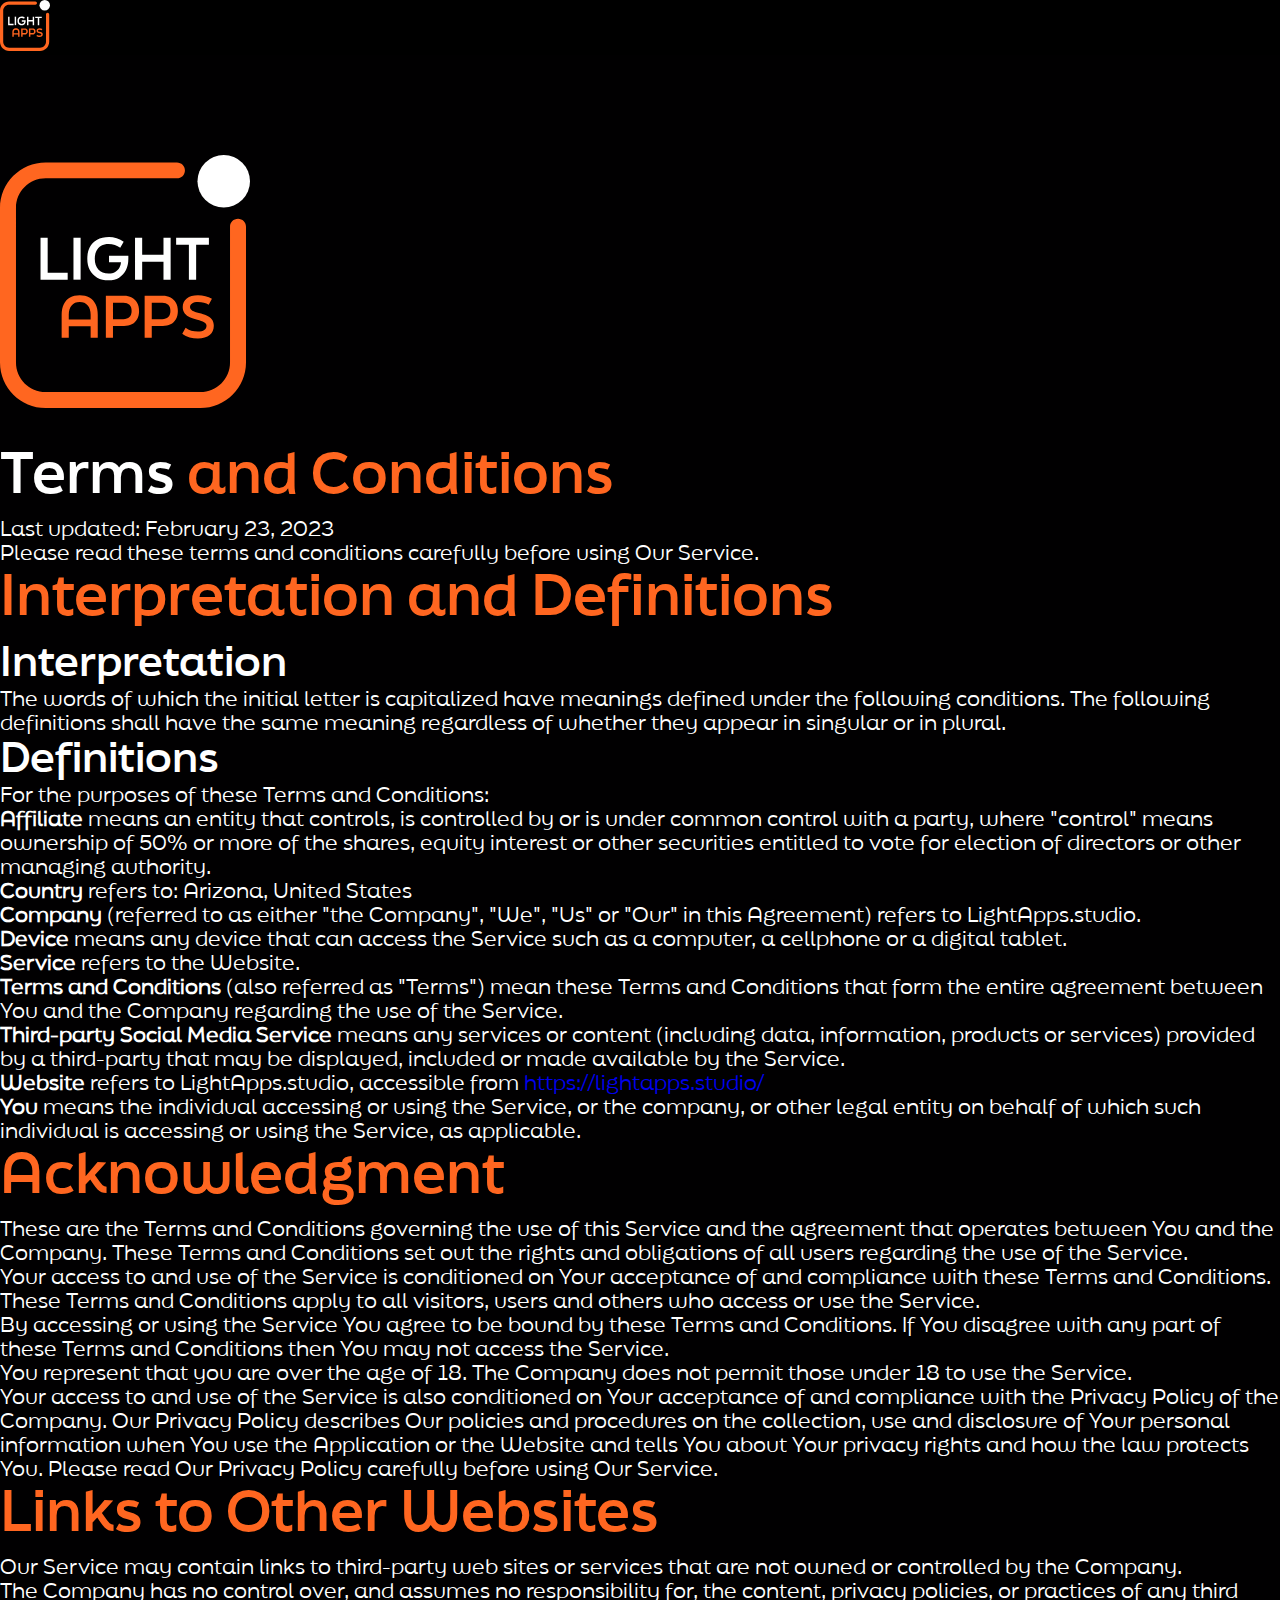
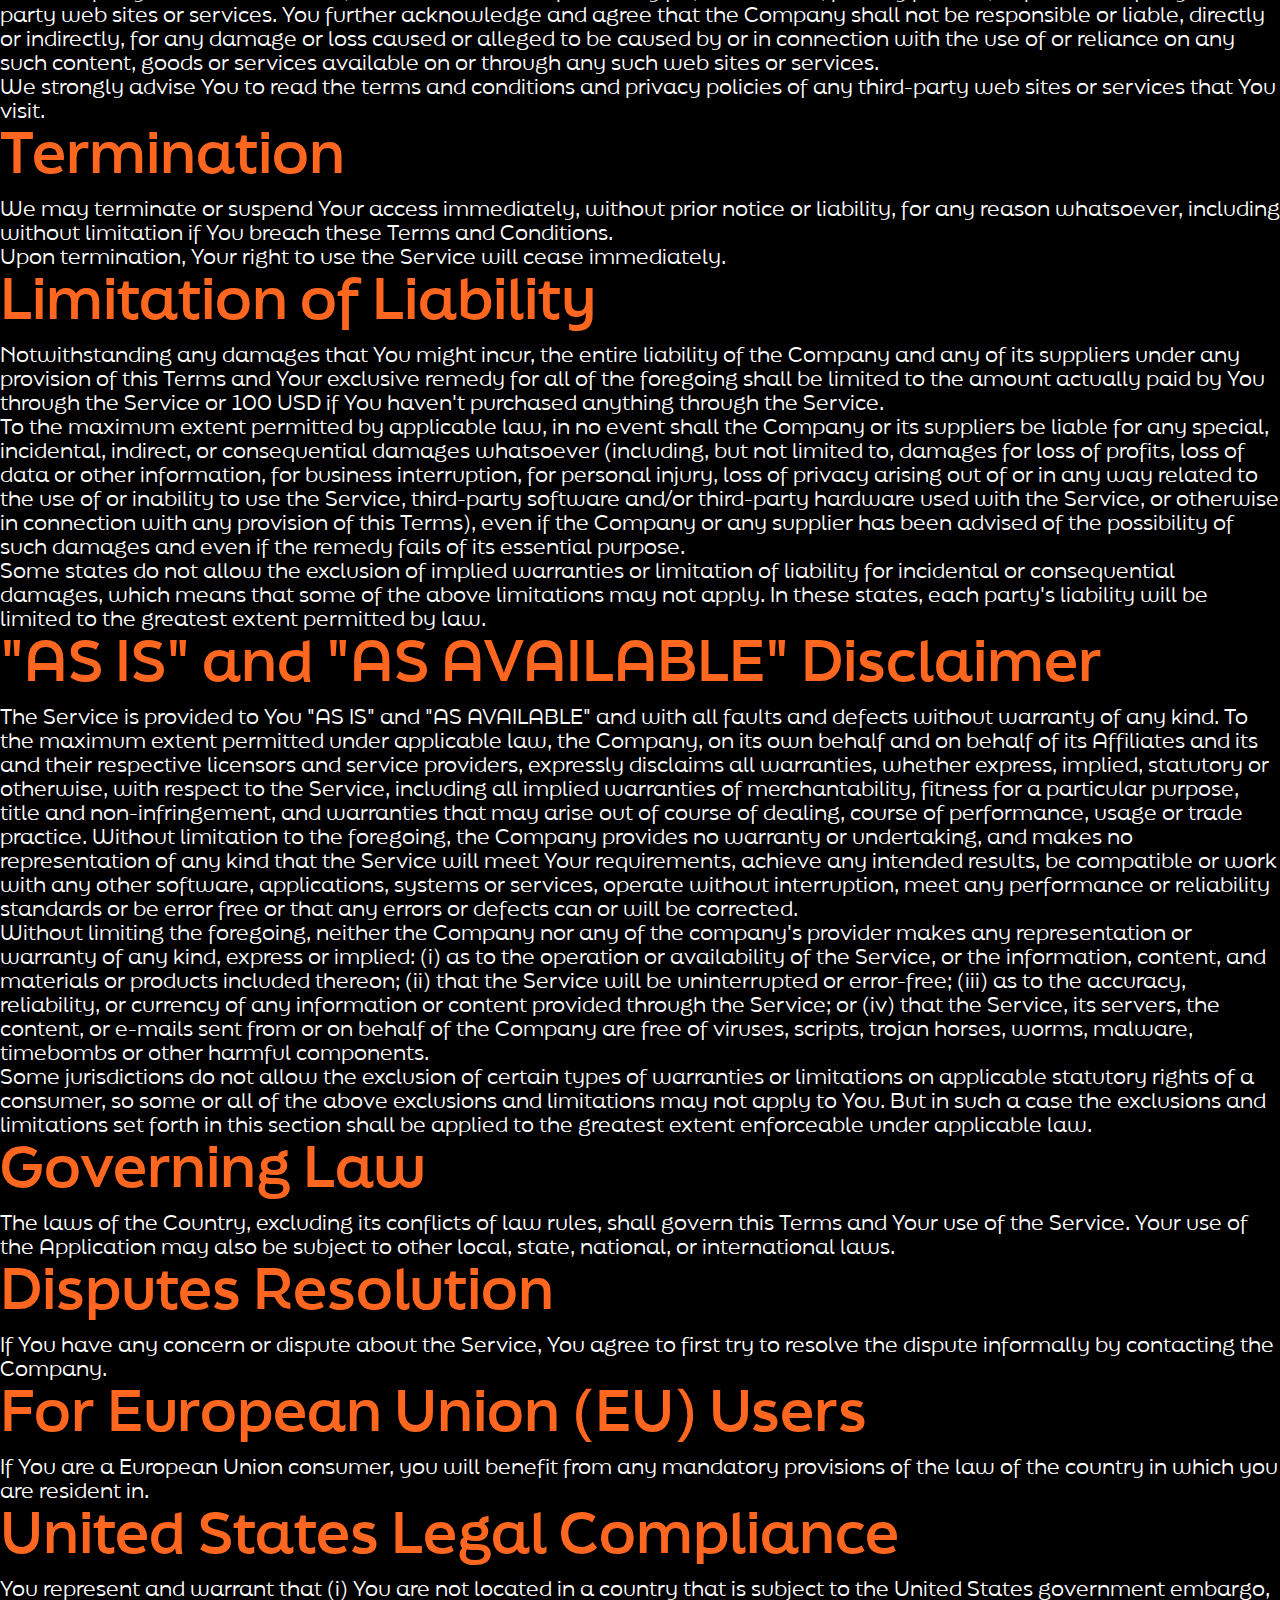
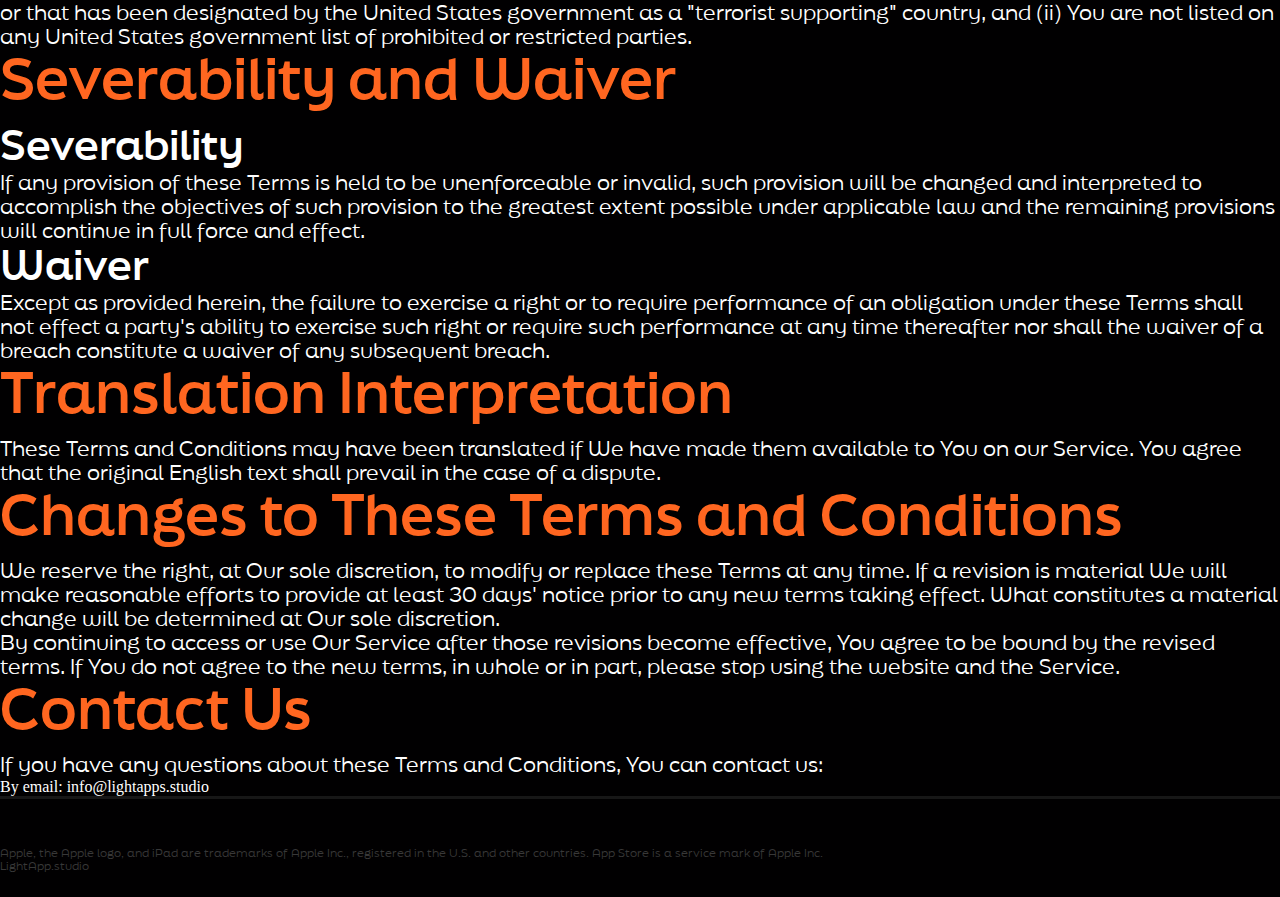
<file: pp/Termsind.html>
<!DOCTYPE html>
<html lang="en">

<head>
    <meta charset="UTF-8">
    <meta http-equiv="X-UA-Compatible" content="IE=edge">
    <meta name="viewport" content="width=device-width, initial-scale=1.0">

    <!-- bootstrap -->
    <link rel="stylesheet" href="https://cdn.jsdelivr.net/npm/bootstrap@5.2.2/dist/css/bootstrap.min.css"
        integrity="sha384-Zenh87qX5JnK2Jl0vWa8Ck2rdkQ2Bzep5IDxbcnCeuOxjzrPF/et3URy9Bv1WTRi" crossorigin="anonymous">
    <!-- style -->
    <link rel="stylesheet" href="../scr/css/examples.css">

    <link type="image/x-icon" href="../scr/img/logoicon.svg" rel="shortcut icon">


    <title>LightApps.studio.Terms of Use</title>
</head>

<body>

    <nav class="navbar navbar-expand-lg navbar-dark fixed-top" style="font-weight: 700; background-color: black;">
        <div class="container">
            <a class="navbar-brand" href="../index.html">
                <img src="../scr/img/logo.svg" alt="" width="50px">
            </a>


        </div>
    </nav>

    <!--sectionpp  -->
    <div class="section" id="sectionpp">


        <div class="container">
            <div class="row">
                <div class="col-12">

                    <img src="../scr/img/logo.svg" alt="" class="teamlogo">

                </div>


            </div>
            <div class="row">

                <div class="col-xl-12" style="text-align: left; margin-top: 32px; color: white;">
                    <h1><span class="white">Terms</span> and Conditions</h1>
                    <p>Last updated: February 23, 2023</p>
                    <p>Please read these terms and conditions carefully before using Our Service.</p>
                    <h1>Interpretation and Definitions</h1>
                    <h2>Interpretation</h2>
                    <p>The words of which the initial letter is capitalized have meanings defined under the following
                        conditions. The following definitions shall have the same meaning regardless of whether they
                        appear in singular or in plural.</p>
                    <h2>Definitions</h2>
                    <p>For the purposes of these Terms and Conditions:</p>
                    <ul>
                        <li>
                            <p><strong>Affiliate</strong> means an entity that controls, is controlled by or is under
                                common control with a party, where "control" means ownership of 50% or more of the
                                shares, equity interest or other securities entitled to vote for election of directors
                                or other managing authority.</p>
                        </li>
                        <li>
                            <p><strong>Country</strong> refers to: Arizona, United States</p>
                        </li>
                        <li>
                            <p><strong>Company</strong> (referred to as either "the Company", "We", "Us" or "Our" in
                                this Agreement) refers to LightApps.studio.</p>
                        </li>
                        <li>
                            <p><strong>Device</strong> means any device that can access the Service such as a computer,
                                a cellphone or a digital tablet.</p>
                        </li>
                        <li>
                            <p><strong>Service</strong> refers to the Website.</p>
                        </li>
                        <li>
                            <p><strong>Terms and Conditions</strong> (also referred as "Terms") mean these Terms and
                                Conditions that form the entire agreement between You and the Company regarding the use
                                of the Service.</p>
                        </li>
                        <li>
                            <p><strong>Third-party Social Media Service</strong> means any services or content
                                (including data, information, products or services) provided by a third-party that may
                                be displayed, included or made available by the Service.</p>
                        </li>
                        <li>
                            <p><strong>Website</strong> refers to LightApps.studio, accessible from <a
                                    href="https://lightapps.studio/" rel="external nofollow noopener"
                                    target="_blank">https://lightapps.studio/</a></p>
                        </li>
                        <li>
                            <p><strong>You</strong> means the individual accessing or using the Service, or the company,
                                or other legal entity on behalf of which such individual is accessing or using the
                                Service, as applicable.</p>
                        </li>
                    </ul>
                    <h1>Acknowledgment</h1>
                    <p>These are the Terms and Conditions governing the use of this Service and the agreement that
                        operates between You and the Company. These Terms and Conditions set out the rights and
                        obligations of all users regarding the use of the Service.</p>
                    <p>Your access to and use of the Service is conditioned on Your acceptance of and compliance with
                        these Terms and Conditions. These Terms and Conditions apply to all visitors, users and others
                        who access or use the Service.</p>
                    <p>By accessing or using the Service You agree to be bound by these Terms and Conditions. If You
                        disagree with any part of these Terms and Conditions then You may not access the Service.</p>
                    <p>You represent that you are over the age of 18. The Company does not permit those under 18 to use
                        the Service.</p>
                    <p>Your access to and use of the Service is also conditioned on Your acceptance of and compliance
                        with the Privacy Policy of the Company. Our Privacy Policy describes Our policies and procedures
                        on the collection, use and disclosure of Your personal information when You use the Application
                        or the Website and tells You about Your privacy rights and how the law protects You. Please read
                        Our Privacy Policy carefully before using Our Service.</p>
                    <h1>Links to Other Websites</h1>
                    <p>Our Service may contain links to third-party web sites or services that are not owned or
                        controlled by the Company.</p>
                    <p>The Company has no control over, and assumes no responsibility for, the content, privacy
                        policies, or practices of any third party web sites or services. You further acknowledge and
                        agree that the Company shall not be responsible or liable, directly or indirectly, for any
                        damage or loss caused or alleged to be caused by or in connection with the use of or reliance on
                        any such content, goods or services available on or through any such web sites or services.</p>
                    <p>We strongly advise You to read the terms and conditions and privacy policies of any third-party
                        web sites or services that You visit.</p>
                    <h1>Termination</h1>
                    <p>We may terminate or suspend Your access immediately, without prior notice or liability, for any
                        reason whatsoever, including without limitation if You breach these Terms and Conditions.</p>
                    <p>Upon termination, Your right to use the Service will cease immediately.</p>
                    <h1>Limitation of Liability</h1>
                    <p>Notwithstanding any damages that You might incur, the entire liability of the Company and any of
                        its suppliers under any provision of this Terms and Your exclusive remedy for all of the
                        foregoing shall be limited to the amount actually paid by You through the Service or 100 USD if
                        You haven't purchased anything through the Service.</p>
                    <p>To the maximum extent permitted by applicable law, in no event shall the Company or its suppliers
                        be liable for any special, incidental, indirect, or consequential damages whatsoever (including,
                        but not limited to, damages for loss of profits, loss of data or other information, for business
                        interruption, for personal injury, loss of privacy arising out of or in any way related to the
                        use of or inability to use the Service, third-party software and/or third-party hardware used
                        with the Service, or otherwise in connection with any provision of this Terms), even if the
                        Company or any supplier has been advised of the possibility of such damages and even if the
                        remedy fails of its essential purpose.</p>
                    <p>Some states do not allow the exclusion of implied warranties or limitation of liability for
                        incidental or consequential damages, which means that some of the above limitations may not
                        apply. In these states, each party's liability will be limited to the greatest extent permitted
                        by law.</p>
                    <h1>"AS IS" and "AS AVAILABLE" Disclaimer</h1>
                    <p>The Service is provided to You "AS IS" and "AS AVAILABLE" and with all faults and defects without
                        warranty of any kind. To the maximum extent permitted under applicable law, the Company, on its
                        own behalf and on behalf of its Affiliates and its and their respective licensors and service
                        providers, expressly disclaims all warranties, whether express, implied, statutory or otherwise,
                        with respect to the Service, including all implied warranties of merchantability, fitness for a
                        particular purpose, title and non-infringement, and warranties that may arise out of course of
                        dealing, course of performance, usage or trade practice. Without limitation to the foregoing,
                        the Company provides no warranty or undertaking, and makes no representation of any kind that
                        the Service will meet Your requirements, achieve any intended results, be compatible or work
                        with any other software, applications, systems or services, operate without interruption, meet
                        any performance or reliability standards or be error free or that any errors or defects can or
                        will be corrected.</p>
                    <p>Without limiting the foregoing, neither the Company nor any of the company's provider makes any
                        representation or warranty of any kind, express or implied: (i) as to the operation or
                        availability of the Service, or the information, content, and materials or products included
                        thereon; (ii) that the Service will be uninterrupted or error-free; (iii) as to the accuracy,
                        reliability, or currency of any information or content provided through the Service; or (iv)
                        that the Service, its servers, the content, or e-mails sent from or on behalf of the Company are
                        free of viruses, scripts, trojan horses, worms, malware, timebombs or other harmful components.
                    </p>
                    <p>Some jurisdictions do not allow the exclusion of certain types of warranties or limitations on
                        applicable statutory rights of a consumer, so some or all of the above exclusions and
                        limitations may not apply to You. But in such a case the exclusions and limitations set forth in
                        this section shall be applied to the greatest extent enforceable under applicable law.</p>
                    <h1>Governing Law</h1>
                    <p>The laws of the Country, excluding its conflicts of law rules, shall govern this Terms and Your
                        use of the Service. Your use of the Application may also be subject to other local, state,
                        national, or international laws.</p>
                    <h1>Disputes Resolution</h1>
                    <p>If You have any concern or dispute about the Service, You agree to first try to resolve the
                        dispute informally by contacting the Company.</p>
                    <h1>For European Union (EU) Users</h1>
                    <p>If You are a European Union consumer, you will benefit from any mandatory provisions of the law
                        of the country in which you are resident in.</p>
                    <h1>United States Legal Compliance</h1>
                    <p>You represent and warrant that (i) You are not located in a country that is subject to the United
                        States government embargo, or that has been designated by the United States government as a
                        "terrorist supporting" country, and (ii) You are not listed on any United States government list
                        of prohibited or restricted parties.</p>
                    <h1>Severability and Waiver</h1>
                    <h2>Severability</h2>
                    <p>If any provision of these Terms is held to be unenforceable or invalid, such provision will be
                        changed and interpreted to accomplish the objectives of such provision to the greatest extent
                        possible under applicable law and the remaining provisions will continue in full force and
                        effect.</p>
                    <h2>Waiver</h2>
                    <p>Except as provided herein, the failure to exercise a right or to require performance of an
                        obligation under these Terms shall not effect a party's ability to exercise such right or
                        require such performance at any time thereafter nor shall the waiver of a breach constitute a
                        waiver of any subsequent breach.</p>
                    <h1>Translation Interpretation</h1>
                    <p>These Terms and Conditions may have been translated if We have made them available to You on our
                        Service.
                        You agree that the original English text shall prevail in the case of a dispute.</p>
                    <h1>Changes to These Terms and Conditions</h1>
                    <p>We reserve the right, at Our sole discretion, to modify or replace these Terms at any time. If a
                        revision is material We will make reasonable efforts to provide at least 30 days' notice prior
                        to any new terms taking effect. What constitutes a material change will be determined at Our
                        sole discretion.</p>
                    <p>By continuing to access or use Our Service after those revisions become effective, You agree to
                        be bound by the revised terms. If You do not agree to the new terms, in whole or in part, please
                        stop using the website and the Service.</p>
                    <h1>Contact Us</h1>
                    <p>If you have any questions about these Terms and Conditions, You can contact us:</p>
                    <ul>
                        <li>By email: info@lightapps.studio</li>
                    </ul>

                </div>
            </div>
        </div>

    </div>
    <!-- ..... -->




    <!-- footer -->
    <div class="section" id="footer">
        <div class="container">

            <div class="row footer_text">
                <div class="col-12 col-xl-10">
                    <p>Apple, the Apple logo, and iPad are trademarks of Apple Inc., registered in the U.S. and other
                        countries. App Store is a service mark of Apple Inc.</p>

                </div>
                <div class="col-12 col-xl-2 left_text">
                    <p>LightApp.studio</p>
                </div>
            </div>
        </div>
    </div>
    <!-- ..... -->

    <script src="https://code.jquery.com/jquery-3.6.3.js"
        integrity="sha256-nQLuAZGRRcILA+6dMBOvcRh5Pe310sBpanc6+QBmyVM=" crossorigin="anonymous"></script>
    <script src="https://cdn.jsdelivr.net/npm/bootstrap@5.2.2/dist/js/bootstrap.min.js"></script>


    <!-- <script src="./scr/js/text.js"></script> -->
</body>

</html>
</file>
<file: scr/css/examples.css>
body,div,dl,dt,dd,ul,ol,li,h1,h2,h3,h4,h5,h6,pre,
form,fieldset,input,textarea,p,blockquote,th,td {
    padding: 0;
    margin: 0;
}
a{
	text-decoration:none;
}

fieldset,img {
    border: 0;
}

strong{
	font-weight: bold;
}
ol,ul {  
    margin:0;
    padding:0;
}

/* Custom CSS
 * --------------------------------------- */
/*  */


body{
    background: #010001;
}
#preloader {
	z-index: 9999;
    position: fixed;
    top: 0;
    left: 0;
    width: 100%;
    height: 100%;
    display: flex;
    align-items: center;
    justify-content: center;
    background: #000000;
}

 /* Video Section */
 #myVideo{
	position: absolute;
	z-index: 4;
	right: 0;
	bottom: 0;
	top:0;
	right:0;
	width: 100%;
	height: 100%;
	background-size: 100% 100%;
	 background-color: #010001; 
	
	  background-position: center center;
	  background-size: contain;
	   object-fit: cover;
}

.video_section{

    height: 100vh;
    display: flex;
    align-items: center;
    position: relative;
}
/* Fonts */
@font-face {
    font-family: "FinalSix_Book";
    src: url("../fonts/FinalSix_Book.ttf");
   }
   @font-face {
    font-family: "FinalSix_Bold";
    src: url("../fonts/FinalSix_Bold.ttf");
   }

.mob{
    display: none;
}
h1{
    font-family: "FinalSix_Bold";
    font-size: 55px;
    color: white;
}
h2{
    font-family: "FinalSix_Bold";
    font-size: 40px;
    color: white;
}
p{
    font-family: "FinalSix_Book";
    font-size: 20px;
    color: white;
}
.container{
    position: relative;
    z-index: 999;
}
.row{
   align-items: center;
}
.section h1{
    margin-bottom: 8px;
}

/* NAV BAR */
.nav-link{
    color: white;
    font-size: 18px;
    font-family: "FinalSix_Book";
    margin-left: 18px;
}
.nav-link:hover{
    color: #ff6620;
}
.nav-link:focus, .nav-link:hover {
    color: white;
}
.navbar-toggler-icon {

    background-image: url("../img/nav.svg");

}
.pp-tooltip{
    font-family: "FinalSix_Book" !important;

}
#pp-nav span{
    border-color: white !important;

}
#pp-nav li .active span, .pp-slidesNav .active span {
    background: #ff6620;
    border-color: #ff6620 !important;
}
.left_text{
    text-align: left;
}
.right_text{
    text-align: right;
}
.center_text{
    text-align: center;
}
.up_white{
    color: white;
    text-transform: uppercase;
}
.white{
    color: white;
}
.red{
    color: #FF6620;
}


/* Lottio one anim*/
.t_lot{
    display: none;
}

/* Кнопки */
.btn{
    width: 350px;
    height: 70px;
    display: flex;
    flex-direction: row;
    align-items: center;
    justify-content: center;
    text-transform: uppercase;
    font-family: "FinalSix_Bold";
    font-size: 24px;
    background-color: #101010;
    border-radius: 16px;
    cursor: pointer;
    /*  */
}

.btn_sec1{
    
    color: white;
    border: 3px solid #FF6620;  
}


.btn_sec2{

    color: #FF6620;
    border: 3px solid #FF6620;  
    font-size: 24px;
    margin-top: 36px;
}

.btn_sec1:hover{
    background-color: #FF6620;
    color: #101010;
}
.btn_sec1:hover .btn_one_img{
    background: url("../img/btn_one_hover.svg");
}
.btn_one_img{
    width: 17px;
    height: 17px;
    background: url("../img/btn_one.svg");
    margin-left: 24px;
}
.btn_sec2:hover{
    color:#010001;
    background: #FF6620;
}

/* Sections */

#section3{
   margin-top: 40px; 
}

#section6{
   margin-top: 40px; 
}
#section7{
    margin-top: 80px;
}
#section8{
    margin-top: 80px;
}
#section10{ 
    padding-top: 80px;
}

#contacts{
    margin-top: 40px; 
}

/* Section 1 */
.p_sec1{
    margin-bottom: 8px;
}
.h2_sec1{
    margin-bottom: 36px;
}
.p_l_sec1{
    margin-top: 85px;
}
/* Section 5 */
#section4 h2{
    text-align: center;
}


/* Section 7 */
.row_v_item{
    margin-top: 64px;
}
.values_item{
    width: 100%;
    height: 450px;
    padding: 16px;
    border: 2px solid #FF6620;
    border-radius: 9px;
    
}
.values_item div:nth-child(1){
   
    display: flex;
    justify-content: space-between;
    
}
.values_item p{
margin-top: 50px;
}
.values_item h2{
    position: relative;
    top: -4px;
    }
.values_item_title{
    margin-top: 24px;
    display: flex;
    align-items: baseline;
}

.values_item:hover{
    background: #FF6620; 
}
.values_item:hover h2{
    color: #010001;
}
.values_item:hover p{
    color: #010001;
}
.values_item:hover svg{
    fill: #010001;
}
.svg_img svg{
    fill: #FF6620;
}

/* section9 */

#section9{
    display: flex;
    text-align: center;
    justify-content: center;
}
.sec9_vid{
    margin-top: 16px;
    margin-bottom: 36px;
}
#section9 .btn_sec1{
    margin: 0 auto;
}


/* section10 */


.app_item{
    margin-bottom: 180px;
}
.app_img{
    width: 100%;
    margin-top: 30px;
}
#section10 .row{
    align-items: flex-start;
}
.apps_item2{
    margin-top: 75%;
}
/* section11 */
#section11{
    display: flex;
    text-align: center;
    justify-content: center;
}
.teamlogo{
    width: 250px;
}

/* section12 */
#section12 .row{
    margin-bottom: 32px;
}

/* Contact page */
#contacts_page
{
    margin-top: 200PX;
}
#contacts_page .con_data a:first-child{
    margin-bottom: 32px;
}

#contacts_page .con_data_item{
    margin-bottom: 32px;
}
/* Contacts */


.con_data,.con_data_item{
    display: flex;
    align-items: center;

}
.con_data{
    margin-top: 32px;
    display: flex;

}
.con_data div{
    margin-right: 40px;
    
}
.con_data a:first-child{
    margin-bottom: 36px;
}
.con_data_item{
    padding: 10px;
   
}
.con_data_item img:first-child{
    margin-right: 16px;
}

.con_data_item:hover{
   
    border-radius: 5px;
    background: #FF6620;
}


/* footer */
#footer{
    border-top: 3px solid #171717;
}
.footer_pp{
    margin-top: 48px;
}
.footer_text{
    margin-top: 48px;
    margin-bottom: 24px;
}
#footer a{

    font-size: 18px;
    color: white;
    font-family: "FinalSix_Book";
}
#footer p{

    font-size: 11px;
    color: #383838;
    font-family: "FinalSix_Book";
}

/* SectionPP */
#sectionpp{
    margin-top: 100px;
}
#sectionpp h1{
    color: #FF6620;
}





/* Адаптация */
@media (max-width:820px) {
    .mob{
        display: block;
    }
    .des{
        display: none;
    }
    h1{
        font-size: 40px;
    }
    h2 {
      
        font-size: 30px;
    }
    p{
        font-size: 14px;
    }
    #pp-nav.right {
        right: 0;
    }

    .btn_sec1{
        width: 100%;
    }
    br{
        display: none;
    }
    /* section1 */
    .p_sec1 {
       text-align: center;
    }
    .h2_sec1 {
        text-align: center;
    }
    .p_l_sec1 {
        text-align: center;
        
    }

    /* section6 */
    #section6 img{
        width: 100%;
    }
    /* section7 */
    .values_item {
        height: 340px;
        margin-bottom: 16px;
    }

    /* section8 */

    #section8 {
        margin-top: 32px;
    }
    /*section10  */
    #section10 {
        padding-top: 100px;
    }

    .app_item {
        margin-bottom: 32px;
    }
    .apps_item2 {
        margin-top: 0px;
    }
/* section12 */

#section12 img{
    width: 100%;
}
/* contacts */
#contacts .con_data {
    margin-top: 32px;
    display: flex;
    flex-wrap: wrap;
   
}
#contacts .con_data div {
    margin-right: 0px;
}
#contacts .con_data a:first-child {
    margin-bottom: 0px;
}
#contacts .con_data div:last-child{
    display: flex;
    margin-right: 0px;
    
}
/* Contacts page */
#contacts_page {
    margin-top: 90PX;
}
#contacts_page .con_data a:first-child {
    margin-bottom: 16px;
}
/* Footer */
#footer{
    text-align: center;
}
#footer p {
    text-align: center;
}
}
</file>
